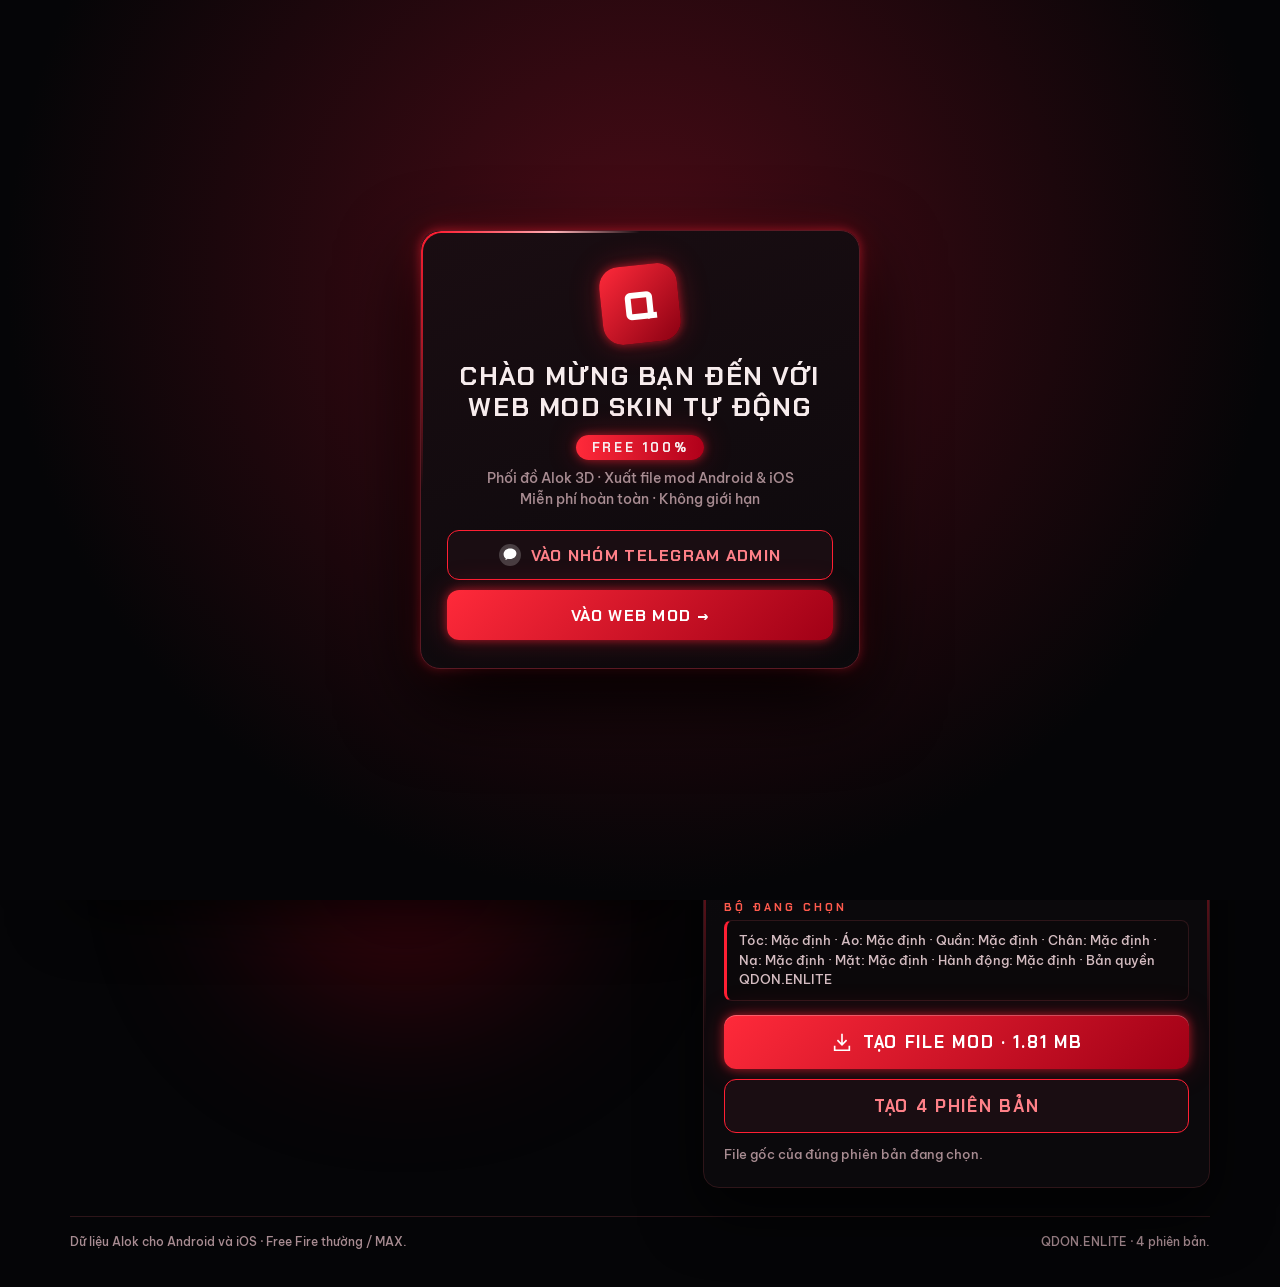
<file: index.html>
<!doctype html>
<html lang="vi">
<head>
  <meta charset="utf-8">
  <meta name="viewport" content="width=device-width, initial-scale=1, maximum-scale=1, minimum-scale=1, user-scalable=no, viewport-fit=cover">
  <meta name="theme-color" content="#050507">
  <title>QDON.ENLITE — Web Mod Skin ALOK</title>
  <link rel="preconnect" href="https://fonts.googleapis.com">
  <link rel="preconnect" href="https://fonts.gstatic.com" crossorigin>
  <link href="https://fonts.googleapis.com/css2?family=Orbitron:wght@700;800;900&family=Chakra+Petch:wght@500;600;700&family=Be+Vietnam+Pro:wght@400;500;600&display=swap" rel="stylesheet">
  <style>
/* ═══ QDON.ENLITE — RED / BLACK GAMING THEME ═══ */
:root{color-scheme:dark;--bg:#050507;--bg2:#0b090c;--panel:#0f0b0e;--panel2:#171016;--line:#2e1519;--muted:#a88c92;--text:#f7eced;--dim:#d4bcc1;--accent:#ff2a3a;--red:#ff1f33;--red2:#ff5a4d;--deep:#8a0012;--glow:0 0 10px #ff1f3399,0 0 30px #ff1f3340;padding-top:env(safe-area-inset-top,0px);padding-bottom:env(safe-area-inset-bottom,0px)}
*,*::before,*::after{box-sizing:border-box;margin:0;padding:0}
[hidden]{display:none!important}
html{scroll-padding-top:env(safe-area-inset-top,0px)}
body{min-height:100vh;background:var(--bg);color:var(--text);font:500 15px/1.5 'Be Vietnam Pro',system-ui,sans-serif;-webkit-font-smoothing:antialiased;overflow-x:hidden;position:relative}
body::before{content:"";position:fixed;inset:0;z-index:0;pointer-events:none;background:radial-gradient(ellipse 70% 50% at 50% -8%,#ff1f3330,transparent 70%),radial-gradient(ellipse 55% 45% at 100% 100%,#8a001255,transparent 70%),repeating-linear-gradient(135deg,#ffffff05 0 1px,transparent 1px 16px)}
body::after{content:"";position:fixed;inset:0;z-index:0;pointer-events:none;background:linear-gradient(transparent 50%,#00000030 50%) 0 0/100% 4px;opacity:.3}
h1,h2,.brand-text,.character-name,.panel-title,.selection-summary,.status{overflow-wrap:anywhere}
a{color:inherit;text-decoration:none}
button,select,input{font:inherit;color:inherit}
button{cursor:pointer}
button:focus-visible,a:focus-visible,select:focus-visible{outline:2px solid var(--red);outline-offset:2px}

/* ambient + particles */
.particles{position:fixed;inset:0;z-index:0;pointer-events:none;overflow:hidden}
.p{position:absolute;bottom:-12px;width:3px;height:3px;border-radius:50%;background:var(--red);box-shadow:0 0 8px var(--red);opacity:0;animation:rise 9s linear infinite}
.p:nth-child(1){left:6%}.p:nth-child(2){left:14%;animation-delay:2s}.p:nth-child(3){left:23%;animation-delay:5s}.p:nth-child(4){left:31%;animation-delay:1s}.p:nth-child(5){left:42%;animation-delay:6s}.p:nth-child(6){left:50%;animation-delay:3s}.p:nth-child(7){left:58%;animation-delay:7s}.p:nth-child(8){left:67%;animation-delay:.5s}.p:nth-child(9){left:76%;animation-delay:4s}.p:nth-child(10){left:84%;animation-delay:8s}.p:nth-child(11){left:92%;animation-delay:2.5s}.p:nth-child(12){left:96%;animation-delay:5.5s}
@keyframes rise{0%{transform:translateY(0);opacity:0}10%{opacity:.9}100%{transform:translateY(-105vh) translateX(24px);opacity:0}}
.ambient{position:fixed;z-index:0;pointer-events:none;border-radius:50%;filter:blur(90px);opacity:.35}
.ambient-1{width:380px;height:380px;top:-120px;left:-100px;background:#ff1f33}
.ambient-2{width:320px;height:320px;top:35%;right:-120px;background:#8a0012}
.ambient-3{width:300px;height:300px;bottom:-100px;left:20%;background:#b0001a}
.ambient-4{display:none}

/* layout */
.shell{position:relative;z-index:1;width:min(1180px,100%);margin:0 auto;padding:18px 20px 36px}
.topbar{display:flex;align-items:center;justify-content:space-between;gap:12px;padding:12px 16px;margin-bottom:22px;background:linear-gradient(180deg,#160e12cc,#0b090ccc);border:1px solid var(--line);border-radius:14px;backdrop-filter:blur(10px);position:relative}
.topbar::after{content:"";position:absolute;left:14px;right:14px;bottom:-1px;height:1px;background:linear-gradient(90deg,transparent,var(--red),transparent)}
.brand{display:flex;align-items:center;gap:12px;min-width:0}
.brandmark{display:grid;place-items:center;width:42px;height:42px;flex:0 0 42px;border-radius:11px;font:900 22px 'Orbitron',sans-serif;color:#fff;background:linear-gradient(135deg,#ff2a3a,#8a0012);box-shadow:var(--glow);transform:skewX(-6deg)}
.brand-text{display:flex;flex-direction:column;line-height:1.1;min-width:0}
.brand-text>span:first-child{font:800 18px 'Orbitron',sans-serif;letter-spacing:.06em;background:linear-gradient(90deg,#fff,#ff6a72 70%);-webkit-background-clip:text;background-clip:text;color:transparent}
.brand-sub{margin-top:4px;font:600 11px 'Chakra Petch',sans-serif;letter-spacing:.28em;color:var(--red2)}
.fish-top-actions{display:flex;align-items:center;gap:10px}
.platform{display:flex;align-items:center;gap:8px;padding:7px 12px;border:1px solid var(--line);border-radius:99px;background:#120b0f;font:600 13px 'Chakra Petch',sans-serif;letter-spacing:.06em;color:var(--dim);text-transform:uppercase}
.dot{width:8px;height:8px;border-radius:50%;background:var(--red);box-shadow:0 0 10px var(--red);animation:blink 1.6s ease-in-out infinite}
@keyframes blink{50%{opacity:.35}}
.fish-nav{position:relative}
.fish-menu-toggle{display:grid;place-items:center;width:42px;height:42px;border-radius:11px;border:1px solid var(--line);background:#150d11;transition:.2s}
.fish-menu-toggle:hover{border-color:var(--red);box-shadow:var(--glow)}
.fish-menu{position:absolute;right:0;top:50px;min-width:200px;padding:6px;background:#0f0a0d;border:1px solid #4a1820;border-radius:12px;box-shadow:0 18px 40px #000c,var(--glow);z-index:50}
.fish-menu a{display:block;padding:11px 14px;border-radius:8px;font:600 15px 'Chakra Petch',sans-serif;letter-spacing:.05em;text-transform:uppercase;color:var(--dim)}
.fish-menu a:hover{background:linear-gradient(90deg,#ff1f3330,transparent);color:#fff}
.intro{display:flex;align-items:flex-end;justify-content:space-between;gap:14px;flex-wrap:wrap;margin-bottom:20px;padding-left:16px;border-left:3px solid var(--red);box-shadow:-8px 0 20px -10px var(--red)}
.eyebrow{font:700 12px 'Chakra Petch',sans-serif;letter-spacing:.34em;color:var(--red2)}
.intro h1{margin:2px 0;font:700 clamp(24px,4.4vw,38px)/1.1 'Chakra Petch',sans-serif;letter-spacing:.04em;text-transform:uppercase;text-shadow:0 0 24px #ff1f3366}
.sub{color:var(--muted);font-size:14px}
.count{padding:7px 14px;border:1px solid #5a1a24;border-radius:6px;background:#1c0b10;color:var(--red2);font:700 13px 'Chakra Petch',sans-serif;letter-spacing:.1em;text-transform:uppercase;clip-path:polygon(10px 0,100% 0,calc(100% - 10px) 100%,0 100%)}
.workspace{display:grid;grid-template-columns:minmax(0,1.2fr) minmax(340px,1fr);gap:24px;align-items:start}
@media(min-width:901px){.workspace{perspective:1400px}}
.tilt-active{transition:transform .15s ease-out;will-change:transform}

/* cards */
.stage,.panel{position:relative;overflow:hidden;background:linear-gradient(160deg,#170d12,#0b090c 62%);border:1px solid var(--line);border-radius:16px;box-shadow:0 24px 60px #000b,inset 0 1px 0 #ffffff0d}
.stage::before,.panel::before{content:"";position:absolute;left:0;right:0;top:0;height:2px;z-index:4;background:linear-gradient(90deg,transparent,var(--red),transparent)}
.corner{position:absolute;z-index:4;width:18px;height:18px;border:2px solid var(--red);pointer-events:none;filter:drop-shadow(0 0 4px var(--red))}
.corner.tl{top:8px;left:8px;border-right:0;border-bottom:0}.corner.tr{top:8px;right:8px;border-left:0;border-bottom:0}.corner.bl{bottom:8px;left:8px;border-right:0;border-top:0}.corner.br{bottom:8px;right:8px;border-left:0;border-top:0}
.stage-head{display:flex;align-items:center;justify-content:space-between;padding:18px 22px 6px;position:relative;z-index:3}
.character-name{font:900 22px 'Orbitron',sans-serif;letter-spacing:.18em;color:#fff;text-shadow:0 0 14px var(--red)}
.badge{padding:5px 12px;border-radius:99px;border:1px solid var(--red);background:#ff1f3318;color:#ff8088;font:700 12px 'Chakra Petch',sans-serif;letter-spacing:.16em;animation:pulse 2.4s ease-in-out infinite}
@keyframes pulse{50%{box-shadow:var(--glow)}}
#viewport{position:relative;height:550px;background:radial-gradient(ellipse at 50% 42%,#4a0b16 0,#1a0a10 45%,#07060a 85%)}
#viewport::before{content:"";position:absolute;inset:0;z-index:0;pointer-events:none;background:linear-gradient(#ff1f3326 1px,transparent 1px) 0 0/100% 34px,linear-gradient(90deg,#ff1f3326 1px,transparent 1px) 0 0/34px 100%;-webkit-mask:linear-gradient(transparent 30%,#000);mask:linear-gradient(transparent 30%,#000)}
#viewport canvas{position:relative;z-index:1;width:100%;height:100%;display:block;touch-action:none}
.watermark{position:absolute;z-index:0;top:50%;left:50%;transform:translate(-50%,-50%);font:900 92px 'Orbitron',sans-serif;letter-spacing:.14em;color:transparent;-webkit-text-stroke:1px #ff1f3322;pointer-events:none;white-space:nowrap}
#fallback{position:absolute;inset:0;z-index:1;width:100%;height:100%;object-fit:contain;display:none}
.preview-message{position:absolute;inset:0;z-index:2;display:grid;place-content:center;padding:30px;text-align:center;color:var(--muted);font-size:13px;pointer-events:none}
.preview-message.hidden{display:none}
.stage-footer{display:flex;align-items:center;justify-content:space-between;gap:12px;padding:14px 20px 18px;position:relative;z-index:3}
.hint{font-size:12.5px;color:var(--muted)}
.view-tools{display:flex;gap:8px;flex-shrink:0;margin-left:auto}

/* panel */
.panel{padding:22px 20px 24px}
.panel-side-l,.panel-side-r{position:absolute;top:16%;bottom:16%;width:2px;background:linear-gradient(transparent,var(--red),transparent);opacity:.8}
.panel-side-l{left:0}.panel-side-r{right:0}
.panel-title{margin-bottom:16px;padding-left:12px;border-left:3px solid var(--red);font:700 22px 'Chakra Petch',sans-serif;letter-spacing:.1em;text-transform:uppercase}
.form-row{display:grid;grid-template-columns:112px minmax(0,1fr);align-items:center;gap:10px;margin-bottom:10px}
.form-row label{display:flex;align-items:center;gap:8px;font:700 14px 'Chakra Petch',sans-serif;letter-spacing:.08em;text-transform:uppercase;color:var(--dim);white-space:nowrap}
.form-divider{height:1px;margin:14px 0;background:linear-gradient(90deg,transparent,#5a1a24,transparent)}
.select-wrap{position:relative}
.select-wrap::after{content:"";position:absolute;right:14px;top:50%;width:8px;height:8px;margin-top:-6px;border:solid var(--red);border-width:0 2px 2px 0;transform:rotate(45deg);pointer-events:none}
select{width:100%;min-height:46px;padding:10px 36px 10px 14px;border:1px solid #3a1b21;border-radius:10px;background:#1a1116;color:var(--text);appearance:none;-webkit-appearance:none;transition:.2s}
select:hover,select:focus{border-color:var(--red);box-shadow:0 0 0 3px #ff1f3318}
.mix-tools{display:grid;grid-template-columns:1fr 1fr;gap:10px;margin-top:6px}
.mix-tools button,.small-button{min-height:42px;padding:8px 14px;border:1px solid #3a1b21;border-radius:10px;background:#1a1116;font:700 14px 'Chakra Petch',sans-serif;letter-spacing:.08em;text-transform:uppercase;transition:.2s}
.mix-tools button:hover,.small-button:hover{border-color:var(--red);background:#2a1017;box-shadow:var(--glow);transform:translateY(-1px)}
.small-button[aria-pressed=true]{border-color:var(--red);background:#ff1f3322;color:#ff8088}
.download-area{margin-top:20px;padding-top:16px;border-top:1px dashed #4a1820}
.selection-caption{font:700 11px 'Chakra Petch',sans-serif;letter-spacing:.28em;text-transform:uppercase;color:var(--red2)}
.selection-summary{margin:6px 0 14px;padding:10px 12px;min-height:44px;border:1px solid var(--line);border-left:3px solid var(--red);border-radius:8px;background:#0b080a;font-size:13px;color:var(--dim)}
.download{position:relative;overflow:hidden;display:flex;align-items:center;justify-content:center;gap:10px;width:100%;min-height:54px;margin-top:10px;padding:10px 18px;border:0;border-radius:12px;background:linear-gradient(135deg,#ff2a3a,#a00016);color:#fff;font:700 17px 'Chakra Petch',sans-serif;letter-spacing:.1em;text-transform:uppercase;box-shadow:var(--glow),inset 0 1px 0 #ffffff40;transition:.2s}
.download::after{content:"";position:absolute;top:0;left:-60%;width:40%;height:100%;background:linear-gradient(100deg,transparent,#ffffff40,transparent);transform:skewX(-20deg);animation:shine 3.4s ease-in-out infinite}
@keyframes shine{0%,60%{left:-60%}100%{left:130%}}
.download:hover:not(:disabled){transform:translateY(-2px);filter:brightness(1.12)}
.download:disabled{opacity:.45;filter:grayscale(.6);cursor:not-allowed;box-shadow:none}
.download:disabled::after{display:none}
.download svg{width:22px;height:22px}
#download-all{background:#1a0d12;border:1px solid var(--red);box-shadow:none;color:#ff8088}
.status{margin-top:12px;font-size:12.5px;color:var(--muted)}
footer{display:flex;justify-content:space-between;flex-wrap:wrap;gap:6px 16px;margin-top:28px;padding-top:16px;border-top:1px solid var(--line);font-size:12px;color:var(--muted)}
.noscript{padding:14px;color:var(--red2)}

/* welcome */
#welcome-overlay{position:fixed;inset:0;z-index:20000;display:grid;place-items:center;padding:20px;background:radial-gradient(ellipse at 50% 30%,#4a0b16,#050507 70%);transition:opacity .45s}
#welcome-overlay.hidden{opacity:0;pointer-events:none}
.welcome-card{width:min(440px,100%);padding:34px 26px 28px;text-align:center;background:linear-gradient(160deg,#1a0d12,#0b090c);border:1px solid #5a1a24;border-radius:20px;box-shadow:0 30px 80px #000,var(--glow)}
.welcome-logo{display:grid;place-items:center;width:78px;height:78px;margin:0 auto 18px;border-radius:20px;font:900 38px 'Orbitron',sans-serif;color:#fff;background:linear-gradient(135deg,#ff2a3a,#8a0012);box-shadow:var(--glow);transform:rotate(-6deg)}
.welcome-title{font:700 26px/1.2 'Chakra Petch',sans-serif;letter-spacing:.06em;text-transform:uppercase}
.welcome-badge{display:inline-block;margin:12px 0 8px;padding:4px 16px;border-radius:99px;background:linear-gradient(90deg,#ff2a3a,#b0001a);font:800 13px 'Chakra Petch',sans-serif;letter-spacing:.2em;box-shadow:var(--glow)}
.welcome-sub{margin-bottom:20px;color:var(--muted);font-size:14px}
.welcome-zalo,.welcome-enter{display:flex;align-items:center;justify-content:center;gap:10px;width:100%;min-height:50px;border-radius:12px;font:700 16px 'Chakra Petch',sans-serif;letter-spacing:.08em;text-transform:uppercase;transition:.2s}
.welcome-zalo{margin-bottom:10px;border:1px solid var(--red);background:#1a0d12;color:#ff8088}
.welcome-zalo:hover{background:#2a1017;box-shadow:var(--glow)}
.welcome-enter{border:0;background:linear-gradient(135deg,#ff2a3a,#a00016);color:#fff;box-shadow:var(--glow)}
.welcome-enter:hover{filter:brightness(1.12);transform:translateY(-2px)}

/* progress dialog */
#mod-progress{position:fixed;inset:0;z-index:10000;display:grid;place-items:center;padding:20px;background:#000000d0;backdrop-filter:blur(6px)}
.mod-progress-card{width:min(420px,100%);padding:22px;background:#0f0a0d;border:1px solid #5a1a24;border-radius:16px;box-shadow:var(--glow)}
.mod-progress-heading{display:flex;justify-content:space-between;margin-bottom:12px;font:700 18px 'Chakra Petch',sans-serif;letter-spacing:.08em;text-transform:uppercase}
#mod-progress-percent{color:var(--red2)}
#mod-progress-bar{width:100%;height:10px;border:0;border-radius:99px;background:#2a1519;overflow:hidden;appearance:none;-webkit-appearance:none}
#mod-progress-bar::-webkit-progress-bar{background:#2a1519}
#mod-progress-bar::-webkit-progress-value{background:linear-gradient(90deg,#8a0012,#ff2a3a);box-shadow:0 0 10px #ff2a3a}
#mod-progress-bar::-moz-progress-bar{background:#ff2a3a}
#mod-progress-step{margin:12px 0;font-size:13px;color:var(--muted)}
#mod-cancel{width:100%;min-height:42px;border:1px solid #3a1b21;border-radius:10px;background:#1a1116;font:700 14px 'Chakra Petch',sans-serif;letter-spacing:.08em;text-transform:uppercase}
#mod-cancel:hover{border-color:var(--red)}
.item-picker-list{scroll-behavior:smooth;-webkit-overflow-scrolling:touch}

/* responsive */
@media(max-width:900px){.workspace{grid-template-columns:1fr;gap:18px}#viewport{height:460px}}
@media(max-width:520px){.shell{padding:12px 12px 28px}.platform{display:none}.brand-text>span:first-child{font-size:15px}.form-row{grid-template-columns:104px minmax(0,1fr);gap:8px}.form-row label{gap:6px}#viewport{height:400px}.watermark{font-size:58px}.panel{padding:18px 14px 20px}.stage-footer{flex-wrap:wrap}}
@media(prefers-reduced-motion:reduce){*,*::before,*::after{animation:none!important;transition:none!important}}
@media print{.particles,.ambient{display:none!important}}

/* ═══ FX LAYER — hiệu ứng chi tiết ═══ */
@property --ang{syntax:'<angle>';inherits:false;initial-value:0deg}
::selection{background:#ff1f33;color:#fff}
html{scrollbar-color:#ff1f33 #0b090c;scrollbar-width:thin}
::-webkit-scrollbar{width:8px;height:8px}::-webkit-scrollbar-track{background:#0b090c}::-webkit-scrollbar-thumb{background:linear-gradient(#ff2a3a,#8a0012);border-radius:9px}
option{background:#120b0f;color:#f7eced}
.cursor-glow{position:fixed;left:0;top:0;z-index:0;width:420px;height:420px;margin:-210px 0 0 -210px;border-radius:50%;pointer-events:none;background:radial-gradient(circle,#ff1f3322,transparent 65%);transition:transform .12s ease-out;will-change:transform}
@keyframes enter{from{opacity:0;transform:translateY(22px) scale(.985)}}
.topbar{animation:enter .6s backwards}.intro{animation:enter .6s .12s backwards}.stage{animation:enter .7s .2s backwards}.panel{animation:enter .7s .32s backwards}footer{animation:enter .6s .6s backwards}
.form-row,.mix-tools,.download-area,.panel-title{animation:enter .55s backwards}
.stage::after,.panel::after,.welcome-card::after{content:"";position:absolute;inset:0;z-index:5;border-radius:inherit;padding:1.5px;pointer-events:none;background:conic-gradient(from var(--ang),transparent 0 72%,#ff1f33 88%,#ffb3b8 94%,transparent);-webkit-mask:linear-gradient(#000 0 0) content-box,linear-gradient(#000 0 0);-webkit-mask-composite:xor;mask-composite:exclude;animation:spin 5s linear infinite}
@keyframes spin{to{--ang:360deg}}
.welcome-card{position:relative;animation:enter .7s .1s backwards}
.panel{background:radial-gradient(320px circle at var(--mx,50%) var(--my,0%),#ff1f3320,transparent 70%),linear-gradient(160deg,#170d12,#0b090c 62%)}
/* brand */
.brandmark{position:relative;animation:breathe 3s ease-in-out infinite;transition:transform .35s cubic-bezier(.2,2,.4,1)}
.brand:hover .brandmark{transform:skewX(-6deg) rotate(-10deg) scale(1.12)}
.brandmark::after{content:"";position:absolute;inset:-4px;border-radius:14px;border:1px solid #ff1f33;opacity:0;animation:ring 3s ease-out infinite}
@keyframes ring{0%{opacity:.8;transform:scale(.9)}100%{opacity:0;transform:scale(1.35)}}
@keyframes breathe{50%{box-shadow:0 0 22px #ff1f33cc,0 0 50px #ff1f3355}}
.brand:hover .brand-text>span:first-child{animation:glitch .4s steps(2) 2}
@keyframes glitch{0%{transform:translate(0)}25%{transform:translate(-2px,1px);text-shadow:2px 0 #ff1f33,-2px 0 #fff}50%{transform:translate(2px,-1px);text-shadow:-2px 0 #ff1f33,2px 0 #fff}100%{transform:translate(0)}}
.dot{position:relative}.dot::after{content:"";position:absolute;inset:-4px;border-radius:50%;border:1px solid var(--red);animation:ring 1.8s ease-out infinite}
.platform{transition:.25s}.platform:hover{border-color:var(--red);box-shadow:var(--glow);color:#fff}
.fish-menu:not([hidden]){animation:enter .25s}
.fish-menu a{position:relative;transition:.2s}.fish-menu a:hover{padding-left:22px}.fish-menu a::before{content:"▸";position:absolute;left:8px;opacity:0;color:var(--red);transition:.2s}.fish-menu a:hover::before{opacity:1}
/* intro */
.intro h1{background:linear-gradient(90deg,#fff,#ff5a64,#fff);background-size:220% 100%;-webkit-background-clip:text;background-clip:text;color:transparent;text-shadow:none;filter:drop-shadow(0 0 14px #ff1f3355);animation:flow 5s linear infinite}
@keyframes flow{to{background-position:-220% 0}}
.eyebrow::before{content:"// ";color:var(--red)}
.count{animation:flick 4s infinite}
@keyframes flick{0%,90%,100%{opacity:1}92%{opacity:.35}94%{opacity:1}96%{opacity:.5}}
/* stage */
.character-name{transition:.3s}.stage:hover .character-name{letter-spacing:.24em}
#viewport{overflow:hidden}
#viewport::after{content:"";position:absolute;left:0;right:0;top:-90px;height:90px;z-index:2;pointer-events:none;background:linear-gradient(transparent,#ff1f3326,transparent);animation:scan 5.5s linear infinite}
@keyframes scan{to{transform:translateY(700px)}}
.watermark{animation:drift 8s ease-in-out infinite}
@keyframes drift{50%{transform:translate(-50%,-54%)}}
.hint::before{content:"▸ ";color:var(--red);animation:blink 1.2s steps(2) infinite}
.corner{transition:.35s}.stage:hover .corner,.panel:hover .corner{width:26px;height:26px}
/* form */
.form-row label{transition:.25s}.form-row:hover label{color:#fff;text-shadow:0 0 10px var(--red);transform:translateX(4px)}
.row-icon,.category-icon{transition:.3s}.form-row:hover .row-icon,.form-row:hover .category-icon{filter:drop-shadow(0 0 6px var(--red));transform:scale(1.18) rotate(-6deg)}
.select-wrap::after{transition:.25s}.select-wrap:hover::after{margin-top:-3px}
select:focus{animation:pulse 1.6s infinite}
.form-divider{background-size:200% 100%;animation:flow 6s linear infinite}
/* buttons */
.download,.mix-tools button,.small-button,.welcome-zalo,.welcome-enter,.fish-menu-toggle,#mod-cancel,.item-picker-button{position:relative;overflow:hidden;transition:.2s}
.download:active,.mix-tools button:active,.small-button:active,.welcome-enter:active,.welcome-zalo:active{transform:scale(.96)}
.download:not(:disabled){animation:breathe 2.6s ease-in-out infinite}
.download:hover svg{animation:bob .6s ease}
@keyframes bob{40%{transform:translateY(-4px)}70%{transform:translateY(2px)}}
#download-all:hover:not(:disabled){background:#ff1f33;color:#fff}
.mix-tools button::before,.small-button::before{content:"";position:absolute;left:0;top:0;bottom:0;width:0;background:#ff1f3333;transition:width .3s}
.mix-tools button:hover::before,.small-button:hover::before{width:100%}
.ripple{position:absolute;border-radius:50%;background:#fff5;transform:scale(0);animation:rip .65s ease-out forwards;pointer-events:none}
@keyframes rip{to{transform:scale(1);opacity:0}}
.selection-summary{transition:.3s}.selection-summary:hover{border-left-width:6px;background:#140a0e}
.status:not(:empty){animation:enter .4s}
footer span{transition:.2s}footer span:hover{color:var(--red2)}
/* welcome */
.welcome-logo{animation:float 3.2s ease-in-out infinite}
@keyframes float{50%{transform:rotate(-6deg) translateY(-8px)}}
.welcome-title{animation:glitch 6s steps(2) infinite}
.welcome-badge{animation:pulse 2s infinite}
.welcome-enter::after{content:"";position:absolute;top:0;left:-60%;width:40%;height:100%;background:linear-gradient(100deg,transparent,#fff5,transparent);transform:skewX(-20deg);animation:shine 3s ease-in-out infinite}
/* picker */
.item-picker-option{transition:.18s}.item-picker-option:hover{transform:translateX(4px);border-color:var(--red)!important;box-shadow:0 0 14px #ff1f3355}
.item-picker-dialog{animation:enter .3s}
@media(pointer:coarse){.cursor-glow{display:none}}
</style>
  <link rel="stylesheet" href="./category-icons.css">
  <link rel="stylesheet" href="./item-picker.css">

  <script defer src="./fish-menu.js"></script>
  <script defer src="./fish-auth-return.js"></script>
  <script defer src="./fish-export-points.js"></script>
  <script defer src="./item-picker.js?v=20261015-fix"></script>

</head>

<body>

  <!-- ── WELCOME SPLASH ── -->
  <div id="welcome-overlay" role="dialog" aria-modal="true" aria-labelledby="welcome-title">
    <div class="welcome-card">
      <div class="welcome-logo" aria-hidden="true">Q</div>
      <h2 id="welcome-title" class="welcome-title">Chào mừng bạn đến với<br>Web Mod Skin Tự Động</h2>
      <div class="welcome-badge">FREE 100%</div>
      <p class="welcome-sub">Phối đồ Alok 3D · Xuất file mod Android &amp; iOS<br>Miễn phí hoàn toàn · Không giới hạn</p>
      <a class="welcome-zalo" href="https://t.me/ontopvipsql" target="_blank" rel="noopener noreferrer">
        <svg width="22" height="22" viewBox="0 0 48 48" fill="none" aria-hidden="true">
          <circle cx="24" cy="24" r="24" fill="#fff" fill-opacity="0.2"/>
          <path d="M24 10c-7.7 0-14 5.4-14 12.1 0 3.8 1.9 7.2 4.9 9.5-.2.8-.7 2.7-.8 3.1-.1.5.2.5.4.4.2-.1 3.1-2.1 4.4-3 1.6.4 3.3.7 5.1.7 7.7 0 14-5.4 14-12.1S31.7 10 24 10z" fill="#fff"/>
        </svg>
        Vào Nhóm Telegram Admin
      </a>
      <button type="button" class="welcome-enter" id="welcome-enter">Vào Web Mod →</button>
    </div>
  </div>

  <!-- particles -->
  <div class="particles" aria-hidden="true">
    <div class="p"></div><div class="p"></div><div class="p"></div>
    <div class="p"></div><div class="p"></div><div class="p"></div>
    <div class="p"></div><div class="p"></div><div class="p"></div>
    <div class="p"></div><div class="p"></div><div class="p"></div>
  </div>
  <!-- ambient blobs -->
  <div class="ambient ambient-1" aria-hidden="true"></div>
  <div class="ambient ambient-2" aria-hidden="true"></div>
  <div class="ambient ambient-3" aria-hidden="true"></div>
  <div class="ambient ambient-4" aria-hidden="true"></div>

  <div class="shell">
    <header class="topbar">
      <a class="brand" href="#" aria-label="Trang chủ QDON.ENLITE">
        <span class="brandmark">Q</span>
        <span class="brand-text">
          <span>QDON.ENLITE</span>
          <span class="brand-sub">FREE FIRE SKIN TOOL</span>
        </span>
      </a>
      <div class="fish-top-actions">
        <div class="platform">
          <span class="dot"></span>
          <span id="platform-label">Chọn phiên bản</span>
        </div>
        <div class="fish-nav">
          <button id="fish-menu-toggle" class="fish-menu-toggle" type="button"
            aria-label="Mở menu" aria-expanded="false" aria-controls="fish-menu">
            <svg width="22" height="22" viewBox="0 0 24 24" fill="none"
              stroke="currentColor" stroke-width="2" aria-hidden="true">
              <path d="M4 6h16M4 12h16M4 18h16"/>
            </svg>
          </button>
          <nav id="fish-menu" class="fish-menu" aria-label="Menu chính" hidden>
            <a href="./account.html">Chế độ chạy</a>
            <a href="./earn.html">Hướng dẫn xuất</a>
            <a href="https://t.me/ontopvipsql">Báo lỗi</a>
          </nav>
        </div>
      </div>
    </header>

    <div class="intro" id="wardrobe-intro">
      <div>
        <p class="eyebrow">PHỐI ĐỒ NHÂN VẬT</p>
        <h1 id="fish-mod-turns" aria-live="polite">Đang tải lượt mod…</h1>
        <p class="sub">Chọn trang phục · Xem 3D · Tải file mod</p>
      </div>
      <span class="count">Android · Free Fire thường</span>
    </div>

    <main class="workspace" id="wardrobe-workspace">

      <!-- ── 3D STAGE ── -->
      <section class="stage" aria-label="Xem trước nhân vật Alok">
        <!-- corner brackets -->
        <div class="corner tl" aria-hidden="true"></div>
        <div class="corner tr" aria-hidden="true"></div>
        <div class="corner bl" aria-hidden="true"></div>
        <div class="corner br" aria-hidden="true"></div>
        <div class="stage-head">
          <span class="character-name">ALOK</span>
          <span class="badge" id="preview-badge">XEM 3D</span>
        </div>
        <div id="viewport">
          <span class="watermark" aria-hidden="true">ALOK</span>
          <img id="fallback" alt="Alok mặc bộ trang phục đang chọn">
          <div id="preview-message" class="preview-message" role="status">
            Đang mở Alok… Nếu khung xem trước không chạy, hãy tải file xuống và mở bằng Chrome hoặc Edge.
          </div>
        </div>
        <div class="stage-footer">
          <p id="preview-hint" class="hint" hidden></p>
          <div class="view-tools">
            <button class="small-button" id="rotate" type="button" aria-pressed="false" title="Tự xoay nhân vật">↻ Xoay</button>
            <button class="small-button" id="front" type="button" title="Về góc nhìn phía trước">Đặt lại</button>
          </div>
        </div>
      </section>

      <!-- ── CONTROL PANEL ── -->
      <section class="panel" aria-label="Chọn trang phục">
        <div class="panel-side-l" aria-hidden="true"></div>
        <div class="panel-side-r" aria-hidden="true"></div>
        <h2 class="panel-title">Chọn trang phục</h2>
        <form id="wardrobe-form">
          <div hidden>
            <select id="character" name="character">
              <option value="alok" selected>Alok</option>
            </select>
          </div>
          <div class="form-row">
            <label for="version">Phiên bản</label>
            <div class="select-wrap">
              <select id="version" name="version">
                <option value="android-normal">Android · FF thường</option>
                <option value="android-max">Android · FF MAX</option>
                <option value="ios-normal">iOS · FF thường</option>
                <option value="ios-max">iOS · FF MAX</option>
              </select>
            </div>
          </div>
          <div class="form-divider"></div>
          <div class="form-row">
            <label for="hair"><img class="row-icon category-icon" src="./assets/category-icons/hair.webp" alt="" aria-hidden="true" width="22" height="22">Tóc</label>
            <div class="select-wrap"><select id="hair" name="hair"></select></div>
          </div>
          <div class="form-row">
            <label for="top"><img class="row-icon category-icon" src="./assets/category-icons/top.webp" alt="" aria-hidden="true" width="22" height="22">Áo</label>
            <div class="select-wrap"><select id="top" name="top"></select></div>
          </div>
          <div class="form-row">
            <label for="bottom"><img class="row-icon category-icon" src="./assets/category-icons/bottom.webp" alt="" aria-hidden="true" width="22" height="22">Quần</label>
            <div class="select-wrap"><select id="bottom" name="bottom"></select></div>
          </div>
          <div class="form-row">
            <label for="shoes"><img class="row-icon category-icon" src="./assets/category-icons/shoes.webp" alt="" aria-hidden="true" width="22" height="22">Chân</label>
            <div class="select-wrap"><select id="shoes" name="shoes"></select></div>
          </div>
          <div class="form-row">
            <label for="mask"><img class="row-icon category-icon" src="./assets/category-icons/mask.webp" alt="" aria-hidden="true" width="22" height="22">Nạ</label>
            <div class="select-wrap"><select id="mask" name="mask"></select></div>
          </div>
          <div class="form-row">
            <label for="face"><img class="row-icon category-icon" src="./assets/category-icons/face.webp" alt="" aria-hidden="true" width="22" height="22">Mặt</label>
            <div class="select-wrap"><select id="face" name="face"></select></div>
          </div>
          <div class="form-divider"></div>
          <div class="form-row">
            <label for="action"><img class="row-icon category-icon" src="./assets/category-icons/action.webp" alt="" aria-hidden="true" width="22" height="22">Hành động</label>
            <div class="select-wrap"><select id="action" name="action"></select></div>
          </div>
        </form>

        <div class="mix-tools">
          <button id="randomize" type="button">⇄ Phối ngẫu nhiên</button>
          <button id="reset" type="button">Bộ mặc định</button>
        </div>

        <div class="download-area">
          <p class="selection-caption">Bộ đang chọn</p>
          <p class="selection-summary" id="selection-summary" aria-live="polite"></p>
          <button class="download" id="download" type="button" disabled>
            <svg aria-hidden="true" viewBox="0 0 24 24" fill="none" stroke="currentColor" stroke-width="1.8">
              <path d="M12 3v12m-5-5 5 5 5-5M4 16v5h16v-5"/>
            </svg>
            <span id="download-label">Đang tải dữ liệu…</span>
          </button>
          <button class="download" id="download-all" type="button" disabled>
            <span id="download-all-label">Tạo 4 phiên bản</span>
          </button>
          <p id="status" class="status" role="status" aria-live="polite">
            Lựa chọn của bạn được lưu trên trình duyệt này.
          </p>
        </div>
      </section>
    </main>

    <noscript><p class="noscript">Bật JavaScript để chọn trang phục và tải file.</p></noscript>

    <footer>
      <span>Dữ liệu Alok cho Android và iOS · Free Fire thường / MAX.</span>
      <span>QDON.ENLITE · 4 phiên bản.</span>
    </footer>
  </div><!-- .shell -->

  <!-- ── PROGRESS DIALOG ── -->
  <div id="mod-progress" hidden role="dialog" aria-modal="true" aria-labelledby="mod-progress-title">
    <div class="mod-progress-card">
      <div class="mod-progress-heading">
        <span id="mod-progress-title">Đang tạo file mod</span>
        <span id="mod-progress-percent">0%</span>
      </div>
      <progress id="mod-progress-bar" max="100" value="0"></progress>
      <p id="mod-progress-step" aria-live="polite">Đang chuẩn bị trang phục…</p>
      <button type="button" id="mod-cancel">Hủy tạo file</button>
    </div>
  </div>

  <!-- ═══ ORIGINAL ENGINE & DATA (preserved) ═══ -->
<script>
(() => {
 const versions=['android-normal','android-max','ios-normal','ios-max'];
 let saved;try{saved=localStorage.getItem('alok-current-version');}catch{}
 window.currentAlokVersion=versions.includes(saved)?saved:'android-normal';
 document.getElementById('version').value=window.currentAlokVersion;
})();
</script>
<script type="application/json" id="alok-data"></script>
<script type="application/json" id="shared-preview-data">{"encoding":"alok-gzip-shared-v1","data":"./eH,!!!!!!^$P+1h%*q@9t6)i36WW?K|k[H6Cid@pAKXHgv[|8Aoab1V_!W!:?a_h^kIs!!!!!","compact85":true,"byteLength":57}</script>
<script id="alok-data-unpack">!function(f){typeof module!='undefined'&&typeof exports=='object'?module.exports=f():typeof define!='undefined'&&define.amd?define(f):(typeof self!='undefined'?self:this).fflate=f()}(function(){var _e={};"use strict";var t=(typeof module!='undefined'&&typeof exports=='object'?function(_f){"use strict";var e,t=";var __w=require('worker_threads');__w.parentPort.on('message',function(m){onmessage({data:m})}),postMessage=function(m,t){__w.parentPort.postMessage(m,t)},close=process.exit;self=global";try{e=require("worker_threads").Worker}catch(e){}exports.default=e?function(r,n,o,a,s){var u=!1,i=new e(r+t,{eval:!0}).on("error",(function(e){return s(e,null)})).on("message",(function(e){return s(null,e)})).on("exit",(function(e){e&&!u&&s(Error("exited with code "+e),null)}));return i.postMessage(o,a),i.terminate=function(){return u=!0,e.prototype.terminate.call(i)},i}:function(e,t,r,n,o){setImmediate((function(){return o(Error("async operations unsupported - update to Node 12+ (or Node 10-11 with the --experimental-worker CLI flag)"),null)}));var a=function(){};return{terminate:a,postMessage:a}};return _f}:function(_f){"use strict";var e={};_f.default=function(r,t,s,a,n){var o=new Worker(e[t]||(e[t]=URL.createObjectURL(new Blob([r+';addEventListener("error",function(e){e=e.error;postMessage({$e$:[e.message,e.code,e.stack]})})'],{type:"text/javascript"}))));return o.onmessage=function(e){var r=e.data,t=r.$e$;if(t){var s=Error(t[0]);s.code=t[1],s.stack=t[2],n(s,null)}else n(null,r)},o.postMessage(s,a),o};return _f})({}),n=Uint8Array,r=Uint16Array,e=Int32Array,i=new n([0,0,0,0,0,0,0,0,1,1,1,1,2,2,2,2,3,3,3,3,4,4,4,4,5,5,5,5,0,0,0,0]),o=new n([0,0,0,0,1,1,2,2,3,3,4,4,5,5,6,6,7,7,8,8,9,9,10,10,11,11,12,12,13,13,0,0]),s=new n([16,17,18,0,8,7,9,6,10,5,11,4,12,3,13,2,14,1,15]),a=function(t,n){for(var i=new r(31),o=0;o<31;++o)i[o]=n+=1<<t[o-1];var s=new e(i[30]);for(o=1;o<30;++o)for(var a=i[o];a<i[o+1];++a)s[a]=a-i[o]<<5|o;return{b:i,r:s}},u=a(i,2),h=u.b,f=u.r;h[28]=258,f[258]=28;for(var l=a(o,0),c=l.b,p=l.r,v=new r(32768),d=0;d<32768;++d){var g=(43690&d)>>1|(21845&d)<<1;v[d]=((65280&(g=(61680&(g=(52428&g)>>2|(13107&g)<<2))>>4|(3855&g)<<4))>>8|(255&g)<<8)>>1}var y=function(t,n,e){for(var i=t.length,o=0,s=new r(n);o<i;++o)t[o]&&++s[t[o]-1];var a,u=new r(n);for(o=1;o<n;++o)u[o]=u[o-1]+s[o-1]<<1;if(e){a=new r(1<<n);var h=15-n;for(o=0;o<i;++o)if(t[o])for(var f=o<<4|t[o],l=n-t[o],c=u[t[o]-1]++<<l,p=c|(1<<l)-1;c<=p;++c)a[v[c]>>h]=f}else for(a=new r(i),o=0;o<i;++o)t[o]&&(a[o]=v[u[t[o]-1]++]>>15-t[o]);return a},m=new n(288);for(d=0;d<144;++d)m[d]=8;for(d=144;d<256;++d)m[d]=9;for(d=256;d<280;++d)m[d]=7;for(d=280;d<288;++d)m[d]=8;var b=new n(32);for(d=0;d<32;++d)b[d]=5;var w=y(m,9,0),x=y(m,9,1),z=y(b,5,0),k=y(b,5,1),M=function(t){for(var n=t[0],r=1;r<t.length;++r)t[r]>n&&(n=t[r]);return n},S=function(t,n,r){var e=n/8|0;return(t[e]|t[e+1]<<8)>>(7&n)&r},A=function(t,n){var r=n/8|0;return(t[r]|t[r+1]<<8|t[r+2]<<16)>>(7&n)},T=function(t){return(t+7)/8|0},D=function(t,r,e){return(null==r||r<0)&&(r=0),(null==e||e>t.length)&&(e=t.length),new n(t.subarray(r,e))};_e.FlateErrorCode={UnexpectedEOF:0,InvalidBlockType:1,InvalidLengthLiteral:2,InvalidDistance:3,StreamFinished:4,NoStreamHandler:5,InvalidHeader:6,NoCallback:7,InvalidUTF8:8,ExtraFieldTooLong:9,InvalidDate:10,FilenameTooLong:11,StreamFinishing:12,InvalidZipData:13,UnknownCompressionMethod:14};var C=["unexpected EOF","invalid block type","invalid length/literal","invalid distance","stream finished","no stream handler",,"no callback","invalid UTF-8 data","extra field too long","date not in range 1980-2099","filename too long","stream finishing","invalid zip data"],I=function(t,n,r){var e=Error(n||C[t]);if(e.code=t,Error.captureStackTrace&&Error.captureStackTrace(e,I),!r)throw e;return e},U=function(t,r,e,a){var u=t.length,f=a?a.length:0;if(!u||r.f&&!r.l)return e||new n(0);var l=!e,p=l||2!=r.i,v=r.i;l&&(e=new n(3*u));var d=function(t){var r=e.length;if(t>r){var i=new n(Math.max(2*r,t));i.set(e),e=i}},g=r.f||0,m=r.p||0,b=r.b||0,w=r.l,z=r.d,C=r.m,U=r.n,F=8*u;do{if(!w){g=S(t,m,1);var E=S(t,m+1,3);if(m+=3,!E){var Z=t[(J=T(m)+4)-4]|t[J-3]<<8,q=J+Z;if(q>u){v&&I(0);break}p&&d(b+Z),e.set(t.subarray(J,q),b),r.b=b+=Z,r.p=m=8*q,r.f=g;continue}if(1==E)w=x,z=k,C=9,U=5;else if(2==E){var O=S(t,m,31)+257,G=S(t,m+10,15)+4,L=O+S(t,m+5,31)+1;m+=14;for(var H=new n(L),j=new n(19),N=0;N<G;++N)j[s[N]]=S(t,m+3*N,7);m+=3*G;var P=M(j),B=(1<<P)-1,Y=y(j,P,1);for(N=0;N<L;){var J,K=Y[S(t,m,B)];if(m+=15&K,(J=K>>4)<16)H[N++]=J;else{var Q=0,R=0;for(16==J?(R=3+S(t,m,3),m+=2,Q=H[N-1]):17==J?(R=3+S(t,m,7),m+=3):18==J&&(R=11+S(t,m,127),m+=7);R--;)H[N++]=Q}}var V=H.subarray(0,O),W=H.subarray(O);C=M(V),U=M(W),w=y(V,C,1),z=y(W,U,1)}else I(1);if(m>F){v&&I(0);break}}p&&d(b+131072);for(var X=(1<<C)-1,$=(1<<U)-1,_=m;;_=m){var tt=(Q=w[A(t,m)&X])>>4;if((m+=15&Q)>F){v&&I(0);break}if(Q||I(2),tt<256)e[b++]=tt;else{if(256==tt){_=m,w=null;break}var nt=tt-254;tt>264&&(nt=S(t,m,(1<<(it=i[N=tt-257]))-1)+h[N],m+=it);var rt=z[A(t,m)&$],et=rt>>4;if(rt||I(3),m+=15&rt,W=c[et],et>3){var it=o[et];W+=A(t,m)&(1<<it)-1,m+=it}if(m>F){v&&I(0);break}p&&d(b+131072);var ot=b+nt;if(b<W){var st=f-W,at=Math.min(W,ot);for(st+b<0&&I(3);b<at;++b)e[b]=a[st+b]}for(;b<ot;++b)e[b]=e[b-W]}}r.l=w,r.p=_,r.b=b,r.f=g,w&&(g=1,r.m=C,r.d=z,r.n=U)}while(!g);return b!=e.length&&l?D(e,0,b):e.subarray(0,b)},F=function(t,n,r){var e=n/8|0;t[e]|=r<<=7&n,t[e+1]|=r>>8},E=function(t,n,r){var e=n/8|0;t[e]|=r<<=7&n,t[e+1]|=r>>8,t[e+2]|=r>>16},Z=function(t,e){for(var i=[],o=0;o<t.length;++o)t[o]&&i.push({s:o,f:t[o]});var s=i.length,a=i.slice();if(!s)return{t:N,l:0};if(1==s){var u=new n(i[0].s+1);return u[i[0].s]=1,{t:u,l:1}}i.sort((function(t,n){return t.f-n.f})),i.push({s:-1,f:25001});var h=i[0],f=i[1],l=0,c=1,p=2;for(i[0]={s:-1,f:h.f+f.f,l:h,r:f};c!=s-1;)h=i[i[l].f<i[p].f?l++:p++],f=i[l!=c&&i[l].f<i[p].f?l++:p++],i[c++]={s:-1,f:h.f+f.f,l:h,r:f};var v=a[0].s;for(o=1;o<s;++o)a[o].s>v&&(v=a[o].s);var d=new r(v+1),g=q(i[c-1],d,0);if(g>e){o=0;var y=0,m=g-e,b=1<<m;for(a.sort((function(t,n){return d[n.s]-d[t.s]||t.f-n.f}));o<s;++o){var w=a[o].s;if(!(d[w]>e))break;y+=b-(1<<g-d[w]),d[w]=e}for(y>>=m;y>0;){var x=a[o].s;d[x]<e?y-=1<<e-d[x]++-1:++o}for(;o>=0&&y;--o){var z=a[o].s;d[z]==e&&(--d[z],++y)}g=e}return{t:new n(d),l:g}},q=function(t,n,r){return-1==t.s?Math.max(q(t.l,n,r+1),q(t.r,n,r+1)):n[t.s]=r},O=function(t){for(var n=t.length;n&&!t[--n];);for(var e=new r(++n),i=0,o=t[0],s=1,a=function(t){e[i++]=t},u=1;u<=n;++u)if(t[u]==o&&u!=n)++s;else{if(!o&&s>2){for(;s>138;s-=138)a(32754);s>2&&(a(s>10?s-11<<5|28690:s-3<<5|12305),s=0)}else if(s>3){for(a(o),--s;s>6;s-=6)a(8304);s>2&&(a(s-3<<5|8208),s=0)}for(;s--;)a(o);s=1,o=t[u]}return{c:e.subarray(0,i),n:n}},G=function(t,n){for(var r=0,e=0;e<n.length;++e)r+=t[e]*n[e];return r},L=function(t,n,r){var e=r.length,i=T(n+2);t[i]=255&e,t[i+1]=e>>8,t[i+2]=255^t[i],t[i+3]=255^t[i+1];for(var o=0;o<e;++o)t[i+o+4]=r[o];return 8*(i+4+e)},H=function(t,n,e,a,u,h,f,l,c,p,v){F(n,v++,e),++u[256];for(var d=Z(u,15),g=d.t,x=d.l,k=Z(h,15),M=k.t,S=k.l,A=O(g),T=A.c,D=A.n,C=O(M),I=C.c,U=C.n,q=new r(19),H=0;H<T.length;++H)++q[31&T[H]];for(H=0;H<I.length;++H)++q[31&I[H]];for(var j=Z(q,7),N=j.t,P=j.l,B=19;B>4&&!N[s[B-1]];--B);var Y,J,K,Q,R=p+5<<3,V=G(u,m)+G(h,b)+f,W=G(u,g)+G(h,M)+f+14+3*B+G(q,N)+2*q[16]+3*q[17]+7*q[18];if(c>=0&&R<=V&&R<=W)return L(n,v,t.subarray(c,c+p));if(F(n,v,1+(W<V)),v+=2,W<V){Y=y(g,x,0),J=g,K=y(M,S,0),Q=M;var X=y(N,P,0);for(F(n,v,D-257),F(n,v+5,U-1),F(n,v+10,B-4),v+=14,H=0;H<B;++H)F(n,v+3*H,N[s[H]]);v+=3*B;for(var $=[T,I],_=0;_<2;++_){var tt=$[_];for(H=0;H<tt.length;++H)F(n,v,X[rt=31&tt[H]]),v+=N[rt],rt>15&&(F(n,v,tt[H]>>5&127),v+=tt[H]>>12)}}else Y=w,J=m,K=z,Q=b;for(H=0;H<l;++H){var nt=a[H];if(nt>255){var rt;E(n,v,Y[257+(rt=nt>>18&31)]),v+=J[rt+257],rt>7&&(F(n,v,nt>>23&31),v+=i[rt]);var et=31&nt;E(n,v,K[et]),v+=Q[et],et>3&&(E(n,v,nt>>5&8191),v+=o[et])}else E(n,v,Y[nt]),v+=J[nt]}return E(n,v,Y[256]),v+J[256]},j=new e([65540,131080,131088,131104,262176,1048704,1048832,2114560,2117632]),N=new n(0),P=function(t,s,a,u,h,l){var c=l.z||t.length,v=new n(u+c+5*(1+Math.ceil(c/7e3))+h),d=v.subarray(u,v.length-h),g=l.l,y=7&(l.r||0);if(s){y&&(d[0]=l.r>>3);for(var m=j[s-1],b=m>>13,w=8191&m,x=(1<<a)-1,z=l.p||new r(32768),k=l.h||new r(x+1),M=Math.ceil(a/3),S=2*M,A=function(n){return(t[n]^t[n+1]<<M^t[n+2]<<S)&x},C=new e(25e3),I=new r(288),U=new r(32),F=0,E=0,Z=l.i||0,q=0,O=l.w||0,G=0;Z+2<c;++Z){var N=A(Z),P=32767&Z,B=k[N];if(z[P]=B,k[N]=P,O<=Z){var Y=c-Z;if((F>7e3||q>24576)&&(Y>423||!g)){y=H(t,d,0,C,I,U,E,q,G,Z-G,y),q=F=E=0,G=Z;for(var J=0;J<286;++J)I[J]=0;for(J=0;J<30;++J)U[J]=0}var K=2,Q=0,R=w,V=P-B&32767;if(Y>2&&N==A(Z-V))for(var W=Math.min(b,Y)-1,X=Math.min(32767,Z),$=Math.min(258,Y);V<=X&&--R&&P!=B;){if(t[Z+K]==t[Z+K-V]){for(var _=0;_<$&&t[Z+_]==t[Z+_-V];++_);if(_>K){if(K=_,Q=V,_>W)break;var tt=Math.min(V,_-2),nt=0;for(J=0;J<tt;++J){var rt=Z-V+J&32767,et=rt-z[rt]&32767;et>nt&&(nt=et,B=rt)}}}V+=(P=B)-(B=z[P])&32767}if(Q){C[q++]=268435456|f[K]<<18|p[Q];var it=31&f[K],ot=31&p[Q];E+=i[it]+o[ot],++I[257+it],++U[ot],O=Z+K,++F}else C[q++]=t[Z],++I[t[Z]]}}for(Z=Math.max(Z,O);Z<c;++Z)C[q++]=t[Z],++I[t[Z]];y=H(t,d,g,C,I,U,E,q,G,Z-G,y),g||(l.r=7&y|d[y/8|0]<<3,y-=7,l.h=k,l.p=z,l.i=Z,l.w=O)}else{for(Z=l.w||0;Z<c+g;Z+=65535){var st=Z+65535;st>=c&&(d[y/8|0]=g,st=c),y=L(d,y+1,t.subarray(Z,st))}l.i=c}return D(v,0,u+T(y)+h)},B=function(){for(var t=new Int32Array(256),n=0;n<256;++n){for(var r=n,e=9;--e;)r=(1&r&&-306674912)^r>>>1;t[n]=r}return t}(),Y=function(){var t=-1;return{p:function(n){for(var r=t,e=0;e<n.length;++e)r=B[255&r^n[e]]^r>>>8;t=r},d:function(){return~t}}},J=function(){var t=1,n=0;return{p:function(r){for(var e=t,i=n,o=0|r.length,s=0;s!=o;){for(var a=Math.min(s+2655,o);s<a;++s)i+=e+=r[s];e=(65535&e)+15*(e>>16),i=(65535&i)+15*(i>>16)}t=e,n=i},d:function(){return(255&(t%=65521))<<24|(65280&t)<<8|(255&(n%=65521))<<8|n>>8}}},K=function(t,r,e,i,o){if(!o&&(o={l:1},r.dictionary)){var s=r.dictionary.subarray(-32768),a=new n(s.length+t.length);a.set(s),a.set(t,s.length),t=a,o.w=s.length}return P(t,null==r.level?6:r.level,null==r.mem?o.l?Math.ceil(1.5*Math.max(8,Math.min(13,Math.log(t.length)))):20:12+r.mem,e,i,o)},Q=function(t,n){var r={};for(var e in t)r[e]=t[e];for(var e in n)r[e]=n[e];return r},R=function(t,n,r){for(var e=t(),i=""+t,o=i.slice(i.indexOf("[")+1,i.lastIndexOf("]")).replace(/\s+/g,"").split(","),s=0;s<e.length;++s){var a=e[s],u=o[s];if("function"==typeof a){n+=";"+u+"=";var h=""+a;if(a.prototype)if(-1!=h.indexOf("[native code]")){var f=h.indexOf(" ",8)+1;n+=h.slice(f,h.indexOf("(",f))}else for(var l in n+=h,a.prototype)n+=";"+u+".prototype."+l+"="+a.prototype[l];else n+=h}else r[u]=a}return n},V=[],W=function(t){var n=[];for(var r in t)t[r].buffer&&n.push((t[r]=new t[r].constructor(t[r])).buffer);return n},X=function(n,r,e,i){if(!V[e]){for(var o="",s={},a=n.length-1,u=0;u<a;++u)o=R(n[u],o,s);V[e]={c:R(n[a],o,s),e:s}}var h=Q({},V[e].e);return(0,t.default)(V[e].c+";onmessage=function(e){for(var k in e.data)self[k]=e.data[k];onmessage="+r+"}",e,h,W(h),i)},$=function(){return[n,r,e,i,o,s,h,c,x,k,v,C,y,M,S,A,T,D,I,U,Tt,it,ot]},_=function(){return[n,r,e,i,o,s,f,p,w,m,z,b,v,j,N,y,F,E,Z,q,O,G,L,H,T,D,P,K,kt,it]},tt=function(){return[pt,gt,ct,Y,B]},nt=function(){return[vt,dt]},rt=function(){return[yt,ct,J]},et=function(){return[mt]},it=function(t){return postMessage(t,[t.buffer])},ot=function(t){return t&&{out:t.size&&new n(t.size),dictionary:t.dictionary}},st=function(t,n,r,e,i,o){var s=X(r,e,i,(function(t,n){s.terminate(),o(t,n)}));return s.postMessage([t,n],n.consume?[t.buffer]:[]),function(){s.terminate()}},at=function(t){return t.ondata=function(t,n){return postMessage([t,n],[t.buffer])},function(n){n.data.length?(t.push(n.data[0],n.data[1]),postMessage([n.data[0].length])):t.flush()}},ut=function(t,n,r,e,i,o,s){var a,u=X(t,e,i,(function(t,r){t?(u.terminate(),n.ondata.call(n,t)):Array.isArray(r)?1==r.length?(n.queuedSize-=r[0],n.ondrain&&n.ondrain(r[0])):(r[1]&&u.terminate(),n.ondata.call(n,t,r[0],r[1])):s(r)}));u.postMessage(r),n.queuedSize=0,n.push=function(t,r){n.ondata||I(5),a&&n.ondata(I(4,0,1),null,!!r),n.queuedSize+=t.length,u.postMessage([t,a=r],[t.buffer])},n.terminate=function(){u.terminate()},o&&(n.flush=function(){u.postMessage([])})},ht=function(t,n){return t[n]|t[n+1]<<8},ft=function(t,n){return(t[n]|t[n+1]<<8|t[n+2]<<16|t[n+3]<<24)>>>0},lt=function(t,n){return ft(t,n)+4294967296*ft(t,n+4)},ct=function(t,n,r){for(;r;++n)t[n]=r,r>>>=8},pt=function(t,n){var r=n.filename;if(t[0]=31,t[1]=139,t[2]=8,t[8]=n.level<2?4:9==n.level?2:0,t[9]=3,0!=n.mtime&&ct(t,4,Math.floor(new Date(n.mtime||Date.now())/1e3)),r){t[3]=8;for(var e=0;e<=r.length;++e)t[e+10]=r.charCodeAt(e)}},vt=function(t){31==t[0]&&139==t[1]&&8==t[2]||I(6,"invalid gzip data");var n=t[3],r=10;4&n&&(r+=2+(t[10]|t[11]<<8));for(var e=(n>>3&1)+(n>>4&1);e>0;e-=!t[r++]);return r+(2&n)},dt=function(t){var n=t.length;return(t[n-4]|t[n-3]<<8|t[n-2]<<16|t[n-1]<<24)>>>0},gt=function(t){return 10+(t.filename?t.filename.length+1:0)},yt=function(t,n){var r=n.level,e=0==r?0:r<6?1:9==r?3:2;if(t[0]=120,t[1]=e<<6|(n.dictionary&&32),t[1]|=31-(t[0]<<8|t[1])%31,n.dictionary){var i=J();i.p(n.dictionary),ct(t,2,i.d())}},mt=function(t,n){return(8!=(15&t[0])||t[0]>>4>7||(t[0]<<8|t[1])%31)&&I(6,"invalid zlib data"),(t[1]>>5&1)==+!n&&I(6,"invalid zlib data: "+(32&t[1]?"need":"unexpected")+" dictionary"),2+(t[1]>>3&4)};function bt(t,n){return"function"==typeof t&&(n=t,t={}),this.ondata=n,t}var wt=function(){function t(t,r){if("function"==typeof t&&(r=t,t={}),this.ondata=r,this.o=t||{},this.s={l:0,i:32768,w:32768,z:32768},this.b=new n(98304),this.o.dictionary){var e=this.o.dictionary.subarray(-32768);this.b.set(e,32768-e.length),this.s.i=32768-e.length}}return t.prototype.p=function(t,n){this.ondata(K(t,this.o,0,0,this.s),n)},t.prototype.push=function(t,r){this.ondata||I(5),this.s.l&&I(4);var e=t.length+this.s.z;if(e>this.b.length){if(e>2*this.b.length-32768){var i=new n(-32768&e);i.set(this.b.subarray(0,this.s.z)),this.b=i}var o=this.b.length-this.s.z;this.b.set(t.subarray(0,o),this.s.z),this.s.z=this.b.length,this.p(this.b,!1),this.b.set(this.b.subarray(-32768)),this.b.set(t.subarray(o),32768),this.s.z=t.length-o+32768,this.s.i=32766,this.s.w=32768}else this.b.set(t,this.s.z),this.s.z+=t.length;this.s.l=1&r,(this.s.z>this.s.w+8191||r)&&(this.p(this.b,r||!1),this.s.w=this.s.i,this.s.i-=2)},t.prototype.flush=function(){this.ondata||I(5),this.s.l&&I(4),this.p(this.b,!1),this.s.w=this.s.i,this.s.i-=2},t}();_e.Deflate=wt;var xt=function(){return function(t,n){ut([_,function(){return[at,wt]}],this,bt.call(this,t,n),(function(t){var n=new wt(t.data);onmessage=at(n)}),6,1)}}();function zt(t,n,r){return r||(r=n,n={}),"function"!=typeof r&&I(7),st(t,n,[_],(function(t){return it(kt(t.data[0],t.data[1]))}),0,r)}function kt(t,n){return K(t,n||{},0,0)}_e.AsyncDeflate=xt,_e.deflate=zt,_e.deflateSync=kt;var Mt=function(){function t(t,r){"function"==typeof t&&(r=t,t={}),this.ondata=r;var e=t&&t.dictionary&&t.dictionary.subarray(-32768);this.s={i:0,b:e?e.length:0},this.o=new n(32768),this.p=new n(0),e&&this.o.set(e)}return t.prototype.e=function(t){if(this.ondata||I(5),this.d&&I(4),this.p.length){if(t.length){var r=new n(this.p.length+t.length);r.set(this.p),r.set(t,this.p.length),this.p=r}}else this.p=t},t.prototype.c=function(t){this.s.i=+(this.d=t||!1);var n=this.s.b,r=U(this.p,this.s,this.o);this.ondata(D(r,n,this.s.b),this.d),this.o=D(r,this.s.b-32768),this.s.b=this.o.length,this.p=D(this.p,this.s.p/8|0),this.s.p&=7},t.prototype.push=function(t,n){this.e(t),this.c(n)},t}();_e.Inflate=Mt;var St=function(){return function(t,n){ut([$,function(){return[at,Mt]}],this,bt.call(this,t,n),(function(t){var n=new Mt(t.data);onmessage=at(n)}),7,0)}}();function At(t,n,r){return r||(r=n,n={}),"function"!=typeof r&&I(7),st(t,n,[$],(function(t){return it(Tt(t.data[0],ot(t.data[1])))}),1,r)}function Tt(t,n){return U(t,{i:2},n&&n.out,n&&n.dictionary)}_e.AsyncInflate=St,_e.inflate=At,_e.inflateSync=Tt;var Dt=function(){function t(t,n){this.c=Y(),this.l=0,this.v=1,wt.call(this,t,n)}return t.prototype.push=function(t,n){this.c.p(t),this.l+=t.length,wt.prototype.push.call(this,t,n)},t.prototype.p=function(t,n){var r=K(t,this.o,this.v&&gt(this.o),n&&8,this.s);this.v&&(pt(r,this.o),this.v=0),n&&(ct(r,r.length-8,this.c.d()),ct(r,r.length-4,this.l)),this.ondata(r,n)},t.prototype.flush=function(){wt.prototype.flush.call(this)},t}();_e.Gzip=Dt,_e.Compress=Dt;var Ct=function(){return function(t,n){ut([_,tt,function(){return[at,wt,Dt]}],this,bt.call(this,t,n),(function(t){var n=new Dt(t.data);onmessage=at(n)}),8,1)}}();function It(t,n,r){return r||(r=n,n={}),"function"!=typeof r&&I(7),st(t,n,[_,tt,function(){return[Ut]}],(function(t){return it(Ut(t.data[0],t.data[1]))}),2,r)}function Ut(t,n){n||(n={});var r=Y(),e=t.length;r.p(t);var i=K(t,n,gt(n),8),o=i.length;return pt(i,n),ct(i,o-8,r.d()),ct(i,o-4,e),i}_e.AsyncGzip=Ct,_e.AsyncCompress=Ct,_e.gzip=It,_e.compress=It,_e.gzipSync=Ut,_e.compressSync=Ut;var Ft=function(){function t(t,n){this.v=1,this.r=0,Mt.call(this,t,n)}return t.prototype.push=function(t,r){if(Mt.prototype.e.call(this,t),this.r+=t.length,this.v){var e=this.p.subarray(this.v-1),i=e.length>3?vt(e):4;if(i>e.length){if(!r)return}else this.v>1&&this.onmember&&this.onmember(this.r-e.length);this.p=e.subarray(i),this.v=0}Mt.prototype.c.call(this,r),!this.s.f||this.s.l||r||(this.v=T(this.s.p)+9,this.s={i:0},this.o=new n(0),this.push(new n(0),r))},t}();_e.Gunzip=Ft;var Et=function(){return function(t,n){var r=this;ut([$,nt,function(){return[at,Mt,Ft]}],this,bt.call(this,t,n),(function(t){var n=new Ft(t.data);n.onmember=function(t){return postMessage(t)},onmessage=at(n)}),9,0,(function(t){return r.onmember&&r.onmember(t)}))}}();function Zt(t,n,r){return r||(r=n,n={}),"function"!=typeof r&&I(7),st(t,n,[$,nt,function(){return[qt]}],(function(t){return it(qt(t.data[0],t.data[1]))}),3,r)}function qt(t,r){var e=vt(t);return e+8>t.length&&I(6,"invalid gzip data"),U(t.subarray(e,-8),{i:2},r&&r.out||new n(dt(t)),r&&r.dictionary)}_e.AsyncGunzip=Et,_e.gunzip=Zt,_e.gunzipSync=qt;var Ot=function(){function t(t,n){this.c=J(),this.v=1,wt.call(this,t,n)}return t.prototype.push=function(t,n){this.c.p(t),wt.prototype.push.call(this,t,n)},t.prototype.p=function(t,n){var r=K(t,this.o,this.v&&(this.o.dictionary?6:2),n&&4,this.s);this.v&&(yt(r,this.o),this.v=0),n&&ct(r,r.length-4,this.c.d()),this.ondata(r,n)},t.prototype.flush=function(){wt.prototype.flush.call(this)},t}();_e.Zlib=Ot;var Gt=function(){return function(t,n){ut([_,rt,function(){return[at,wt,Ot]}],this,bt.call(this,t,n),(function(t){var n=new Ot(t.data);onmessage=at(n)}),10,1)}}();function Lt(t,n,r){return r||(r=n,n={}),"function"!=typeof r&&I(7),st(t,n,[_,rt,function(){return[Ht]}],(function(t){return it(Ht(t.data[0],t.data[1]))}),4,r)}function Ht(t,n){n||(n={});var r=J();r.p(t);var e=K(t,n,n.dictionary?6:2,4);return yt(e,n),ct(e,e.length-4,r.d()),e}_e.AsyncZlib=Gt,_e.zlib=Lt,_e.zlibSync=Ht;var jt=function(){function t(t,n){Mt.call(this,t,n),this.v=t&&t.dictionary?2:1}return t.prototype.push=function(t,n){if(Mt.prototype.e.call(this,t),this.v){if(this.p.length<6&&!n)return;this.p=this.p.subarray(mt(this.p,this.v-1)),this.v=0}n&&(this.p.length<4&&I(6,"invalid zlib data"),this.p=this.p.subarray(0,-4)),Mt.prototype.c.call(this,n)},t}();_e.Unzlib=jt;var Nt=function(){return function(t,n){ut([$,et,function(){return[at,Mt,jt]}],this,bt.call(this,t,n),(function(t){var n=new jt(t.data);onmessage=at(n)}),11,0)}}();function Pt(t,n,r){return r||(r=n,n={}),"function"!=typeof r&&I(7),st(t,n,[$,et,function(){return[Bt]}],(function(t){return it(Bt(t.data[0],ot(t.data[1])))}),5,r)}function Bt(t,n){return U(t.subarray(mt(t,n&&n.dictionary),-4),{i:2},n&&n.out,n&&n.dictionary)}_e.AsyncUnzlib=Nt,_e.unzlib=Pt,_e.unzlibSync=Bt;var Yt=function(){function t(t,n){this.o=bt.call(this,t,n)||{},this.G=Ft,this.I=Mt,this.Z=jt}return t.prototype.i=function(){var t=this;this.s.ondata=function(n,r){t.ondata(n,r)}},t.prototype.push=function(t,r){if(this.ondata||I(5),this.s)this.s.push(t,r);else{if(this.p&&this.p.length){var e=new n(this.p.length+t.length);e.set(this.p),e.set(t,this.p.length)}else this.p=t;this.p.length>2&&(this.s=31==this.p[0]&&139==this.p[1]&&8==this.p[2]?new this.G(this.o):8!=(15&this.p[0])||this.p[0]>>4>7||(this.p[0]<<8|this.p[1])%31?new this.I(this.o):new this.Z(this.o),this.i(),this.s.push(this.p,r),this.p=null)}},t}();_e.Decompress=Yt;var Jt=function(){function t(t,n){Yt.call(this,t,n),this.queuedSize=0,this.G=Et,this.I=St,this.Z=Nt}return t.prototype.i=function(){var t=this;this.s.ondata=function(n,r,e){t.ondata(n,r,e)},this.s.ondrain=function(n){t.queuedSize-=n,t.ondrain&&t.ondrain(n)}},t.prototype.push=function(t,n){this.queuedSize+=t.length,Yt.prototype.push.call(this,t,n)},t}();function Kt(t,n,r){return r||(r=n,n={}),"function"!=typeof r&&I(7),31==t[0]&&139==t[1]&&8==t[2]?Zt(t,n,r):8!=(15&t[0])||t[0]>>4>7||(t[0]<<8|t[1])%31?At(t,n,r):Pt(t,n,r)}function Qt(t,n){return 31==t[0]&&139==t[1]&&8==t[2]?qt(t,n):8!=(15&t[0])||t[0]>>4>7||(t[0]<<8|t[1])%31?Tt(t,n):Bt(t,n)}_e.AsyncDecompress=Jt,_e.decompress=Kt,_e.decompressSync=Qt;var Rt=function(t,r,e,i){for(var o in t){var s=t[o],a=r+o,u=i;Array.isArray(s)&&(u=Q(i,s[1]),s=s[0]),s instanceof n?e[a]=[s,u]:(e[a+="/"]=[new n(0),u],Rt(s,a,e,i))}},Vt="undefined"!=typeof TextEncoder&&new TextEncoder,Wt="undefined"!=typeof TextDecoder&&new TextDecoder,Xt=0;try{Wt.decode(N,{stream:!0}),Xt=1}catch(t){}var $t=function(t){for(var n="",r=0;;){var e=t[r++],i=(e>127)+(e>223)+(e>239);if(r+i>t.length)return{s:n,r:D(t,r-1)};i?3==i?(e=((15&e)<<18|(63&t[r++])<<12|(63&t[r++])<<6|63&t[r++])-65536,n+=String.fromCharCode(55296|e>>10,56320|1023&e)):n+=String.fromCharCode(1&i?(31&e)<<6|63&t[r++]:(15&e)<<12|(63&t[r++])<<6|63&t[r++]):n+=String.fromCharCode(e)}},_t=function(){function t(t){this.ondata=t,Xt?this.t=new TextDecoder:this.p=N}return t.prototype.push=function(t,r){if(this.ondata||I(5),r=!!r,this.t)return this.ondata(this.t.decode(t,{stream:!0}),r),void(r&&(this.t.decode().length&&I(8),this.t=null));this.p||I(4);var e=new n(this.p.length+t.length);e.set(this.p),e.set(t,this.p.length);var i=$t(e),o=i.s,s=i.r;r?(s.length&&I(8),this.p=null):this.p=s,this.ondata(o,r)},t}();_e.DecodeUTF8=_t;var tn=function(){function t(t){this.ondata=t}return t.prototype.push=function(t,n){this.ondata||I(5),this.d&&I(4),this.ondata(nn(t),this.d=n||!1)},t}();function nn(t,r){if(r){for(var e=new n(t.length),i=0;i<t.length;++i)e[i]=t.charCodeAt(i);return e}if(Vt)return Vt.encode(t);var o=t.length,s=new n(t.length+(t.length>>1)),a=0,u=function(t){s[a++]=t};for(i=0;i<o;++i){if(a+5>s.length){var h=new n(a+8+(o-i<<1));h.set(s),s=h}var f=t.charCodeAt(i);f<128||r?u(f):f<2048?(u(192|f>>6),u(128|63&f)):f>55295&&f<57344?(u(240|(f=65536+(1047552&f)|1023&t.charCodeAt(++i))>>18),u(128|f>>12&63),u(128|f>>6&63),u(128|63&f)):(u(224|f>>12),u(128|f>>6&63),u(128|63&f))}return D(s,0,a)}function rn(t,n){if(n){for(var r="",e=0;e<t.length;e+=16384)r+=String.fromCharCode.apply(null,t.subarray(e,e+16384));return r}if(Wt)return Wt.decode(t);var i=$t(t),o=i.s;return(r=i.r).length&&I(8),o}_e.EncodeUTF8=tn,_e.strToU8=nn,_e.strFromU8=rn;var en=function(t){return 1==t?3:t<6?2:9==t?1:0},on=function(t,n){return n+30+ht(t,n+26)+ht(t,n+28)},sn=function(t,n,r){var e=ht(t,n+28),i=rn(t.subarray(n+46,n+46+e),!(2048&ht(t,n+8))),o=n+46+e,s=ft(t,n+20),a=r&&4294967295==s?an(t,o):[s,ft(t,n+24),ft(t,n+42)],u=a[0],h=a[1],f=a[2];return[ht(t,n+10),u,h,i,o+ht(t,n+30)+ht(t,n+32),f]},an=function(t,n){for(;1!=ht(t,n);n+=4+ht(t,n+2));return[lt(t,n+12),lt(t,n+4),lt(t,n+20)]},un=function(t){var n=0;if(t)for(var r in t){var e=t[r].length;e>65535&&I(9),n+=e+4}return n},hn=function(t,n,r,e,i,o,s,a){var u=e.length,h=r.extra,f=a&&a.length,l=un(h);ct(t,n,null!=s?33639248:67324752),n+=4,null!=s&&(t[n++]=20,t[n++]=r.os),t[n]=20,n+=2,t[n++]=r.flag<<1|(o<0&&8),t[n++]=i&&8,t[n++]=255&r.compression,t[n++]=r.compression>>8;var c=new Date(null==r.mtime?Date.now():r.mtime),p=c.getFullYear()-1980;if((p<0||p>119)&&I(10),ct(t,n,p<<25|c.getMonth()+1<<21|c.getDate()<<16|c.getHours()<<11|c.getMinutes()<<5|c.getSeconds()>>1),n+=4,-1!=o&&(ct(t,n,r.crc),ct(t,n+4,o<0?-o-2:o),ct(t,n+8,r.size)),ct(t,n+12,u),ct(t,n+14,l),n+=16,null!=s&&(ct(t,n,f),ct(t,n+6,r.attrs),ct(t,n+10,s),n+=14),t.set(e,n),n+=u,l)for(var v in h){var d=h[v],g=d.length;ct(t,n,+v),ct(t,n+2,g),t.set(d,n+4),n+=4+g}return f&&(t.set(a,n),n+=f),n},fn=function(t,n,r,e,i){ct(t,n,101010256),ct(t,n+8,r),ct(t,n+10,r),ct(t,n+12,e),ct(t,n+16,i)},ln=function(){function t(t){this.filename=t,this.c=Y(),this.size=0,this.compression=0}return t.prototype.process=function(t,n){this.ondata(null,t,n)},t.prototype.push=function(t,n){this.ondata||I(5),this.c.p(t),this.size+=t.length,n&&(this.crc=this.c.d()),this.process(t,n||!1)},t}();_e.ZipPassThrough=ln;var cn=function(){function t(t,n){var r=this;n||(n={}),ln.call(this,t),this.d=new wt(n,(function(t,n){r.ondata(null,t,n)})),this.compression=8,this.flag=en(n.level)}return t.prototype.process=function(t,n){try{this.d.push(t,n)}catch(t){this.ondata(t,null,n)}},t.prototype.push=function(t,n){ln.prototype.push.call(this,t,n)},t}();_e.ZipDeflate=cn;var pn=function(){function t(t,n){var r=this;n||(n={}),ln.call(this,t),this.d=new xt(n,(function(t,n,e){r.ondata(t,n,e)})),this.compression=8,this.flag=en(n.level),this.terminate=this.d.terminate}return t.prototype.process=function(t,n){this.d.push(t,n)},t.prototype.push=function(t,n){ln.prototype.push.call(this,t,n)},t}();_e.AsyncZipDeflate=pn;var vn=function(){function t(t){this.ondata=t,this.u=[],this.d=1}return t.prototype.add=function(t){var r=this;if(this.ondata||I(5),2&this.d)this.ondata(I(4+8*(1&this.d),0,1),null,!1);else{var e=nn(t.filename),i=e.length,o=t.comment,s=o&&nn(o),a=i!=t.filename.length||s&&o.length!=s.length,u=i+un(t.extra)+30;i>65535&&this.ondata(I(11,0,1),null,!1);var h=new n(u);hn(h,0,t,e,a,-1);var f=[h],l=function(){for(var t=0,n=f;t<n.length;t++)r.ondata(null,n[t],!1);f=[]},c=this.d;this.d=0;var p=this.u.length,v=Q(t,{f:e,u:a,o:s,t:function(){t.terminate&&t.terminate()},r:function(){if(l(),c){var t=r.u[p+1];t?t.r():r.d=1}c=1}}),d=0;t.ondata=function(e,i,o){if(e)r.ondata(e,i,o),r.terminate();else if(d+=i.length,f.push(i),o){var s=new n(16);ct(s,0,134695760),ct(s,4,t.crc),ct(s,8,d),ct(s,12,t.size),f.push(s),v.c=d,v.b=u+d+16,v.crc=t.crc,v.size=t.size,c&&v.r(),c=1}else c&&l()},this.u.push(v)}},t.prototype.end=function(){var t=this;2&this.d?this.ondata(I(4+8*(1&this.d),0,1),null,!0):(this.d?this.e():this.u.push({r:function(){1&t.d&&(t.u.splice(-1,1),t.e())},t:function(){}}),this.d=3)},t.prototype.e=function(){for(var t=0,r=0,e=0,i=0,o=this.u;i<o.length;i++)e+=46+(h=o[i]).f.length+un(h.extra)+(h.o?h.o.length:0);for(var s=new n(e+22),a=0,u=this.u;a<u.length;a++){var h;hn(s,t,h=u[a],h.f,h.u,-h.c-2,r,h.o),t+=46+h.f.length+un(h.extra)+(h.o?h.o.length:0),r+=h.b}fn(s,t,this.u.length,e,r),this.ondata(null,s,!0),this.d=2},t.prototype.terminate=function(){for(var t=0,n=this.u;t<n.length;t++)n[t].t();this.d=2},t}();function dn(t,r,e){e||(e=r,r={}),"function"!=typeof e&&I(7);var i={};Rt(t,"",i,r);var o=Object.keys(i),s=o.length,a=0,u=0,h=s,f=Array(s),l=[],c=function(){for(var t=0;t<l.length;++t)l[t]()},p=function(t,n){xn((function(){e(t,n)}))};xn((function(){p=e}));var v=function(){var t=new n(u+22),r=a,e=u-a;u=0;for(var i=0;i<h;++i){var o=f[i];try{var s=o.c.length;hn(t,u,o,o.f,o.u,s);var l=30+o.f.length+un(o.extra),c=u+l;t.set(o.c,c),hn(t,a,o,o.f,o.u,s,u,o.m),a+=16+l+(o.m?o.m.length:0),u=c+s}catch(t){return p(t,null)}}fn(t,a,f.length,e,r),p(null,t)};s||v();for(var d=function(t){var n=o[t],r=i[n],e=r[0],h=r[1],d=Y(),g=e.length;d.p(e);var y=nn(n),m=y.length,b=h.comment,w=b&&nn(b),x=w&&w.length,z=un(h.extra),k=0==h.level?0:8,M=function(r,e){if(r)c(),p(r,null);else{var i=e.length;f[t]=Q(h,{size:g,crc:d.d(),c:e,f:y,m:w,u:m!=n.length||w&&b.length!=x,compression:k}),a+=30+m+z+i,u+=76+2*(m+z)+(x||0)+i,--s||v()}};if(m>65535&&M(I(11,0,1),null),k)if(g<16e4)try{M(null,kt(e,h))}catch(t){M(t,null)}else l.push(zt(e,h,M));else M(null,e)},g=0;g<h;++g)d(g);return c}function gn(t,r){r||(r={});var e={},i=[];Rt(t,"",e,r);var o=0,s=0;for(var a in e){var u=e[a],h=u[0],f=u[1],l=0==f.level?0:8,c=(M=nn(a)).length,p=f.comment,v=p&&nn(p),d=v&&v.length,g=un(f.extra);c>65535&&I(11);var y=l?kt(h,f):h,m=y.length,b=Y();b.p(h),i.push(Q(f,{size:h.length,crc:b.d(),c:y,f:M,m:v,u:c!=a.length||v&&p.length!=d,o:o,compression:l})),o+=30+c+g+m,s+=76+2*(c+g)+(d||0)+m}for(var w=new n(s+22),x=o,z=s-o,k=0;k<i.length;++k){var M;hn(w,(M=i[k]).o,M,M.f,M.u,M.c.length);var S=30+M.f.length+un(M.extra);w.set(M.c,M.o+S),hn(w,o,M,M.f,M.u,M.c.length,M.o,M.m),o+=16+S+(M.m?M.m.length:0)}return fn(w,o,i.length,z,x),w}_e.Zip=vn,_e.zip=dn,_e.zipSync=gn;var yn=function(){function t(){}return t.prototype.push=function(t,n){this.ondata(null,t,n)},t.compression=0,t}();_e.UnzipPassThrough=yn;var mn=function(){function t(){var t=this;this.i=new Mt((function(n,r){t.ondata(null,n,r)}))}return t.prototype.push=function(t,n){try{this.i.push(t,n)}catch(t){this.ondata(t,null,n)}},t.compression=8,t}();_e.UnzipInflate=mn;var bn=function(){function t(t,n){var r=this;n<32e4?this.i=new Mt((function(t,n){r.ondata(null,t,n)})):(this.i=new St((function(t,n,e){r.ondata(t,n,e)})),this.terminate=this.i.terminate)}return t.prototype.push=function(t,n){this.i.terminate&&(t=D(t,0)),this.i.push(t,n)},t.compression=8,t}();_e.AsyncUnzipInflate=bn;var wn=function(){function t(t){this.onfile=t,this.k=[],this.o={0:yn},this.p=N}return t.prototype.push=function(t,r){var e=this;if(this.onfile||I(5),this.p||I(4),this.c>0){var i=Math.min(this.c,t.length),o=t.subarray(0,i);if(this.c-=i,this.d?this.d.push(o,!this.c):this.k[0].push(o),(t=t.subarray(i)).length)return this.push(t,r)}else{var s=0,a=0,u=void 0,h=void 0;this.p.length?t.length?((h=new n(this.p.length+t.length)).set(this.p),h.set(t,this.p.length)):h=this.p:h=t;for(var f=h.length,l=this.c,c=l&&this.d,p=function(){var t,n=ft(h,a);if(67324752==n){s=1,u=a,v.d=null,v.c=0;var r=ht(h,a+6),i=ht(h,a+8),o=2048&r,c=8&r,p=ht(h,a+26),d=ht(h,a+28);if(f>a+30+p+d){var g=[];v.k.unshift(g),s=2;var y,m=ft(h,a+18),b=ft(h,a+22),w=rn(h.subarray(a+30,a+=30+p),!o);4294967295==m?(t=c?[-2]:an(h,a),m=t[0],b=t[1]):c&&(m=-1),a+=d,v.c=m;var x={name:w,compression:i,start:function(){if(x.ondata||I(5),m){var t=e.o[i];t||x.ondata(I(14,"unknown compression type "+i,1),null,!1),(y=m<0?new t(w):new t(w,m,b)).ondata=function(t,n,r){x.ondata(t,n,r)};for(var n=0,r=g;n<r.length;n++)y.push(r[n],!1);e.k[0]==g&&e.c?e.d=y:y.push(N,!0)}else x.ondata(null,N,!0)},terminate:function(){y&&y.terminate&&y.terminate()}};m>=0&&(x.size=m,x.originalSize=b),v.onfile(x)}return"break"}if(l){if(134695760==n)return u=a+=12+(-2==l&&8),s=3,v.c=0,"break";if(33639248==n)return u=a-=4,s=3,v.c=0,"break"}},v=this;a<f-4&&"break"!==p();++a);if(this.p=N,l<0){var d=h.subarray(0,s?u-12-(-2==l&&8)-(134695760==ft(h,u-16)&&4):a);c?c.push(d,!!s):this.k[+(2==s)].push(d)}if(2&s)return this.push(h.subarray(a),r);this.p=h.subarray(a)}r&&(this.c&&I(13),this.p=null)},t.prototype.register=function(t){this.o[t.compression]=t},t}();_e.Unzip=wn;var xn="function"==typeof queueMicrotask?queueMicrotask:"function"==typeof setTimeout?setTimeout:function(t){t()};function zn(t,r,e){e||(e=r,r={}),"function"!=typeof e&&I(7);var i=[],o=function(){for(var t=0;t<i.length;++t)i[t]()},s={},a=function(t,n){xn((function(){e(t,n)}))};xn((function(){a=e}));for(var u=t.length-22;101010256!=ft(t,u);--u)if(!u||t.length-u>65558)return a(I(13,0,1),null),o;var h=ht(t,u+8);if(h){var f=h,l=ft(t,u+16),c=4294967295==l||65535==f;if(c){var p=ft(t,u-12);(c=101075792==ft(t,p))&&(f=h=ft(t,p+32),l=ft(t,p+48))}for(var v=r&&r.filter,d=function(r){var e=sn(t,l,c),u=e[0],f=e[1],p=e[2],d=e[3],g=e[4],y=on(t,e[5]);l=g;var m=function(t,n){t?(o(),a(t,null)):(n&&(s[d]=n),--h||a(null,s))};if(!v||v({name:d,size:f,originalSize:p,compression:u}))if(u)if(8==u){var b=t.subarray(y,y+f);if(p<524288||f>.8*p)try{m(null,Tt(b,{out:new n(p)}))}catch(t){m(t,null)}else i.push(At(b,{size:p},m))}else m(I(14,"unknown compression type "+u,1),null);else m(null,D(t,y,y+f));else m(null,null)},g=0;g<f;++g)d()}else a(null,{});return o}function kn(t,r){for(var e={},i=t.length-22;101010256!=ft(t,i);--i)(!i||t.length-i>65558)&&I(13);var o=ht(t,i+8);if(!o)return{};var s=ft(t,i+16),a=4294967295==s||65535==o;if(a){var u=ft(t,i-12);(a=101075792==ft(t,u))&&(o=ft(t,u+32),s=ft(t,u+48))}for(var h=r&&r.filter,f=0;f<o;++f){var l=sn(t,s,a),c=l[0],p=l[1],v=l[2],d=l[3],g=l[4],y=on(t,l[5]);s=g,h&&!h({name:d,size:p,originalSize:v,compression:c})||(c?8==c?e[d]=Tt(t.subarray(y,y+p),{out:new n(v)}):I(14,"unknown compression type "+c):e[d]=D(t,y,y+p))}return e}_e.unzip=zn,_e.unzipSync=kn;return _e});

window.alokLoadPayload=async function(url,total,progress,signal){
 const urls=Array.isArray(url)?url:[url];let loaded=0,lastPercent=-1,cache;try{cache=await caches.open('fish-alok-data-v2');}catch{}
 const chunks=await Promise.all(urls.map(async partURL=>{let response;const parts=[];if(cache)try{response=await cache.match(partURL);}catch{}if(signal?.aborted)throw new DOMException('Đã hủy tạo file','AbortError');if(!response){response=await fetch(partURL,{signal});if(response.ok&&cache)cache.put(partURL,response.clone()).catch(()=>{});}if(!response.ok)throw Error('Không tải được dữ liệu web. Hãy tải lại trang.');const reader=response.body.getReader();try{while(true){if(signal?.aborted)throw new DOMException('Đã hủy tạo file','AbortError');const {done,value}=await reader.read();if(done)break;parts.push(value);loaded+=value.length;const percent=Math.min(100,Math.floor(loaded/total*100));if(percent!==lastPercent){lastPercent=percent;progress?.(percent);}}}catch(e){reader.cancel().catch(()=>{});throw e;}finally{reader.releaseLock();}return parts;}));const parts=chunks.flat();
 const blob=new Blob(parts);let text;const gzMagic=new Uint8Array(await blob.slice(0,2).arrayBuffer());const isGz=gzMagic[0]===0x1f&&gzMagic[1]===0x8b;if(!isGz)text=await blob.text();else if(typeof DecompressionStream!=='undefined')text=await new Response(blob.stream().pipeThrough(new DecompressionStream('gzip'))).text();else text=new TextDecoder().decode(fflate.gunzipSync(new Uint8Array(await blob.arrayBuffer())));
 if(signal?.aborted)throw new DOMException('Đã hủy tạo file','AbortError');
 if(typeof Worker!=='undefined'){
  let worker,workerURL;try{workerURL=URL.createObjectURL(new Blob(["self.onmessage=e=>{try{const data=JSON.parse(e.data);function restore(v){if(!v||typeof v!=='object')return v;if('__alok_shared_value__'in v)return data.pool[v.__alok_shared_value__];if(Array.isArray(v))return v.map(restore);const out={};for(const [k,a]of Object.entries(v))out[k]=restore(a);return out;}self.postMessage({data:restore(data.root)});}catch(e){self.postMessage({error:e.message});}}"],{type:'application/javascript'}));worker=new Worker(workerURL);}catch{}finally{if(workerURL)URL.revokeObjectURL(workerURL);}
  if(worker)return await new Promise((resolve,reject)=>{const cleanup=()=>{worker.terminate();signal?.removeEventListener('abort',abort);};const abort=()=>{cleanup();reject(new DOMException('Đã hủy tạo file','AbortError'));};worker.onmessage=e=>{cleanup();e.data.error?reject(Error(e.data.error)):resolve(e.data.data);};worker.onerror=()=>{cleanup();reject(Error('Không đọc được dữ liệu. Hãy tải lại trang.'));};signal?.addEventListener('abort',abort,{once:true});worker.postMessage(text);});
 }
 const data=JSON.parse(text);function restore(v){if(!v||typeof v!=='object')return v;if('__alok_shared_value__'in v)return data.pool[v.__alok_shared_value__];if(Array.isArray(v))return v.map(restore);const out={};for(const [k,a]of Object.entries(v))out[k]=restore(a);return out;}return restore(data.root);
};
let exportReady;
window.alokEnsureExport=(progress,signal)=>exportReady||(exportReady=window.alokLoadPayload(["./export-f5626d75adfe-0.bin", "./export-f5626d75adfe-1.bin"],30708227,progress,signal).then(d=>{const a=window.alokWardrobe.assets;a.mixEngine.compressed=d.compressed;a.downloads=d.downloads;}).catch(e=>{exportReady=null;throw e;}));
window.alokBoot=window.alokLoadPayload('./wardrobe-b6178fca57b6.gz',5789396,p=>{document.getElementById('preview-message').textContent='Đang tải trang phục… '+p+'%';}).then(a=>{window.__alokPackedAssets=a;return new Promise((resolve,reject)=>{const s=document.createElement('script');s.src='./wardrobe-app.js';s.onload=resolve;s.onerror=reject;document.body.append(s);});}).then(()=>{const s=document.createElement('script');s.src='./wardrobe-preview.js?v=20261011-perf1';document.body.append(s);}).catch(e=>{document.getElementById('preview-message').textContent='Không tải được trang phục: '+e.message;});
</script>
<script id="alok-export-worker-legacy" type="text/plain">!function(f){typeof module!='undefined'&&typeof exports=='object'?module.exports=f():typeof define!='undefined'&&define.amd?define(f):(typeof self!='undefined'?self:this).fflate=f()}(function(){var _e={};"use strict";var t=(typeof module!='undefined'&&typeof exports=='object'?function(_f){"use strict";var e,t=";var __w=require('worker_threads');__w.parentPort.on('message',function(m){onmessage({data:m})}),postMessage=function(m,t){__w.parentPort.postMessage(m,t)},close=process.exit;self=global";try{e=require("worker_threads").Worker}catch(e){}exports.default=e?function(r,n,o,a,s){var u=!1,i=new e(r+t,{eval:!0}).on("error",(function(e){return s(e,null)})).on("message",(function(e){return s(null,e)})).on("exit",(function(e){e&&!u&&s(Error("exited with code "+e),null)}));return i.postMessage(o,a),i.terminate=function(){return u=!0,e.prototype.terminate.call(i)},i}:function(e,t,r,n,o){setImmediate((function(){return o(Error("async operations unsupported - update to Node 12+ (or Node 10-11 with the --experimental-worker CLI flag)"),null)}));var a=function(){};return{terminate:a,postMessage:a}};return _f}:function(_f){"use strict";var e={};_f.default=function(r,t,s,a,n){var o=new Worker(e[t]||(e[t]=URL.createObjectURL(new Blob([r+';addEventListener("error",function(e){e=e.error;postMessage({$e$:[e.message,e.code,e.stack]})})'],{type:"text/javascript"}))));return o.onmessage=function(e){var r=e.data,t=r.$e$;if(t){var s=Error(t[0]);s.code=t[1],s.stack=t[2],n(s,null)}else n(null,r)},o.postMessage(s,a),o};return _f})({}),n=Uint8Array,r=Uint16Array,e=Int32Array,i=new n([0,0,0,0,0,0,0,0,1,1,1,1,2,2,2,2,3,3,3,3,4,4,4,4,5,5,5,5,0,0,0,0]),o=new n([0,0,0,0,1,1,2,2,3,3,4,4,5,5,6,6,7,7,8,8,9,9,10,10,11,11,12,12,13,13,0,0]),s=new n([16,17,18,0,8,7,9,6,10,5,11,4,12,3,13,2,14,1,15]),a=function(t,n){for(var i=new r(31),o=0;o<31;++o)i[o]=n+=1<<t[o-1];var s=new e(i[30]);for(o=1;o<30;++o)for(var a=i[o];a<i[o+1];++a)s[a]=a-i[o]<<5|o;return{b:i,r:s}},u=a(i,2),h=u.b,f=u.r;h[28]=258,f[258]=28;for(var l=a(o,0),c=l.b,p=l.r,v=new r(32768),d=0;d<32768;++d){var g=(43690&d)>>1|(21845&d)<<1;v[d]=((65280&(g=(61680&(g=(52428&g)>>2|(13107&g)<<2))>>4|(3855&g)<<4))>>8|(255&g)<<8)>>1}var y=function(t,n,e){for(var i=t.length,o=0,s=new r(n);o<i;++o)t[o]&&++s[t[o]-1];var a,u=new r(n);for(o=1;o<n;++o)u[o]=u[o-1]+s[o-1]<<1;if(e){a=new r(1<<n);var h=15-n;for(o=0;o<i;++o)if(t[o])for(var f=o<<4|t[o],l=n-t[o],c=u[t[o]-1]++<<l,p=c|(1<<l)-1;c<=p;++c)a[v[c]>>h]=f}else for(a=new r(i),o=0;o<i;++o)t[o]&&(a[o]=v[u[t[o]-1]++]>>15-t[o]);return a},m=new n(288);for(d=0;d<144;++d)m[d]=8;for(d=144;d<256;++d)m[d]=9;for(d=256;d<280;++d)m[d]=7;for(d=280;d<288;++d)m[d]=8;var b=new n(32);for(d=0;d<32;++d)b[d]=5;var w=y(m,9,0),x=y(m,9,1),z=y(b,5,0),k=y(b,5,1),M=function(t){for(var n=t[0],r=1;r<t.length;++r)t[r]>n&&(n=t[r]);return n},S=function(t,n,r){var e=n/8|0;return(t[e]|t[e+1]<<8)>>(7&n)&r},A=function(t,n){var r=n/8|0;return(t[r]|t[r+1]<<8|t[r+2]<<16)>>(7&n)},T=function(t){return(t+7)/8|0},D=function(t,r,e){return(null==r||r<0)&&(r=0),(null==e||e>t.length)&&(e=t.length),new n(t.subarray(r,e))};_e.FlateErrorCode={UnexpectedEOF:0,InvalidBlockType:1,InvalidLengthLiteral:2,InvalidDistance:3,StreamFinished:4,NoStreamHandler:5,InvalidHeader:6,NoCallback:7,InvalidUTF8:8,ExtraFieldTooLong:9,InvalidDate:10,FilenameTooLong:11,StreamFinishing:12,InvalidZipData:13,UnknownCompressionMethod:14};var C=["unexpected EOF","invalid block type","invalid length/literal","invalid distance","stream finished","no stream handler",,"no callback","invalid UTF-8 data","extra field too long","date not in range 1980-2099","filename too long","stream finishing","invalid zip data"],I=function(t,n,r){var e=Error(n||C[t]);if(e.code=t,Error.captureStackTrace&&Error.captureStackTrace(e,I),!r)throw e;return e},U=function(t,r,e,a){var u=t.length,f=a?a.length:0;if(!u||r.f&&!r.l)return e||new n(0);var l=!e,p=l||2!=r.i,v=r.i;l&&(e=new n(3*u));var d=function(t){var r=e.length;if(t>r){var i=new n(Math.max(2*r,t));i.set(e),e=i}},g=r.f||0,m=r.p||0,b=r.b||0,w=r.l,z=r.d,C=r.m,U=r.n,F=8*u;do{if(!w){g=S(t,m,1);var E=S(t,m+1,3);if(m+=3,!E){var Z=t[(J=T(m)+4)-4]|t[J-3]<<8,q=J+Z;if(q>u){v&&I(0);break}p&&d(b+Z),e.set(t.subarray(J,q),b),r.b=b+=Z,r.p=m=8*q,r.f=g;continue}if(1==E)w=x,z=k,C=9,U=5;else if(2==E){var O=S(t,m,31)+257,G=S(t,m+10,15)+4,L=O+S(t,m+5,31)+1;m+=14;for(var H=new n(L),j=new n(19),N=0;N<G;++N)j[s[N]]=S(t,m+3*N,7);m+=3*G;var P=M(j),B=(1<<P)-1,Y=y(j,P,1);for(N=0;N<L;){var J,K=Y[S(t,m,B)];if(m+=15&K,(J=K>>4)<16)H[N++]=J;else{var Q=0,R=0;for(16==J?(R=3+S(t,m,3),m+=2,Q=H[N-1]):17==J?(R=3+S(t,m,7),m+=3):18==J&&(R=11+S(t,m,127),m+=7);R--;)H[N++]=Q}}var V=H.subarray(0,O),W=H.subarray(O);C=M(V),U=M(W),w=y(V,C,1),z=y(W,U,1)}else I(1);if(m>F){v&&I(0);break}}p&&d(b+131072);for(var X=(1<<C)-1,$=(1<<U)-1,_=m;;_=m){var tt=(Q=w[A(t,m)&X])>>4;if((m+=15&Q)>F){v&&I(0);break}if(Q||I(2),tt<256)e[b++]=tt;else{if(256==tt){_=m,w=null;break}var nt=tt-254;tt>264&&(nt=S(t,m,(1<<(it=i[N=tt-257]))-1)+h[N],m+=it);var rt=z[A(t,m)&$],et=rt>>4;if(rt||I(3),m+=15&rt,W=c[et],et>3){var it=o[et];W+=A(t,m)&(1<<it)-1,m+=it}if(m>F){v&&I(0);break}p&&d(b+131072);var ot=b+nt;if(b<W){var st=f-W,at=Math.min(W,ot);for(st+b<0&&I(3);b<at;++b)e[b]=a[st+b]}for(;b<ot;++b)e[b]=e[b-W]}}r.l=w,r.p=_,r.b=b,r.f=g,w&&(g=1,r.m=C,r.d=z,r.n=U)}while(!g);return b!=e.length&&l?D(e,0,b):e.subarray(0,b)},F=function(t,n,r){var e=n/8|0;t[e]|=r<<=7&n,t[e+1]|=r>>8},E=function(t,n,r){var e=n/8|0;t[e]|=r<<=7&n,t[e+1]|=r>>8,t[e+2]|=r>>16},Z=function(t,e){for(var i=[],o=0;o<t.length;++o)t[o]&&i.push({s:o,f:t[o]});var s=i.length,a=i.slice();if(!s)return{t:N,l:0};if(1==s){var u=new n(i[0].s+1);return u[i[0].s]=1,{t:u,l:1}}i.sort((function(t,n){return t.f-n.f})),i.push({s:-1,f:25001});var h=i[0],f=i[1],l=0,c=1,p=2;for(i[0]={s:-1,f:h.f+f.f,l:h,r:f};c!=s-1;)h=i[i[l].f<i[p].f?l++:p++],f=i[l!=c&&i[l].f<i[p].f?l++:p++],i[c++]={s:-1,f:h.f+f.f,l:h,r:f};var v=a[0].s;for(o=1;o<s;++o)a[o].s>v&&(v=a[o].s);var d=new r(v+1),g=q(i[c-1],d,0);if(g>e){o=0;var y=0,m=g-e,b=1<<m;for(a.sort((function(t,n){return d[n.s]-d[t.s]||t.f-n.f}));o<s;++o){var w=a[o].s;if(!(d[w]>e))break;y+=b-(1<<g-d[w]),d[w]=e}for(y>>=m;y>0;){var x=a[o].s;d[x]<e?y-=1<<e-d[x]++-1:++o}for(;o>=0&&y;--o){var z=a[o].s;d[z]==e&&(--d[z],++y)}g=e}return{t:new n(d),l:g}},q=function(t,n,r){return-1==t.s?Math.max(q(t.l,n,r+1),q(t.r,n,r+1)):n[t.s]=r},O=function(t){for(var n=t.length;n&&!t[--n];);for(var e=new r(++n),i=0,o=t[0],s=1,a=function(t){e[i++]=t},u=1;u<=n;++u)if(t[u]==o&&u!=n)++s;else{if(!o&&s>2){for(;s>138;s-=138)a(32754);s>2&&(a(s>10?s-11<<5|28690:s-3<<5|12305),s=0)}else if(s>3){for(a(o),--s;s>6;s-=6)a(8304);s>2&&(a(s-3<<5|8208),s=0)}for(;s--;)a(o);s=1,o=t[u]}return{c:e.subarray(0,i),n:n}},G=function(t,n){for(var r=0,e=0;e<n.length;++e)r+=t[e]*n[e];return r},L=function(t,n,r){var e=r.length,i=T(n+2);t[i]=255&e,t[i+1]=e>>8,t[i+2]=255^t[i],t[i+3]=255^t[i+1];for(var o=0;o<e;++o)t[i+o+4]=r[o];return 8*(i+4+e)},H=function(t,n,e,a,u,h,f,l,c,p,v){F(n,v++,e),++u[256];for(var d=Z(u,15),g=d.t,x=d.l,k=Z(h,15),M=k.t,S=k.l,A=O(g),T=A.c,D=A.n,C=O(M),I=C.c,U=C.n,q=new r(19),H=0;H<T.length;++H)++q[31&T[H]];for(H=0;H<I.length;++H)++q[31&I[H]];for(var j=Z(q,7),N=j.t,P=j.l,B=19;B>4&&!N[s[B-1]];--B);var Y,J,K,Q,R=p+5<<3,V=G(u,m)+G(h,b)+f,W=G(u,g)+G(h,M)+f+14+3*B+G(q,N)+2*q[16]+3*q[17]+7*q[18];if(c>=0&&R<=V&&R<=W)return L(n,v,t.subarray(c,c+p));if(F(n,v,1+(W<V)),v+=2,W<V){Y=y(g,x,0),J=g,K=y(M,S,0),Q=M;var X=y(N,P,0);for(F(n,v,D-257),F(n,v+5,U-1),F(n,v+10,B-4),v+=14,H=0;H<B;++H)F(n,v+3*H,N[s[H]]);v+=3*B;for(var $=[T,I],_=0;_<2;++_){var tt=$[_];for(H=0;H<tt.length;++H)F(n,v,X[rt=31&tt[H]]),v+=N[rt],rt>15&&(F(n,v,tt[H]>>5&127),v+=tt[H]>>12)}}else Y=w,J=m,K=z,Q=b;for(H=0;H<l;++H){var nt=a[H];if(nt>255){var rt;E(n,v,Y[257+(rt=nt>>18&31)]),v+=J[rt+257],rt>7&&(F(n,v,nt>>23&31),v+=i[rt]);var et=31&nt;E(n,v,K[et]),v+=Q[et],et>3&&(E(n,v,nt>>5&8191),v+=o[et])}else E(n,v,Y[nt]),v+=J[nt]}return E(n,v,Y[256]),v+J[256]},j=new e([65540,131080,131088,131104,262176,1048704,1048832,2114560,2117632]),N=new n(0),P=function(t,s,a,u,h,l){var c=l.z||t.length,v=new n(u+c+5*(1+Math.ceil(c/7e3))+h),d=v.subarray(u,v.length-h),g=l.l,y=7&(l.r||0);if(s){y&&(d[0]=l.r>>3);for(var m=j[s-1],b=m>>13,w=8191&m,x=(1<<a)-1,z=l.p||new r(32768),k=l.h||new r(x+1),M=Math.ceil(a/3),S=2*M,A=function(n){return(t[n]^t[n+1]<<M^t[n+2]<<S)&x},C=new e(25e3),I=new r(288),U=new r(32),F=0,E=0,Z=l.i||0,q=0,O=l.w||0,G=0;Z+2<c;++Z){var N=A(Z),P=32767&Z,B=k[N];if(z[P]=B,k[N]=P,O<=Z){var Y=c-Z;if((F>7e3||q>24576)&&(Y>423||!g)){y=H(t,d,0,C,I,U,E,q,G,Z-G,y),q=F=E=0,G=Z;for(var J=0;J<286;++J)I[J]=0;for(J=0;J<30;++J)U[J]=0}var K=2,Q=0,R=w,V=P-B&32767;if(Y>2&&N==A(Z-V))for(var W=Math.min(b,Y)-1,X=Math.min(32767,Z),$=Math.min(258,Y);V<=X&&--R&&P!=B;){if(t[Z+K]==t[Z+K-V]){for(var _=0;_<$&&t[Z+_]==t[Z+_-V];++_);if(_>K){if(K=_,Q=V,_>W)break;var tt=Math.min(V,_-2),nt=0;for(J=0;J<tt;++J){var rt=Z-V+J&32767,et=rt-z[rt]&32767;et>nt&&(nt=et,B=rt)}}}V+=(P=B)-(B=z[P])&32767}if(Q){C[q++]=268435456|f[K]<<18|p[Q];var it=31&f[K],ot=31&p[Q];E+=i[it]+o[ot],++I[257+it],++U[ot],O=Z+K,++F}else C[q++]=t[Z],++I[t[Z]]}}for(Z=Math.max(Z,O);Z<c;++Z)C[q++]=t[Z],++I[t[Z]];y=H(t,d,g,C,I,U,E,q,G,Z-G,y),g||(l.r=7&y|d[y/8|0]<<3,y-=7,l.h=k,l.p=z,l.i=Z,l.w=O)}else{for(Z=l.w||0;Z<c+g;Z+=65535){var st=Z+65535;st>=c&&(d[y/8|0]=g,st=c),y=L(d,y+1,t.subarray(Z,st))}l.i=c}return D(v,0,u+T(y)+h)},B=function(){for(var t=new Int32Array(256),n=0;n<256;++n){for(var r=n,e=9;--e;)r=(1&r&&-306674912)^r>>>1;t[n]=r}return t}(),Y=function(){var t=-1;return{p:function(n){for(var r=t,e=0;e<n.length;++e)r=B[255&r^n[e]]^r>>>8;t=r},d:function(){return~t}}},J=function(){var t=1,n=0;return{p:function(r){for(var e=t,i=n,o=0|r.length,s=0;s!=o;){for(var a=Math.min(s+2655,o);s<a;++s)i+=e+=r[s];e=(65535&e)+15*(e>>16),i=(65535&i)+15*(i>>16)}t=e,n=i},d:function(){return(255&(t%=65521))<<24|(65280&t)<<8|(255&(n%=65521))<<8|n>>8}}},K=function(t,r,e,i,o){if(!o&&(o={l:1},r.dictionary)){var s=r.dictionary.subarray(-32768),a=new n(s.length+t.length);a.set(s),a.set(t,s.length),t=a,o.w=s.length}return P(t,null==r.level?6:r.level,null==r.mem?o.l?Math.ceil(1.5*Math.max(8,Math.min(13,Math.log(t.length)))):20:12+r.mem,e,i,o)},Q=function(t,n){var r={};for(var e in t)r[e]=t[e];for(var e in n)r[e]=n[e];return r},R=function(t,n,r){for(var e=t(),i=""+t,o=i.slice(i.indexOf("[")+1,i.lastIndexOf("]")).replace(/\s+/g,"").split(","),s=0;s<e.length;++s){var a=e[s],u=o[s];if("function"==typeof a){n+=";"+u+"=";var h=""+a;if(a.prototype)if(-1!=h.indexOf("[native code]")){var f=h.indexOf(" ",8)+1;n+=h.slice(f,h.indexOf("(",f))}else for(var l in n+=h,a.prototype)n+=";"+u+".prototype."+l+"="+a.prototype[l];else n+=h}else r[u]=a}return n},V=[],W=function(t){var n=[];for(var r in t)t[r].buffer&&n.push((t[r]=new t[r].constructor(t[r])).buffer);return n},X=function(n,r,e,i){if(!V[e]){for(var o="",s={},a=n.length-1,u=0;u<a;++u)o=R(n[u],o,s);V[e]={c:R(n[a],o,s),e:s}}var h=Q({},V[e].e);return(0,t.default)(V[e].c+";onmessage=function(e){for(var k in e.data)self[k]=e.data[k];onmessage="+r+"}",e,h,W(h),i)},$=function(){return[n,r,e,i,o,s,h,c,x,k,v,C,y,M,S,A,T,D,I,U,Tt,it,ot]},_=function(){return[n,r,e,i,o,s,f,p,w,m,z,b,v,j,N,y,F,E,Z,q,O,G,L,H,T,D,P,K,kt,it]},tt=function(){return[pt,gt,ct,Y,B]},nt=function(){return[vt,dt]},rt=function(){return[yt,ct,J]},et=function(){return[mt]},it=function(t){return postMessage(t,[t.buffer])},ot=function(t){return t&&{out:t.size&&new n(t.size),dictionary:t.dictionary}},st=function(t,n,r,e,i,o){var s=X(r,e,i,(function(t,n){s.terminate(),o(t,n)}));return s.postMessage([t,n],n.consume?[t.buffer]:[]),function(){s.terminate()}},at=function(t){return t.ondata=function(t,n){return postMessage([t,n],[t.buffer])},function(n){n.data.length?(t.push(n.data[0],n.data[1]),postMessage([n.data[0].length])):t.flush()}},ut=function(t,n,r,e,i,o,s){var a,u=X(t,e,i,(function(t,r){t?(u.terminate(),n.ondata.call(n,t)):Array.isArray(r)?1==r.length?(n.queuedSize-=r[0],n.ondrain&&n.ondrain(r[0])):(r[1]&&u.terminate(),n.ondata.call(n,t,r[0],r[1])):s(r)}));u.postMessage(r),n.queuedSize=0,n.push=function(t,r){n.ondata||I(5),a&&n.ondata(I(4,0,1),null,!!r),n.queuedSize+=t.length,u.postMessage([t,a=r],[t.buffer])},n.terminate=function(){u.terminate()},o&&(n.flush=function(){u.postMessage([])})},ht=function(t,n){return t[n]|t[n+1]<<8},ft=function(t,n){return(t[n]|t[n+1]<<8|t[n+2]<<16|t[n+3]<<24)>>>0},lt=function(t,n){return ft(t,n)+4294967296*ft(t,n+4)},ct=function(t,n,r){for(;r;++n)t[n]=r,r>>>=8},pt=function(t,n){var r=n.filename;if(t[0]=31,t[1]=139,t[2]=8,t[8]=n.level<2?4:9==n.level?2:0,t[9]=3,0!=n.mtime&&ct(t,4,Math.floor(new Date(n.mtime||Date.now())/1e3)),r){t[3]=8;for(var e=0;e<=r.length;++e)t[e+10]=r.charCodeAt(e)}},vt=function(t){31==t[0]&&139==t[1]&&8==t[2]||I(6,"invalid gzip data");var n=t[3],r=10;4&n&&(r+=2+(t[10]|t[11]<<8));for(var e=(n>>3&1)+(n>>4&1);e>0;e-=!t[r++]);return r+(2&n)},dt=function(t){var n=t.length;return(t[n-4]|t[n-3]<<8|t[n-2]<<16|t[n-1]<<24)>>>0},gt=function(t){return 10+(t.filename?t.filename.length+1:0)},yt=function(t,n){var r=n.level,e=0==r?0:r<6?1:9==r?3:2;if(t[0]=120,t[1]=e<<6|(n.dictionary&&32),t[1]|=31-(t[0]<<8|t[1])%31,n.dictionary){var i=J();i.p(n.dictionary),ct(t,2,i.d())}},mt=function(t,n){return(8!=(15&t[0])||t[0]>>4>7||(t[0]<<8|t[1])%31)&&I(6,"invalid zlib data"),(t[1]>>5&1)==+!n&&I(6,"invalid zlib data: "+(32&t[1]?"need":"unexpected")+" dictionary"),2+(t[1]>>3&4)};function bt(t,n){return"function"==typeof t&&(n=t,t={}),this.ondata=n,t}var wt=function(){function t(t,r){if("function"==typeof t&&(r=t,t={}),this.ondata=r,this.o=t||{},this.s={l:0,i:32768,w:32768,z:32768},this.b=new n(98304),this.o.dictionary){var e=this.o.dictionary.subarray(-32768);this.b.set(e,32768-e.length),this.s.i=32768-e.length}}return t.prototype.p=function(t,n){this.ondata(K(t,this.o,0,0,this.s),n)},t.prototype.push=function(t,r){this.ondata||I(5),this.s.l&&I(4);var e=t.length+this.s.z;if(e>this.b.length){if(e>2*this.b.length-32768){var i=new n(-32768&e);i.set(this.b.subarray(0,this.s.z)),this.b=i}var o=this.b.length-this.s.z;this.b.set(t.subarray(0,o),this.s.z),this.s.z=this.b.length,this.p(this.b,!1),this.b.set(this.b.subarray(-32768)),this.b.set(t.subarray(o),32768),this.s.z=t.length-o+32768,this.s.i=32766,this.s.w=32768}else this.b.set(t,this.s.z),this.s.z+=t.length;this.s.l=1&r,(this.s.z>this.s.w+8191||r)&&(this.p(this.b,r||!1),this.s.w=this.s.i,this.s.i-=2)},t.prototype.flush=function(){this.ondata||I(5),this.s.l&&I(4),this.p(this.b,!1),this.s.w=this.s.i,this.s.i-=2},t}();_e.Deflate=wt;var xt=function(){return function(t,n){ut([_,function(){return[at,wt]}],this,bt.call(this,t,n),(function(t){var n=new wt(t.data);onmessage=at(n)}),6,1)}}();function zt(t,n,r){return r||(r=n,n={}),"function"!=typeof r&&I(7),st(t,n,[_],(function(t){return it(kt(t.data[0],t.data[1]))}),0,r)}function kt(t,n){return K(t,n||{},0,0)}_e.AsyncDeflate=xt,_e.deflate=zt,_e.deflateSync=kt;var Mt=function(){function t(t,r){"function"==typeof t&&(r=t,t={}),this.ondata=r;var e=t&&t.dictionary&&t.dictionary.subarray(-32768);this.s={i:0,b:e?e.length:0},this.o=new n(32768),this.p=new n(0),e&&this.o.set(e)}return t.prototype.e=function(t){if(this.ondata||I(5),this.d&&I(4),this.p.length){if(t.length){var r=new n(this.p.length+t.length);r.set(this.p),r.set(t,this.p.length),this.p=r}}else this.p=t},t.prototype.c=function(t){this.s.i=+(this.d=t||!1);var n=this.s.b,r=U(this.p,this.s,this.o);this.ondata(D(r,n,this.s.b),this.d),this.o=D(r,this.s.b-32768),this.s.b=this.o.length,this.p=D(this.p,this.s.p/8|0),this.s.p&=7},t.prototype.push=function(t,n){this.e(t),this.c(n)},t}();_e.Inflate=Mt;var St=function(){return function(t,n){ut([$,function(){return[at,Mt]}],this,bt.call(this,t,n),(function(t){var n=new Mt(t.data);onmessage=at(n)}),7,0)}}();function At(t,n,r){return r||(r=n,n={}),"function"!=typeof r&&I(7),st(t,n,[$],(function(t){return it(Tt(t.data[0],ot(t.data[1])))}),1,r)}function Tt(t,n){return U(t,{i:2},n&&n.out,n&&n.dictionary)}_e.AsyncInflate=St,_e.inflate=At,_e.inflateSync=Tt;var Dt=function(){function t(t,n){this.c=Y(),this.l=0,this.v=1,wt.call(this,t,n)}return t.prototype.push=function(t,n){this.c.p(t),this.l+=t.length,wt.prototype.push.call(this,t,n)},t.prototype.p=function(t,n){var r=K(t,this.o,this.v&&gt(this.o),n&&8,this.s);this.v&&(pt(r,this.o),this.v=0),n&&(ct(r,r.length-8,this.c.d()),ct(r,r.length-4,this.l)),this.ondata(r,n)},t.prototype.flush=function(){wt.prototype.flush.call(this)},t}();_e.Gzip=Dt,_e.Compress=Dt;var Ct=function(){return function(t,n){ut([_,tt,function(){return[at,wt,Dt]}],this,bt.call(this,t,n),(function(t){var n=new Dt(t.data);onmessage=at(n)}),8,1)}}();function It(t,n,r){return r||(r=n,n={}),"function"!=typeof r&&I(7),st(t,n,[_,tt,function(){return[Ut]}],(function(t){return it(Ut(t.data[0],t.data[1]))}),2,r)}function Ut(t,n){n||(n={});var r=Y(),e=t.length;r.p(t);var i=K(t,n,gt(n),8),o=i.length;return pt(i,n),ct(i,o-8,r.d()),ct(i,o-4,e),i}_e.AsyncGzip=Ct,_e.AsyncCompress=Ct,_e.gzip=It,_e.compress=It,_e.gzipSync=Ut,_e.compressSync=Ut;var Ft=function(){function t(t,n){this.v=1,this.r=0,Mt.call(this,t,n)}return t.prototype.push=function(t,r){if(Mt.prototype.e.call(this,t),this.r+=t.length,this.v){var e=this.p.subarray(this.v-1),i=e.length>3?vt(e):4;if(i>e.length){if(!r)return}else this.v>1&&this.onmember&&this.onmember(this.r-e.length);this.p=e.subarray(i),this.v=0}Mt.prototype.c.call(this,r),!this.s.f||this.s.l||r||(this.v=T(this.s.p)+9,this.s={i:0},this.o=new n(0),this.push(new n(0),r))},t}();_e.Gunzip=Ft;var Et=function(){return function(t,n){var r=this;ut([$,nt,function(){return[at,Mt,Ft]}],this,bt.call(this,t,n),(function(t){var n=new Ft(t.data);n.onmember=function(t){return postMessage(t)},onmessage=at(n)}),9,0,(function(t){return r.onmember&&r.onmember(t)}))}}();function Zt(t,n,r){return r||(r=n,n={}),"function"!=typeof r&&I(7),st(t,n,[$,nt,function(){return[qt]}],(function(t){return it(qt(t.data[0],t.data[1]))}),3,r)}function qt(t,r){var e=vt(t);return e+8>t.length&&I(6,"invalid gzip data"),U(t.subarray(e,-8),{i:2},r&&r.out||new n(dt(t)),r&&r.dictionary)}_e.AsyncGunzip=Et,_e.gunzip=Zt,_e.gunzipSync=qt;var Ot=function(){function t(t,n){this.c=J(),this.v=1,wt.call(this,t,n)}return t.prototype.push=function(t,n){this.c.p(t),wt.prototype.push.call(this,t,n)},t.prototype.p=function(t,n){var r=K(t,this.o,this.v&&(this.o.dictionary?6:2),n&&4,this.s);this.v&&(yt(r,this.o),this.v=0),n&&ct(r,r.length-4,this.c.d()),this.ondata(r,n)},t.prototype.flush=function(){wt.prototype.flush.call(this)},t}();_e.Zlib=Ot;var Gt=function(){return function(t,n){ut([_,rt,function(){return[at,wt,Ot]}],this,bt.call(this,t,n),(function(t){var n=new Ot(t.data);onmessage=at(n)}),10,1)}}();function Lt(t,n,r){return r||(r=n,n={}),"function"!=typeof r&&I(7),st(t,n,[_,rt,function(){return[Ht]}],(function(t){return it(Ht(t.data[0],t.data[1]))}),4,r)}function Ht(t,n){n||(n={});var r=J();r.p(t);var e=K(t,n,n.dictionary?6:2,4);return yt(e,n),ct(e,e.length-4,r.d()),e}_e.AsyncZlib=Gt,_e.zlib=Lt,_e.zlibSync=Ht;var jt=function(){function t(t,n){Mt.call(this,t,n),this.v=t&&t.dictionary?2:1}return t.prototype.push=function(t,n){if(Mt.prototype.e.call(this,t),this.v){if(this.p.length<6&&!n)return;this.p=this.p.subarray(mt(this.p,this.v-1)),this.v=0}n&&(this.p.length<4&&I(6,"invalid zlib data"),this.p=this.p.subarray(0,-4)),Mt.prototype.c.call(this,n)},t}();_e.Unzlib=jt;var Nt=function(){return function(t,n){ut([$,et,function(){return[at,Mt,jt]}],this,bt.call(this,t,n),(function(t){var n=new jt(t.data);onmessage=at(n)}),11,0)}}();function Pt(t,n,r){return r||(r=n,n={}),"function"!=typeof r&&I(7),st(t,n,[$,et,function(){return[Bt]}],(function(t){return it(Bt(t.data[0],ot(t.data[1])))}),5,r)}function Bt(t,n){return U(t.subarray(mt(t,n&&n.dictionary),-4),{i:2},n&&n.out,n&&n.dictionary)}_e.AsyncUnzlib=Nt,_e.unzlib=Pt,_e.unzlibSync=Bt;var Yt=function(){function t(t,n){this.o=bt.call(this,t,n)||{},this.G=Ft,this.I=Mt,this.Z=jt}return t.prototype.i=function(){var t=this;this.s.ondata=function(n,r){t.ondata(n,r)}},t.prototype.push=function(t,r){if(this.ondata||I(5),this.s)this.s.push(t,r);else{if(this.p&&this.p.length){var e=new n(this.p.length+t.length);e.set(this.p),e.set(t,this.p.length)}else this.p=t;this.p.length>2&&(this.s=31==this.p[0]&&139==this.p[1]&&8==this.p[2]?new this.G(this.o):8!=(15&this.p[0])||this.p[0]>>4>7||(this.p[0]<<8|this.p[1])%31?new this.I(this.o):new this.Z(this.o),this.i(),this.s.push(this.p,r),this.p=null)}},t}();_e.Decompress=Yt;var Jt=function(){function t(t,n){Yt.call(this,t,n),this.queuedSize=0,this.G=Et,this.I=St,this.Z=Nt}return t.prototype.i=function(){var t=this;this.s.ondata=function(n,r,e){t.ondata(n,r,e)},this.s.ondrain=function(n){t.queuedSize-=n,t.ondrain&&t.ondrain(n)}},t.prototype.push=function(t,n){this.queuedSize+=t.length,Yt.prototype.push.call(this,t,n)},t}();function Kt(t,n,r){return r||(r=n,n={}),"function"!=typeof r&&I(7),31==t[0]&&139==t[1]&&8==t[2]?Zt(t,n,r):8!=(15&t[0])||t[0]>>4>7||(t[0]<<8|t[1])%31?At(t,n,r):Pt(t,n,r)}function Qt(t,n){return 31==t[0]&&139==t[1]&&8==t[2]?qt(t,n):8!=(15&t[0])||t[0]>>4>7||(t[0]<<8|t[1])%31?Tt(t,n):Bt(t,n)}_e.AsyncDecompress=Jt,_e.decompress=Kt,_e.decompressSync=Qt;var Rt=function(t,r,e,i){for(var o in t){var s=t[o],a=r+o,u=i;Array.isArray(s)&&(u=Q(i,s[1]),s=s[0]),s instanceof n?e[a]=[s,u]:(e[a+="/"]=[new n(0),u],Rt(s,a,e,i))}},Vt="undefined"!=typeof TextEncoder&&new TextEncoder,Wt="undefined"!=typeof TextDecoder&&new TextDecoder,Xt=0;try{Wt.decode(N,{stream:!0}),Xt=1}catch(t){}var $t=function(t){for(var n="",r=0;;){var e=t[r++],i=(e>127)+(e>223)+(e>239);if(r+i>t.length)return{s:n,r:D(t,r-1)};i?3==i?(e=((15&e)<<18|(63&t[r++])<<12|(63&t[r++])<<6|63&t[r++])-65536,n+=String.fromCharCode(55296|e>>10,56320|1023&e)):n+=String.fromCharCode(1&i?(31&e)<<6|63&t[r++]:(15&e)<<12|(63&t[r++])<<6|63&t[r++]):n+=String.fromCharCode(e)}},_t=function(){function t(t){this.ondata=t,Xt?this.t=new TextDecoder:this.p=N}return t.prototype.push=function(t,r){if(this.ondata||I(5),r=!!r,this.t)return this.ondata(this.t.decode(t,{stream:!0}),r),void(r&&(this.t.decode().length&&I(8),this.t=null));this.p||I(4);var e=new n(this.p.length+t.length);e.set(this.p),e.set(t,this.p.length);var i=$t(e),o=i.s,s=i.r;r?(s.length&&I(8),this.p=null):this.p=s,this.ondata(o,r)},t}();_e.DecodeUTF8=_t;var tn=function(){function t(t){this.ondata=t}return t.prototype.push=function(t,n){this.ondata||I(5),this.d&&I(4),this.ondata(nn(t),this.d=n||!1)},t}();function nn(t,r){if(r){for(var e=new n(t.length),i=0;i<t.length;++i)e[i]=t.charCodeAt(i);return e}if(Vt)return Vt.encode(t);var o=t.length,s=new n(t.length+(t.length>>1)),a=0,u=function(t){s[a++]=t};for(i=0;i<o;++i){if(a+5>s.length){var h=new n(a+8+(o-i<<1));h.set(s),s=h}var f=t.charCodeAt(i);f<128||r?u(f):f<2048?(u(192|f>>6),u(128|63&f)):f>55295&&f<57344?(u(240|(f=65536+(1047552&f)|1023&t.charCodeAt(++i))>>18),u(128|f>>12&63),u(128|f>>6&63),u(128|63&f)):(u(224|f>>12),u(128|f>>6&63),u(128|63&f))}return D(s,0,a)}function rn(t,n){if(n){for(var r="",e=0;e<t.length;e+=16384)r+=String.fromCharCode.apply(null,t.subarray(e,e+16384));return r}if(Wt)return Wt.decode(t);var i=$t(t),o=i.s;return(r=i.r).length&&I(8),o}_e.EncodeUTF8=tn,_e.strToU8=nn,_e.strFromU8=rn;var en=function(t){return 1==t?3:t<6?2:9==t?1:0},on=function(t,n){return n+30+ht(t,n+26)+ht(t,n+28)},sn=function(t,n,r){var e=ht(t,n+28),i=rn(t.subarray(n+46,n+46+e),!(2048&ht(t,n+8))),o=n+46+e,s=ft(t,n+20),a=r&&4294967295==s?an(t,o):[s,ft(t,n+24),ft(t,n+42)],u=a[0],h=a[1],f=a[2];return[ht(t,n+10),u,h,i,o+ht(t,n+30)+ht(t,n+32),f]},an=function(t,n){for(;1!=ht(t,n);n+=4+ht(t,n+2));return[lt(t,n+12),lt(t,n+4),lt(t,n+20)]},un=function(t){var n=0;if(t)for(var r in t){var e=t[r].length;e>65535&&I(9),n+=e+4}return n},hn=function(t,n,r,e,i,o,s,a){var u=e.length,h=r.extra,f=a&&a.length,l=un(h);ct(t,n,null!=s?33639248:67324752),n+=4,null!=s&&(t[n++]=20,t[n++]=r.os),t[n]=20,n+=2,t[n++]=r.flag<<1|(o<0&&8),t[n++]=i&&8,t[n++]=255&r.compression,t[n++]=r.compression>>8;var c=new Date(null==r.mtime?Date.now():r.mtime),p=c.getFullYear()-1980;if((p<0||p>119)&&I(10),ct(t,n,p<<25|c.getMonth()+1<<21|c.getDate()<<16|c.getHours()<<11|c.getMinutes()<<5|c.getSeconds()>>1),n+=4,-1!=o&&(ct(t,n,r.crc),ct(t,n+4,o<0?-o-2:o),ct(t,n+8,r.size)),ct(t,n+12,u),ct(t,n+14,l),n+=16,null!=s&&(ct(t,n,f),ct(t,n+6,r.attrs),ct(t,n+10,s),n+=14),t.set(e,n),n+=u,l)for(var v in h){var d=h[v],g=d.length;ct(t,n,+v),ct(t,n+2,g),t.set(d,n+4),n+=4+g}return f&&(t.set(a,n),n+=f),n},fn=function(t,n,r,e,i){ct(t,n,101010256),ct(t,n+8,r),ct(t,n+10,r),ct(t,n+12,e),ct(t,n+16,i)},ln=function(){function t(t){this.filename=t,this.c=Y(),this.size=0,this.compression=0}return t.prototype.process=function(t,n){this.ondata(null,t,n)},t.prototype.push=function(t,n){this.ondata||I(5),this.c.p(t),this.size+=t.length,n&&(this.crc=this.c.d()),this.process(t,n||!1)},t}();_e.ZipPassThrough=ln;var cn=function(){function t(t,n){var r=this;n||(n={}),ln.call(this,t),this.d=new wt(n,(function(t,n){r.ondata(null,t,n)})),this.compression=8,this.flag=en(n.level)}return t.prototype.process=function(t,n){try{this.d.push(t,n)}catch(t){this.ondata(t,null,n)}},t.prototype.push=function(t,n){ln.prototype.push.call(this,t,n)},t}();_e.ZipDeflate=cn;var pn=function(){function t(t,n){var r=this;n||(n={}),ln.call(this,t),this.d=new xt(n,(function(t,n,e){r.ondata(t,n,e)})),this.compression=8,this.flag=en(n.level),this.terminate=this.d.terminate}return t.prototype.process=function(t,n){this.d.push(t,n)},t.prototype.push=function(t,n){ln.prototype.push.call(this,t,n)},t}();_e.AsyncZipDeflate=pn;var vn=function(){function t(t){this.ondata=t,this.u=[],this.d=1}return t.prototype.add=function(t){var r=this;if(this.ondata||I(5),2&this.d)this.ondata(I(4+8*(1&this.d),0,1),null,!1);else{var e=nn(t.filename),i=e.length,o=t.comment,s=o&&nn(o),a=i!=t.filename.length||s&&o.length!=s.length,u=i+un(t.extra)+30;i>65535&&this.ondata(I(11,0,1),null,!1);var h=new n(u);hn(h,0,t,e,a,-1);var f=[h],l=function(){for(var t=0,n=f;t<n.length;t++)r.ondata(null,n[t],!1);f=[]},c=this.d;this.d=0;var p=this.u.length,v=Q(t,{f:e,u:a,o:s,t:function(){t.terminate&&t.terminate()},r:function(){if(l(),c){var t=r.u[p+1];t?t.r():r.d=1}c=1}}),d=0;t.ondata=function(e,i,o){if(e)r.ondata(e,i,o),r.terminate();else if(d+=i.length,f.push(i),o){var s=new n(16);ct(s,0,134695760),ct(s,4,t.crc),ct(s,8,d),ct(s,12,t.size),f.push(s),v.c=d,v.b=u+d+16,v.crc=t.crc,v.size=t.size,c&&v.r(),c=1}else c&&l()},this.u.push(v)}},t.prototype.end=function(){var t=this;2&this.d?this.ondata(I(4+8*(1&this.d),0,1),null,!0):(this.d?this.e():this.u.push({r:function(){1&t.d&&(t.u.splice(-1,1),t.e())},t:function(){}}),this.d=3)},t.prototype.e=function(){for(var t=0,r=0,e=0,i=0,o=this.u;i<o.length;i++)e+=46+(h=o[i]).f.length+un(h.extra)+(h.o?h.o.length:0);for(var s=new n(e+22),a=0,u=this.u;a<u.length;a++){var h;hn(s,t,h=u[a],h.f,h.u,-h.c-2,r,h.o),t+=46+h.f.length+un(h.extra)+(h.o?h.o.length:0),r+=h.b}fn(s,t,this.u.length,e,r),this.ondata(null,s,!0),this.d=2},t.prototype.terminate=function(){for(var t=0,n=this.u;t<n.length;t++)n[t].t();this.d=2},t}();function dn(t,r,e){e||(e=r,r={}),"function"!=typeof e&&I(7);var i={};Rt(t,"",i,r);var o=Object.keys(i),s=o.length,a=0,u=0,h=s,f=Array(s),l=[],c=function(){for(var t=0;t<l.length;++t)l[t]()},p=function(t,n){xn((function(){e(t,n)}))};xn((function(){p=e}));var v=function(){var t=new n(u+22),r=a,e=u-a;u=0;for(var i=0;i<h;++i){var o=f[i];try{var s=o.c.length;hn(t,u,o,o.f,o.u,s);var l=30+o.f.length+un(o.extra),c=u+l;t.set(o.c,c),hn(t,a,o,o.f,o.u,s,u,o.m),a+=16+l+(o.m?o.m.length:0),u=c+s}catch(t){return p(t,null)}}fn(t,a,f.length,e,r),p(null,t)};s||v();for(var d=function(t){var n=o[t],r=i[n],e=r[0],h=r[1],d=Y(),g=e.length;d.p(e);var y=nn(n),m=y.length,b=h.comment,w=b&&nn(b),x=w&&w.length,z=un(h.extra),k=0==h.level?0:8,M=function(r,e){if(r)c(),p(r,null);else{var i=e.length;f[t]=Q(h,{size:g,crc:d.d(),c:e,f:y,m:w,u:m!=n.length||w&&b.length!=x,compression:k}),a+=30+m+z+i,u+=76+2*(m+z)+(x||0)+i,--s||v()}};if(m>65535&&M(I(11,0,1),null),k)if(g<16e4)try{M(null,kt(e,h))}catch(t){M(t,null)}else l.push(zt(e,h,M));else M(null,e)},g=0;g<h;++g)d(g);return c}function gn(t,r){r||(r={});var e={},i=[];Rt(t,"",e,r);var o=0,s=0;for(var a in e){var u=e[a],h=u[0],f=u[1],l=0==f.level?0:8,c=(M=nn(a)).length,p=f.comment,v=p&&nn(p),d=v&&v.length,g=un(f.extra);c>65535&&I(11);var y=l?kt(h,f):h,m=y.length,b=Y();b.p(h),i.push(Q(f,{size:h.length,crc:b.d(),c:y,f:M,m:v,u:c!=a.length||v&&p.length!=d,o:o,compression:l})),o+=30+c+g+m,s+=76+2*(c+g)+(d||0)+m}for(var w=new n(s+22),x=o,z=s-o,k=0;k<i.length;++k){var M;hn(w,(M=i[k]).o,M,M.f,M.u,M.c.length);var S=30+M.f.length+un(M.extra);w.set(M.c,M.o+S),hn(w,o,M,M.f,M.u,M.c.length,M.o,M.m),o+=16+S+(M.m?M.m.length:0)}return fn(w,o,i.length,z,x),w}_e.Zip=vn,_e.zip=dn,_e.zipSync=gn;var yn=function(){function t(){}return t.prototype.push=function(t,n){this.ondata(null,t,n)},t.compression=0,t}();_e.UnzipPassThrough=yn;var mn=function(){function t(){var t=this;this.i=new Mt((function(n,r){t.ondata(null,n,r)}))}return t.prototype.push=function(t,n){try{this.i.push(t,n)}catch(t){this.ondata(t,null,n)}},t.compression=8,t}();_e.UnzipInflate=mn;var bn=function(){function t(t,n){var r=this;n<32e4?this.i=new Mt((function(t,n){r.ondata(null,t,n)})):(this.i=new St((function(t,n,e){r.ondata(t,n,e)})),this.terminate=this.i.terminate)}return t.prototype.push=function(t,n){this.i.terminate&&(t=D(t,0)),this.i.push(t,n)},t.compression=8,t}();_e.AsyncUnzipInflate=bn;var wn=function(){function t(t){this.onfile=t,this.k=[],this.o={0:yn},this.p=N}return t.prototype.push=function(t,r){var e=this;if(this.onfile||I(5),this.p||I(4),this.c>0){var i=Math.min(this.c,t.length),o=t.subarray(0,i);if(this.c-=i,this.d?this.d.push(o,!this.c):this.k[0].push(o),(t=t.subarray(i)).length)return this.push(t,r)}else{var s=0,a=0,u=void 0,h=void 0;this.p.length?t.length?((h=new n(this.p.length+t.length)).set(this.p),h.set(t,this.p.length)):h=this.p:h=t;for(var f=h.length,l=this.c,c=l&&this.d,p=function(){var t,n=ft(h,a);if(67324752==n){s=1,u=a,v.d=null,v.c=0;var r=ht(h,a+6),i=ht(h,a+8),o=2048&r,c=8&r,p=ht(h,a+26),d=ht(h,a+28);if(f>a+30+p+d){var g=[];v.k.unshift(g),s=2;var y,m=ft(h,a+18),b=ft(h,a+22),w=rn(h.subarray(a+30,a+=30+p),!o);4294967295==m?(t=c?[-2]:an(h,a),m=t[0],b=t[1]):c&&(m=-1),a+=d,v.c=m;var x={name:w,compression:i,start:function(){if(x.ondata||I(5),m){var t=e.o[i];t||x.ondata(I(14,"unknown compression type "+i,1),null,!1),(y=m<0?new t(w):new t(w,m,b)).ondata=function(t,n,r){x.ondata(t,n,r)};for(var n=0,r=g;n<r.length;n++)y.push(r[n],!1);e.k[0]==g&&e.c?e.d=y:y.push(N,!0)}else x.ondata(null,N,!0)},terminate:function(){y&&y.terminate&&y.terminate()}};m>=0&&(x.size=m,x.originalSize=b),v.onfile(x)}return"break"}if(l){if(134695760==n)return u=a+=12+(-2==l&&8),s=3,v.c=0,"break";if(33639248==n)return u=a-=4,s=3,v.c=0,"break"}},v=this;a<f-4&&"break"!==p();++a);if(this.p=N,l<0){var d=h.subarray(0,s?u-12-(-2==l&&8)-(134695760==ft(h,u-16)&&4):a);c?c.push(d,!!s):this.k[+(2==s)].push(d)}if(2&s)return this.push(h.subarray(a),r);this.p=h.subarray(a)}r&&(this.c&&I(13),this.p=null)},t.prototype.register=function(t){this.o[t.compression]=t},t}();_e.Unzip=wn;var xn="function"==typeof queueMicrotask?queueMicrotask:"function"==typeof setTimeout?setTimeout:function(t){t()};function zn(t,r,e){e||(e=r,r={}),"function"!=typeof e&&I(7);var i=[],o=function(){for(var t=0;t<i.length;++t)i[t]()},s={},a=function(t,n){xn((function(){e(t,n)}))};xn((function(){a=e}));for(var u=t.length-22;101010256!=ft(t,u);--u)if(!u||t.length-u>65558)return a(I(13,0,1),null),o;var h=ht(t,u+8);if(h){var f=h,l=ft(t,u+16),c=4294967295==l||65535==f;if(c){var p=ft(t,u-12);(c=101075792==ft(t,p))&&(f=h=ft(t,p+32),l=ft(t,p+48))}for(var v=r&&r.filter,d=function(r){var e=sn(t,l,c),u=e[0],f=e[1],p=e[2],d=e[3],g=e[4],y=on(t,e[5]);l=g;var m=function(t,n){t?(o(),a(t,null)):(n&&(s[d]=n),--h||a(null,s))};if(!v||v({name:d,size:f,originalSize:p,compression:u}))if(u)if(8==u){var b=t.subarray(y,y+f);if(p<524288||f>.8*p)try{m(null,Tt(b,{out:new n(p)}))}catch(t){m(t,null)}else i.push(At(b,{size:p},m))}else m(I(14,"unknown compression type "+u,1),null);else m(null,D(t,y,y+f));else m(null,null)},g=0;g<f;++g)d()}else a(null,{});return o}function kn(t,r){for(var e={},i=t.length-22;101010256!=ft(t,i);--i)(!i||t.length-i>65558)&&I(13);var o=ht(t,i+8);if(!o)return{};var s=ft(t,i+16),a=4294967295==s||65535==o;if(a){var u=ft(t,i-12);(a=101075792==ft(t,u))&&(o=ft(t,u+32),s=ft(t,u+48))}for(var h=r&&r.filter,f=0;f<o;++f){var l=sn(t,s,a),c=l[0],p=l[1],v=l[2],d=l[3],g=l[4],y=on(t,l[5]);s=g,h&&!h({name:d,size:p,originalSize:v,compression:c})||(c?8==c?e[d]=Tt(t.subarray(y,y+p),{out:new n(v)}):I(14,"unknown compression type "+c):e[d]=D(t,y,y+p))}return e}_e.unzip=zn,_e.unzipSync=kn;return _e});
var e=function(){"use strict";function r(e,r){postMessage({action:xt,cbn:r,result:e})}function t(e){var r=[];return r[e-1]=void 0,r}function o(e,r){return i(e[0]+r[0],e[1]+r[1])}function n(e,r){return u(~~Math.max(Math.min(e[1]/Ot,2147483647),-2147483648)&~~Math.max(Math.min(r[1]/Ot,2147483647),-2147483648),c(e)&c(r))}function s(e,r){var t,o;return e[0]==r[0]&&e[1]==r[1]?0:(t=0>e[1],o=0>r[1],t&&!o?-1:!t&&o?1:h(e,r)[1]<0?-1:1)}function i(e,r){var t,o;for(r%=0x10000000000000000,e%=0x10000000000000000,t=r%Ot,o=Math.floor(e/Ot)*Ot,r=r-t+o,e=e-o+t;0>e;)e+=Ot,r-=Ot;for(;e>4294967295;)e-=Ot,r+=Ot;for(r%=0x10000000000000000;r>0x7fffffff00000000;)r-=0x10000000000000000;for(;-0x8000000000000000>r;)r+=0x10000000000000000;return[e,r]}function _(e,r){return e[0]==r[0]&&e[1]==r[1]}function a(e){return e>=0?[e,0]:[e+Ot,-Ot]}function c(e){return e[0]>=2147483648?~~Math.max(Math.min(e[0]-Ot,2147483647),-2147483648):~~Math.max(Math.min(e[0],2147483647),-2147483648)}function u(e,r){var t,o;return t=e*Ot,o=r,0>r&&(o+=Ot),[o,t]}function f(e){return 30>=e?1<<e:f(30)*f(e-30)}function m(e,r){var t,o,n,s;if(r&=63,_(e,Ht))return r?Gt:e;if(0>e[1])throw Error("Neg");return s=f(r),o=e[1]*s%0x10000000000000000,n=e[0]*s,t=n-n%Ot,o+=t,n-=t,o>=0x8000000000000000&&(o-=0x10000000000000000),[n,o]}function d(e,r){var t;return r&=63,t=f(r),i(Math.floor(e[0]/t),e[1]/t)}function p(e,r){var t;return r&=63,t=d(e,r),0>e[1]&&(t=o(t,m([2,0],63-r))),t}function h(e,r){return i(e[0]-r[0],e[1]-r[1])}function P(e,r){return e.Mc=r,e.Lc=0,e.Yb=r.length,e}function l(e){return e.Lc>=e.Yb?-1:255&e.Mc[e.Lc++]}function v(e,r,t,o){return e.Lc>=e.Yb?-1:(o=Math.min(o,e.Yb-e.Lc),M(e.Mc,e.Lc,r,t,o),e.Lc+=o,o)}function B(e){return e.Mc=t(32),e.Yb=0,e}function S(e){var r=e.Mc;return r.length=e.Yb,r}function g(e,r){e.Mc[e.Yb++]=r<<24>>24}function k(e,r,t,o){M(r,t,e.Mc,e.Yb,o),e.Yb+=o}function R(e,r,t,o,n){var s;for(s=r;t>s;++s)o[n++]=e.charCodeAt(s)}function M(e,r,t,o,n){for(var s=0;n>s;++s)t[o+s]=e[r+s]}function D(e,r){Ar(r,1<<e.s),r.n=e.f,Hr(r,e.m),r.eb=0,r.fb=3,r.Y=2,r.y=3}function b(r,t,o,n,i){var _,a;if(s(n,At)<0)throw Error("invalid length "+n);for(r.Tb=n,_=Dr({}),D(i,_),_.Gc=void 0===e.disableEndMark,Gr(_,o),a=0;64>a;a+=8)g(o,255&c(d(n,a)));r.yb=(_.W=0,_.oc=t,_.pc=0,Mr(_),_.d.Ab=o,Fr(_),wr(_),br(_),_.$.rb=_.n+1-2,Qr(_.$,1<<_.Y),_.i.rb=_.n+1-2,Qr(_.i,1<<_.Y),void(_.g=Gt),X({},_))}function w(e,r,t){return e.Nb=B({}),b(e,P({},r),e.Nb,a(r.length),t),e}function E(e,r,t){var o,n,s,i,_="",c=[];for(n=0;5>n;++n){if(s=l(r),-1==s)throw Error("truncated input");c[n]=s<<24>>24}if(o=ir({}),!ar(o,c))throw Error("corrupted input");for(n=0;64>n;n+=8){if(s=l(r),-1==s)throw Error("truncated input");s=s.toString(16),1==s.length&&(s="0"+s),_=s+""+_}/^0+$|^f+$/i.test(_)?e.Tb=At:(i=parseInt(_,16),e.Tb=i>4294967295?At:a(i)),e.yb=nr(o,r,t,e.Tb)}function L(e,r){return e.Nb=B({}),E(e,P({},r),e.Nb),e}function y(e,r,o,n){var s;e.Bc=r,e._b=o,s=r+o+n,(null==e.c||e.Kb!=s)&&(e.c=null,e.Kb=s,e.c=t(e.Kb)),e.H=e.Kb-o}function C(e,r){return e.c[e.f+e.o+r]}function z(e,r,t,o){var n,s;for(e.T&&e.o+r+o>e.h&&(o=e.h-(e.o+r)),++t,s=e.f+e.o+r,n=0;o>n&&e.c[s+n]==e.c[s+n-t];++n);return n}function F(e){return e.h-e.o}function I(e){var r,t,o;for(o=e.f+e.o-e.Bc,o>0&&--o,t=e.f+e.h-o,r=0;t>r;++r)e.c[r]=e.c[o+r];e.f-=o}function x(e){var r;++e.o,e.o>e.zb&&(r=e.f+e.o,r>e.H&&I(e),N(e))}function N(e){var r,t,o;if(!e.T)for(;;){if(o=-e.f+e.Kb-e.h,!o)return;if(r=v(e.cc,e.c,e.f+e.h,o),-1==r)return e.zb=e.h,t=e.f+e.zb,t>e.H&&(e.zb=e.H-e.f),void(e.T=1);e.h+=r,e.h>=e.o+e._b&&(e.zb=e.h-e._b)}}function O(e,r){e.f+=r,e.zb-=r,e.o-=r,e.h-=r}function A(e,r,o,n,s){var i,_,a;1073741567>r&&(e.Fc=16+(n>>1),a=~~((r+o+n+s)/2)+256,y(e,r+o,n+s,a),e.ob=n,i=r+1,e.p!=i&&(e.L=t(2*(e.p=i))),_=65536,e.qb&&(_=r-1,_|=_>>1,_|=_>>2,_|=_>>4,_|=_>>8,_>>=1,_|=65535,_>16777216&&(_>>=1),e.Ec=_,++_,_+=e.R),_!=e.rc&&(e.ub=t(e.rc=_)))}function H(e,r){var t,o,n,s,i,_,a,c,u,f,m,d,p,h,P,l,v,B,S,g,k;if(e.h>=e.o+e.ob)h=e.ob;else if(h=e.h-e.o,e.xb>h)return W(e),0;for(v=0,P=e.o>e.p?e.o-e.p:0,o=e.f+e.o,l=1,c=0,u=0,e.qb?(k=Tt[255&e.c[o]]^255&e.c[o+1],c=1023&k,k^=(255&e.c[o+2])<<8,u=65535&k,f=(k^Tt[255&e.c[o+3]]<<5)&e.Ec):f=255&e.c[o]^(255&e.c[o+1])<<8,n=e.ub[e.R+f]||0,e.qb&&(s=e.ub[c]||0,i=e.ub[1024+u]||0,e.ub[c]=e.o,e.ub[1024+u]=e.o,s>P&&e.c[e.f+s]==e.c[o]&&(r[v++]=l=2,r[v++]=e.o-s-1),i>P&&e.c[e.f+i]==e.c[o]&&(i==s&&(v-=2),r[v++]=l=3,r[v++]=e.o-i-1,s=i),0!=v&&s==n&&(v-=2,l=1)),e.ub[e.R+f]=e.o,S=(e.k<<1)+1,g=e.k<<1,d=p=e.w,0!=e.w&&n>P&&e.c[e.f+n+e.w]!=e.c[o+e.w]&&(r[v++]=l=e.w,r[v++]=e.o-n-1),t=e.Fc;;){if(P>=n||0==t--){e.L[S]=e.L[g]=0;break}if(a=e.o-n,_=(e.k>=a?e.k-a:e.k-a+e.p)<<1,B=e.f+n,m=p>d?d:p,e.c[B+m]==e.c[o+m]){for(;++m!=h&&e.c[B+m]==e.c[o+m];);if(m>l&&(r[v++]=l=m,r[v++]=a-1,m==h)){e.L[g]=e.L[_],e.L[S]=e.L[_+1];break}}(255&e.c[o+m])>(255&e.c[B+m])?(e.L[g]=n,g=_+1,n=e.L[g],p=m):(e.L[S]=n,S=_,n=e.L[S],d=m)}return W(e),v}function G(e){e.f=0,e.o=0,e.h=0,e.T=0,N(e),e.k=0,O(e,-1)}function W(e){var r;++e.k>=e.p&&(e.k=0),x(e),1073741823==e.o&&(r=e.o-e.p,T(e.L,2*e.p,r),T(e.ub,e.rc,r),O(e,r))}function T(e,r,t){var o,n;for(o=0;r>o;++o)n=e[o]||0,t>=n?n=0:n-=t,e[o]=n}function Z(e,r){e.qb=r>2,e.qb?(e.w=0,e.xb=4,e.R=66560):(e.w=2,e.xb=3,e.R=0)}function Y(e,r){var t,o,n,s,i,_,a,c,u,f,m,d,p,h,P,l,v;do{if(e.h>=e.o+e.ob)d=e.ob;else if(d=e.h-e.o,e.xb>d){W(e);continue}for(p=e.o>e.p?e.o-e.p:0,o=e.f+e.o,e.qb?(v=Tt[255&e.c[o]]^255&e.c[o+1],_=1023&v,e.ub[_]=e.o,v^=(255&e.c[o+2])<<8,a=65535&v,e.ub[1024+a]=e.o,c=(v^Tt[255&e.c[o+3]]<<5)&e.Ec):c=255&e.c[o]^(255&e.c[o+1])<<8,n=e.ub[e.R+c],e.ub[e.R+c]=e.o,P=(e.k<<1)+1,l=e.k<<1,f=m=e.w,t=e.Fc;;){if(p>=n||0==t--){e.L[P]=e.L[l]=0;break}if(i=e.o-n,s=(e.k>=i?e.k-i:e.k-i+e.p)<<1,h=e.f+n,u=m>f?f:m,e.c[h+u]==e.c[o+u]){for(;++u!=d&&e.c[h+u]==e.c[o+u];);if(u==d){e.L[l]=e.L[s],e.L[P]=e.L[s+1];break}}(255&e.c[o+u])>(255&e.c[h+u])?(e.L[l]=n,l=s+1,n=e.L[l],m=u):(e.L[P]=n,P=s,n=e.L[P],f=u)}W(e)}while(0!=--r)}function V(e,r,t){var o=e.o-r-1;for(0>o&&(o+=e.M);0!=t;--t)o>=e.M&&(o=0),e.Lb[e.o++]=e.Lb[o++],e.o>=e.M&&$(e)}function j(e,r){(null==e.Lb||e.M!=r)&&(e.Lb=t(r)),e.M=r,e.o=0,e.h=0}function $(e){var r=e.o-e.h;r&&(k(e.cc,e.Lb,e.h,r),e.o>=e.M&&(e.o=0),e.h=e.o)}function K(e,r){var t=e.o-r-1;return 0>t&&(t+=e.M),e.Lb[t]}function q(e,r){e.Lb[e.o++]=r,e.o>=e.M&&$(e)}function J(e){$(e),e.cc=null}function Q(e){return e-=2,4>e?e:3}function U(e){return 4>e?0:10>e?e-3:e-6}function X(e,r){return e.cb=r,e.Z=null,e.zc=1,e}function er(e,r){return e.Z=r,e.cb=null,e.zc=1,e}function rr(e){if(!e.zc)throw Error("bad state");return e.cb?or(e):tr(e),e.zc}function tr(e){var r=sr(e.Z);if(-1==r)throw Error("corrupted input");e.Pb=At,e.Pc=e.Z.g,(r||s(e.Z.Nc,Gt)>=0&&s(e.Z.g,e.Z.Nc)>=0)&&($(e.Z.B),J(e.Z.B),e.Z.e.Ab=null,e.zc=0)}function or(e){Rr(e.cb,e.cb.Xb,e.cb.uc,e.cb.Kc),e.Pb=e.cb.Xb[0],e.cb.Kc[0]&&(Or(e.cb),e.zc=0)}function nr(e,r,t,o){return e.e.Ab=r,J(e.B),e.B.cc=t,_r(e),e.U=0,e.ib=0,e.Jc=0,e.Ic=0,e.Qc=0,e.Nc=o,e.g=Gt,e.jc=0,er({},e)}function sr(e){var r,t,n,i,_,u;if(u=c(e.g)&e.Dc,vt(e.e,e.Gb,(e.U<<4)+u)){if(vt(e.e,e.Zb,e.U))n=0,vt(e.e,e.Cb,e.U)?(vt(e.e,e.Db,e.U)?(vt(e.e,e.Eb,e.U)?(t=e.Qc,e.Qc=e.Ic):t=e.Ic,e.Ic=e.Jc):t=e.Jc,e.Jc=e.ib,e.ib=t):vt(e.e,e.pb,(e.U<<4)+u)||(e.U=7>e.U?9:11,n=1),n||(n=mr(e.sb,e.e,u)+2,e.U=7>e.U?8:11);else if(e.Qc=e.Ic,e.Ic=e.Jc,e.Jc=e.ib,n=2+mr(e.Rb,e.e,u),e.U=7>e.U?7:10,_=at(e.kb[Q(n)],e.e),_>=4){if(i=(_>>1)-1,e.ib=(2|1&_)<<i,14>_)e.ib+=ut(e.kc,e.ib-_-1,e.e,i);else if(e.ib+=Bt(e.e,i-4)<<4,e.ib+=ct(e.Fb,e.e),0>e.ib)return-1==e.ib?1:-1}else e.ib=_;if(s(a(e.ib),e.g)>=0||e.ib>=e.nb)return-1;V(e.B,e.ib,n),e.g=o(e.g,a(n)),e.jc=K(e.B,0)}else r=Pr(e.gb,c(e.g),e.jc),e.jc=7>e.U?vr(r,e.e):Br(r,e.e,K(e.B,e.ib)),q(e.B,e.jc),e.U=U(e.U),e.g=o(e.g,Wt);return 0}function ir(e){e.B={},e.e={},e.Gb=t(192),e.Zb=t(12),e.Cb=t(12),e.Db=t(12),e.Eb=t(12),e.pb=t(192),e.kb=t(4),e.kc=t(114),e.Fb=_t({},4),e.Rb=dr({}),e.sb=dr({}),e.gb={};for(var r=0;4>r;++r)e.kb[r]=_t({},6);return e}function _r(e){e.B.h=0,e.B.o=0,gt(e.Gb),gt(e.pb),gt(e.Zb),gt(e.Cb),gt(e.Db),gt(e.Eb),gt(e.kc),lr(e.gb);for(var r=0;4>r;++r)gt(e.kb[r].G);pr(e.Rb),pr(e.sb),gt(e.Fb.G),St(e.e)}function ar(e,r){var t,o,n,s,i,_,a;if(5>r.length)return 0;for(a=255&r[0],n=a%9,_=~~(a/9),s=_%5,i=~~(_/5),t=0,o=0;4>o;++o)t+=(255&r[1+o])<<8*o;return t>99999999||!ur(e,n,s,i)?0:cr(e,t)}function cr(e,r){return 0>r?0:(e.Ob!=r&&(e.Ob=r,e.nb=Math.max(e.Ob,1),j(e.B,Math.max(e.nb,4096))),1)}function ur(e,r,t,o){if(r>8||t>4||o>4)return 0;hr(e.gb,t,r);var n=1<<o;return fr(e.Rb,n),fr(e.sb,n),e.Dc=n-1,1}function fr(e,r){for(;r>e.O;++e.O)e.ec[e.O]=_t({},3),e.hc[e.O]=_t({},3)}function mr(e,r,t){if(!vt(r,e.wc,0))return at(e.ec[t],r);var o=8;return o+=vt(r,e.wc,1)?8+at(e.tc,r):at(e.hc[t],r)}function dr(e){return e.wc=t(2),e.ec=t(16),e.hc=t(16),e.tc=_t({},8),e.O=0,e}function pr(e){gt(e.wc);for(var r=0;e.O>r;++r)gt(e.ec[r].G),gt(e.hc[r].G);gt(e.tc.G)}function hr(e,r,o){var n,s;if(null==e.V||e.u!=o||e.I!=r)for(e.I=r,e.qc=(1<<r)-1,e.u=o,s=1<<e.u+e.I,e.V=t(s),n=0;s>n;++n)e.V[n]=Sr({})}function Pr(e,r,t){return e.V[((r&e.qc)<<e.u)+((255&t)>>>8-e.u)]}function lr(e){var r,t;for(t=1<<e.u+e.I,r=0;t>r;++r)gt(e.V[r].Ib)}function vr(e,r){var t=1;do t=t<<1|vt(r,e.Ib,t);while(256>t);return t<<24>>24}function Br(e,r,t){var o,n,s=1;do if(n=t>>7&1,t<<=1,o=vt(r,e.Ib,(1+n<<8)+s),s=s<<1|o,n!=o){for(;256>s;)s=s<<1|vt(r,e.Ib,s);break}while(256>s);return s<<24>>24}function Sr(e){return e.Ib=t(768),e}function gr(e,r){var t,o,n,s;e.jb=r,n=e.a[r].r,o=e.a[r].j;do e.a[r].t&&(st(e.a[n]),e.a[n].r=n-1,e.a[r].Ac&&(e.a[n-1].t=0,e.a[n-1].r=e.a[r].r2,e.a[n-1].j=e.a[r].j2)),s=n,t=o,o=e.a[s].j,n=e.a[s].r,e.a[s].j=t,e.a[s].r=r,r=s;while(r>0);return e.mb=e.a[0].j,e.q=e.a[0].r}function kr(e){e.l=0,e.J=0;for(var r=0;4>r;++r)e.v[r]=0}function Rr(e,r,t,n){var i,u,f,m,d,p,P,l,v,B,S,g,k,R,M;if(r[0]=Gt,t[0]=Gt,n[0]=1,e.oc&&(e.b.cc=e.oc,G(e.b),e.W=1,e.oc=null),!e.pc){if(e.pc=1,R=e.g,_(e.g,Gt)){if(!F(e.b))return void Er(e,c(e.g));xr(e),k=c(e.g)&e.y,kt(e.d,e.C,(e.l<<4)+k,0),e.l=U(e.l),f=C(e.b,-e.s),rt(Xr(e.A,c(e.g),e.J),e.d,f),e.J=f,--e.s,e.g=o(e.g,Wt)}if(!F(e.b))return void Er(e,c(e.g));for(;;){if(P=Lr(e,c(e.g)),B=e.mb,k=c(e.g)&e.y,u=(e.l<<4)+k,1==P&&-1==B)kt(e.d,e.C,u,0),f=C(e.b,-e.s),M=Xr(e.A,c(e.g),e.J),7>e.l?rt(M,e.d,f):(v=C(e.b,-e.v[0]-1-e.s),tt(M,e.d,v,f)),e.J=f,e.l=U(e.l);else{if(kt(e.d,e.C,u,1),4>B){if(kt(e.d,e.bb,e.l,1),B?(kt(e.d,e.hb,e.l,1),1==B?kt(e.d,e.Ub,e.l,0):(kt(e.d,e.Ub,e.l,1),kt(e.d,e.vc,e.l,B-2))):(kt(e.d,e.hb,e.l,0),1==P?kt(e.d,e._,u,0):kt(e.d,e._,u,1)),1==P?e.l=7>e.l?9:11:(Kr(e.i,e.d,P-2,k),e.l=7>e.l?8:11),m=e.v[B],0!=B){for(p=B;p>=1;--p)e.v[p]=e.v[p-1];e.v[0]=m}}else{for(kt(e.d,e.bb,e.l,0),e.l=7>e.l?7:10,Kr(e.$,e.d,P-2,k),B-=4,g=Tr(B),l=Q(P),mt(e.K[l],e.d,g),g>=4&&(d=(g>>1)-1,i=(2|1&g)<<d,S=B-i,14>g?Pt(e.Sb,i-g-1,e.d,d,S):(Rt(e.d,S>>4,d-4),pt(e.S,e.d,15&S),++e.Qb)),m=B,p=3;p>=1;--p)e.v[p]=e.v[p-1];e.v[0]=m,++e.Mb}e.J=C(e.b,P-1-e.s)}if(e.s-=P,e.g=o(e.g,a(P)),!e.s){if(e.Mb>=128&&wr(e),e.Qb>=16&&br(e),r[0]=e.g,t[0]=Mt(e.d),!F(e.b))return void Er(e,c(e.g));if(s(h(e.g,R),[4096,0])>=0)return e.pc=0,void(n[0]=0)}}}}function Mr(e){var r,t;e.b||(r={},t=4,e.X||(t=2),Z(r,t),e.b=r),Ur(e.A,e.eb,e.fb),(e.ab!=e.wb||e.Hb!=e.n)&&(A(e.b,e.ab,4096,e.n,274),e.wb=e.ab,e.Hb=e.n)}function Dr(e){var r;for(e.v=t(4),e.a=[],e.d={},e.C=t(192),e.bb=t(12),e.hb=t(12),e.Ub=t(12),e.vc=t(12),e._=t(192),e.K=[],e.Sb=t(114),e.S=ft({},4),e.$=qr({}),e.i=qr({}),e.A={},e.m=[],e.P=[],e.lb=[],e.nc=t(16),e.x=t(4),e.Q=t(4),e.Xb=[Gt],e.uc=[Gt],e.Kc=[0],e.fc=t(5),e.yc=t(128),e.vb=0,e.X=1,e.D=0,e.Hb=-1,e.mb=0,r=0;4096>r;++r)e.a[r]={};for(r=0;4>r;++r)e.K[r]=ft({},6);return e}function br(e){for(var r=0;16>r;++r)e.nc[r]=ht(e.S,r);e.Qb=0}function wr(e){var r,t,o,n,s,i,_,a;for(n=4;128>n;++n)i=Tr(n),o=(i>>1)-1,r=(2|1&i)<<o,e.yc[n]=lt(e.Sb,r-i-1,o,n-r);for(s=0;4>s;++s){for(t=e.K[s],_=s<<6,i=0;e.$b>i;++i)e.P[_+i]=dt(t,i);for(i=14;e.$b>i;++i)e.P[_+i]+=(i>>1)-1-4<<6;for(a=128*s,n=0;4>n;++n)e.lb[a+n]=e.P[_+n];for(;128>n;++n)e.lb[a+n]=e.P[_+Tr(n)]+e.yc[n]}e.Mb=0}function Er(e,r){Nr(e),Wr(e,r&e.y);for(var t=0;5>t;++t)bt(e.d)}function Lr(e,r){var t,o,n,s,i,_,a,c,u,f,m,d,p,h,P,l,v,B,S,g,k,R,M,D,b,w,E,L,y,I,x,N,O,A,H,G,W,T,Z,Y,V,j,$,K,q,J,Q,X,er,rr;if(e.jb!=e.q)return p=e.a[e.q].r-e.q,e.mb=e.a[e.q].j,e.q=e.a[e.q].r,p;if(e.q=e.jb=0,e.N?(d=e.vb,e.N=0):d=xr(e),E=e.D,b=F(e.b)+1,2>b)return e.mb=-1,1;for(b>273&&(b=273),Y=0,u=0;4>u;++u)e.x[u]=e.v[u],e.Q[u]=z(e.b,-1,e.x[u],273),e.Q[u]>e.Q[Y]&&(Y=u);if(e.Q[Y]>=e.n)return e.mb=Y,p=e.Q[Y],Ir(e,p-1),p;if(d>=e.n)return e.mb=e.m[E-1]+4,Ir(e,d-1),d;if(a=C(e.b,-1),v=C(e.b,-e.v[0]-1-1),2>d&&a!=v&&2>e.Q[Y])return e.mb=-1,1;if(e.a[0].Hc=e.l,A=r&e.y,e.a[1].z=Yt[e.C[(e.l<<4)+A]>>>2]+nt(Xr(e.A,r,e.J),e.l>=7,v,a),st(e.a[1]),B=Yt[2048-e.C[(e.l<<4)+A]>>>2],Z=B+Yt[2048-e.bb[e.l]>>>2],v==a&&(V=Z+zr(e,e.l,A),e.a[1].z>V&&(e.a[1].z=V,it(e.a[1]))),m=d>=e.Q[Y]?d:e.Q[Y],2>m)return e.mb=e.a[1].j,1;e.a[1].r=0,e.a[0].bc=e.x[0],e.a[0].ac=e.x[1],e.a[0].dc=e.x[2],e.a[0].lc=e.x[3],f=m;do e.a[f--].z=268435455;while(f>=2);for(u=0;4>u;++u)if(T=e.Q[u],!(2>T)){G=Z+Cr(e,u,e.l,A);do s=G+Jr(e.i,T-2,A),x=e.a[T],x.z>s&&(x.z=s,x.r=0,x.j=u,x.t=0);while(--T>=2)}if(D=B+Yt[e.bb[e.l]>>>2],f=e.Q[0]>=2?e.Q[0]+1:2,d>=f){for(L=0;f>e.m[L];)L+=2;for(;c=e.m[L+1],s=D+yr(e,c,f,A),x=e.a[f],x.z>s&&(x.z=s,x.r=0,x.j=c+4,x.t=0),f!=e.m[L]||(L+=2,L!=E);++f);}for(t=0;;){if(++t,t==m)return gr(e,t);if(S=xr(e),E=e.D,S>=e.n)return e.vb=S,e.N=1,gr(e,t);if(++r,O=e.a[t].r,e.a[t].t?(--O,e.a[t].Ac?($=e.a[e.a[t].r2].Hc,$=4>e.a[t].j2?7>$?8:11:7>$?7:10):$=e.a[O].Hc,$=U($)):$=e.a[O].Hc,O==t-1?$=e.a[t].j?U($):7>$?9:11:(e.a[t].t&&e.a[t].Ac?(O=e.a[t].r2,N=e.a[t].j2,$=7>$?8:11):(N=e.a[t].j,$=4>N?7>$?8:11:7>$?7:10),I=e.a[O],4>N?N?1==N?(e.x[0]=I.ac,e.x[1]=I.bc,e.x[2]=I.dc,e.x[3]=I.lc):2==N?(e.x[0]=I.dc,e.x[1]=I.bc,e.x[2]=I.ac,e.x[3]=I.lc):(e.x[0]=I.lc,e.x[1]=I.bc,e.x[2]=I.ac,e.x[3]=I.dc):(e.x[0]=I.bc,e.x[1]=I.ac,e.x[2]=I.dc,e.x[3]=I.lc):(e.x[0]=N-4,e.x[1]=I.bc,e.x[2]=I.ac,e.x[3]=I.dc)),e.a[t].Hc=$,e.a[t].bc=e.x[0],e.a[t].ac=e.x[1],e.a[t].dc=e.x[2],e.a[t].lc=e.x[3],_=e.a[t].z,a=C(e.b,-1),v=C(e.b,-e.x[0]-1-1),A=r&e.y,o=_+Yt[e.C[($<<4)+A]>>>2]+nt(Xr(e.A,r,C(e.b,-2)),$>=7,v,a),R=e.a[t+1],g=0,R.z>o&&(R.z=o,R.r=t,R.j=-1,R.t=0,g=1),B=_+Yt[2048-e.C[($<<4)+A]>>>2],Z=B+Yt[2048-e.bb[$]>>>2],v!=a||t>R.r&&!R.j||(V=Z+(Yt[e.hb[$]>>>2]+Yt[e._[($<<4)+A]>>>2]),R.z>=V&&(R.z=V,R.r=t,R.j=0,R.t=0,g=1)),w=F(e.b)+1,w=w>4095-t?4095-t:w,b=w,!(2>b)){if(b>e.n&&(b=e.n),!g&&v!=a&&(q=Math.min(w-1,e.n),P=z(e.b,0,e.x[0],q),P>=2)){for(K=U($),H=r+1&e.y,M=o+Yt[2048-e.C[(K<<4)+H]>>>2]+Yt[2048-e.bb[K]>>>2],y=t+1+P;y>m;)e.a[++m].z=268435455;s=M+(J=Jr(e.i,P-2,H),J+Cr(e,0,K,H)),x=e.a[y],x.z>s&&(x.z=s,x.r=t+1,x.j=0,x.t=1,x.Ac=0)}for(j=2,W=0;4>W;++W)if(h=z(e.b,-1,e.x[W],b),!(2>h)){l=h;do{for(;t+h>m;)e.a[++m].z=268435455;s=Z+(Q=Jr(e.i,h-2,A),Q+Cr(e,W,$,A)),x=e.a[t+h],x.z>s&&(x.z=s,x.r=t,x.j=W,x.t=0)}while(--h>=2);if(h=l,W||(j=h+1),w>h&&(q=Math.min(w-1-h,e.n),P=z(e.b,h,e.x[W],q),P>=2)){for(K=7>$?8:11,H=r+h&e.y,n=Z+(X=Jr(e.i,h-2,A),X+Cr(e,W,$,A))+Yt[e.C[(K<<4)+H]>>>2]+nt(Xr(e.A,r+h,C(e.b,h-1-1)),1,C(e.b,h-1-(e.x[W]+1)),C(e.b,h-1)),K=U(K),H=r+h+1&e.y,k=n+Yt[2048-e.C[(K<<4)+H]>>>2],M=k+Yt[2048-e.bb[K]>>>2],y=h+1+P;t+y>m;)e.a[++m].z=268435455;s=M+(er=Jr(e.i,P-2,H),er+Cr(e,0,K,H)),x=e.a[t+y],x.z>s&&(x.z=s,x.r=t+h+1,x.j=0,x.t=1,x.Ac=1,x.r2=t,x.j2=W)}}if(S>b){for(S=b,E=0;S>e.m[E];E+=2);e.m[E]=S,E+=2}if(S>=j){for(D=B+Yt[e.bb[$]>>>2];t+S>m;)e.a[++m].z=268435455;for(L=0;j>e.m[L];)L+=2;for(h=j;;++h)if(i=e.m[L+1],s=D+yr(e,i,h,A),x=e.a[t+h],x.z>s&&(x.z=s,x.r=t,x.j=i+4,x.t=0),h==e.m[L]){if(w>h&&(q=Math.min(w-1-h,e.n),P=z(e.b,h,i,q),P>=2)){for(K=7>$?7:10,H=r+h&e.y,n=s+Yt[e.C[(K<<4)+H]>>>2]+nt(Xr(e.A,r+h,C(e.b,h-1-1)),1,C(e.b,h-(i+1)-1),C(e.b,h-1)),K=U(K),H=r+h+1&e.y,k=n+Yt[2048-e.C[(K<<4)+H]>>>2],M=k+Yt[2048-e.bb[K]>>>2],y=h+1+P;t+y>m;)e.a[++m].z=268435455;s=M+(rr=Jr(e.i,P-2,H),rr+Cr(e,0,K,H)),x=e.a[t+y],x.z>s&&(x.z=s,x.r=t+h+1,x.j=0,x.t=1,x.Ac=1,x.r2=t,x.j2=i+4)}if(L+=2,L==E)break}}}}}function yr(e,r,t,o){var n,s=Q(t);return n=128>r?e.lb[128*s+r]:e.P[(s<<6)+Zr(r)]+e.nc[15&r],n+Jr(e.$,t-2,o)}function Cr(e,r,t,o){var n;return r?(n=Yt[2048-e.hb[t]>>>2],1==r?n+=Yt[e.Ub[t]>>>2]:(n+=Yt[2048-e.Ub[t]>>>2],n+=wt(e.vc[t],r-2))):(n=Yt[e.hb[t]>>>2],n+=Yt[2048-e._[(t<<4)+o]>>>2]),n}function zr(e,r,t){return Yt[e.hb[r]>>>2]+Yt[e._[(r<<4)+t]>>>2]}function Fr(e){kr(e),Dt(e.d),gt(e.C),gt(e._),gt(e.bb),gt(e.hb),gt(e.Ub),gt(e.vc),gt(e.Sb),et(e.A);for(var r=0;4>r;++r)gt(e.K[r].G);jr(e.$,1<<e.Y),jr(e.i,1<<e.Y),gt(e.S.G),e.N=0,e.jb=0,e.q=0,e.s=0}function Ir(e,r){r>0&&(Y(e.b,r),e.s+=r)}function xr(e){var r=0;return e.D=H(e.b,e.m),e.D>0&&(r=e.m[e.D-2],r==e.n&&(r+=z(e.b,r-1,e.m[e.D-1],273-r))),++e.s,r}function Nr(e){e.b&&e.W&&(e.b.cc=null,e.W=0)}function Or(e){Nr(e),e.d.Ab=null}function Ar(e,r){e.ab=r;for(var t=0;r>1<<t;++t);e.$b=2*t}function Hr(e,r){var t=e.X;e.X=r,e.b&&t!=e.X&&(e.wb=-1,e.b=null)}function Gr(e,r){e.fc[0]=9*(5*e.Y+e.eb)+e.fb<<24>>24;for(var t=0;4>t;++t)e.fc[1+t]=e.ab>>8*t<<24>>24;k(r,e.fc,0,5)}function Wr(e,r){if(e.Gc){kt(e.d,e.C,(e.l<<4)+r,1),kt(e.d,e.bb,e.l,0),e.l=7>e.l?7:10,Kr(e.$,e.d,0,r);var t=Q(2);mt(e.K[t],e.d,63),Rt(e.d,67108863,26),pt(e.S,e.d,15)}}function Tr(e){return 2048>e?Zt[e]:2097152>e?Zt[e>>10]+20:Zt[e>>20]+40}function Zr(e){return 131072>e?Zt[e>>6]+12:134217728>e?Zt[e>>16]+32:Zt[e>>26]+52}function Yr(e,r,t,o){8>t?(kt(r,e.db,0,0),mt(e.Vb[o],r,t)):(t-=8,kt(r,e.db,0,1),8>t?(kt(r,e.db,1,0),mt(e.Wb[o],r,t)):(kt(r,e.db,1,1),mt(e.ic,r,t-8)))}function Vr(e){e.db=t(2),e.Vb=t(16),e.Wb=t(16),e.ic=ft({},8);for(var r=0;16>r;++r)e.Vb[r]=ft({},3),e.Wb[r]=ft({},3);return e}function jr(e,r){gt(e.db);for(var t=0;r>t;++t)gt(e.Vb[t].G),gt(e.Wb[t].G);gt(e.ic.G)}function $r(e,r,t,o,n){var s,i,_,a,c;for(s=Yt[e.db[0]>>>2],i=Yt[2048-e.db[0]>>>2],_=i+Yt[e.db[1]>>>2],a=i+Yt[2048-e.db[1]>>>2],c=0,c=0;8>c;++c){if(c>=t)return;o[n+c]=s+dt(e.Vb[r],c)}for(;16>c;++c){if(c>=t)return;o[n+c]=_+dt(e.Wb[r],c-8)}for(;t>c;++c)o[n+c]=a+dt(e.ic,c-8-8)}function Kr(e,r,t,o){Yr(e,r,t,o),0==--e.sc[o]&&($r(e,o,e.rb,e.Cc,272*o),e.sc[o]=e.rb)}function qr(e){return Vr(e),e.Cc=[],e.sc=[],e}function Jr(e,r,t){return e.Cc[272*t+r]}function Qr(e,r){for(var t=0;r>t;++t)$r(e,t,e.rb,e.Cc,272*t),e.sc[t]=e.rb}function Ur(e,r,o){var n,s;if(null==e.V||e.u!=o||e.I!=r)for(e.I=r,e.qc=(1<<r)-1,e.u=o,s=1<<e.u+e.I,e.V=t(s),n=0;s>n;++n)e.V[n]=ot({})}function Xr(e,r,t){return e.V[((r&e.qc)<<e.u)+((255&t)>>>8-e.u)]}function et(e){var r,t=1<<e.u+e.I;for(r=0;t>r;++r)gt(e.V[r].tb)}function rt(e,r,t){var o,n,s=1;for(n=7;n>=0;--n)o=t>>n&1,kt(r,e.tb,s,o),s=s<<1|o}function tt(e,r,t,o){var n,s,i,_,a=1,c=1;for(s=7;s>=0;--s)n=o>>s&1,_=c,a&&(i=t>>s&1,_+=1+i<<8,a=i==n),kt(r,e.tb,_,n),c=c<<1|n}function ot(e){return e.tb=t(768),e}function nt(e,r,t,o){var n,s,i=1,_=7,a=0;if(r)for(;_>=0;--_)if(s=t>>_&1,n=o>>_&1,a+=wt(e.tb[(1+s<<8)+i],n),i=i<<1|n,s!=n){--_;break}for(;_>=0;--_)n=o>>_&1,a+=wt(e.tb[i],n),i=i<<1|n;return a}function st(e){e.j=-1,e.t=0}function it(e){e.j=0,e.t=0}function _t(e,r){return e.F=r,e.G=t(1<<r),e}function at(e,r){var t,o=1;for(t=e.F;0!=t;--t)o=(o<<1)+vt(r,e.G,o);return o-(1<<e.F)}function ct(e,r){var t,o,n=1,s=0;for(o=0;e.F>o;++o)t=vt(r,e.G,n),n<<=1,n+=t,s|=t<<o;return s}function ut(e,r,t,o){var n,s,i=1,_=0;for(s=0;o>s;++s)n=vt(t,e,r+i),i<<=1,i+=n,_|=n<<s;return _}function ft(e,r){return e.F=r,e.G=t(1<<r),e}function mt(e,r,t){var o,n,s=1;for(n=e.F;0!=n;)--n,o=t>>>n&1,kt(r,e.G,s,o),s=s<<1|o}function dt(e,r){var t,o,n=1,s=0;for(o=e.F;0!=o;)--o,t=r>>>o&1,s+=wt(e.G[n],t),n=(n<<1)+t;return s}function pt(e,r,t){var o,n,s=1;for(n=0;e.F>n;++n)o=1&t,kt(r,e.G,s,o),s=s<<1|o,t>>=1}function ht(e,r){var t,o,n=1,s=0;for(o=e.F;0!=o;--o)t=1&r,r>>>=1,s+=wt(e.G[n],t),n=n<<1|t;return s}function Pt(e,r,t,o,n){var s,i,_=1;for(i=0;o>i;++i)s=1&n,kt(t,e,r+_,s),_=_<<1|s,n>>=1}function lt(e,r,t,o){var n,s,i=1,_=0;for(s=t;0!=s;--s)n=1&o,o>>>=1,_+=Yt[(2047&(e[r+i]-n^-n))>>>2],i=i<<1|n;return _}function vt(e,r,t){var o,n=r[t];return o=(e.E>>>11)*n,(-2147483648^o)>(-2147483648^e.Bb)?(e.E=o,r[t]=n+(2048-n>>>5)<<16>>16,-16777216&e.E||(e.Bb=e.Bb<<8|l(e.Ab),e.E<<=8),0):(e.E-=o,e.Bb-=o,r[t]=n-(n>>>5)<<16>>16,-16777216&e.E||(e.Bb=e.Bb<<8|l(e.Ab),e.E<<=8),1)}function Bt(e,r){var t,o,n=0;for(t=r;0!=t;--t)e.E>>>=1,o=e.Bb-e.E>>>31,e.Bb-=e.E&o-1,n=n<<1|1-o,-16777216&e.E||(e.Bb=e.Bb<<8|l(e.Ab),e.E<<=8);return n}function St(e){e.Bb=0,e.E=-1;for(var r=0;5>r;++r)e.Bb=e.Bb<<8|l(e.Ab)}function gt(e){for(var r=e.length-1;r>=0;--r)e[r]=1024}function kt(e,r,t,s){var i,_=r[t];i=(e.E>>>11)*_,s?(e.xc=o(e.xc,n(a(i),[4294967295,0])),e.E-=i,r[t]=_-(_>>>5)<<16>>16):(e.E=i,r[t]=_+(2048-_>>>5)<<16>>16),-16777216&e.E||(e.E<<=8,bt(e))}function Rt(e,r,t){for(var n=t-1;n>=0;--n)e.E>>>=1,1==(r>>>n&1)&&(e.xc=o(e.xc,a(e.E))),-16777216&e.E||(e.E<<=8,bt(e))}function Mt(e){return o(o(a(e.Jb),e.mc),[4,0])}function Dt(e){e.mc=Gt,e.xc=Gt,e.E=-1,e.Jb=1,e.Oc=0}function bt(e){var r,t=c(p(e.xc,32));if(0!=t||s(e.xc,[4278190080,0])<0){e.mc=o(e.mc,a(e.Jb)),r=e.Oc;do g(e.Ab,r+t),r=255;while(0!=--e.Jb);e.Oc=c(e.xc)>>>24}++e.Jb,e.xc=m(n(e.xc,[16777215,0]),8)}function wt(e,r){return Yt[(2047&(e-r^-r))>>>2]}function Et(e){for(var r,t,o,n=0,s=0,i=e.length,_=[],a=[];i>n;++n,++s){if(r=255&e[n],128&r)if(192==(224&r)){if(n+1>=i)return e;if(t=255&e[++n],128!=(192&t))return e;a[s]=(31&r)<<6|63&t}else{if(224!=(240&r))return e;
if(n+2>=i)return e;if(t=255&e[++n],128!=(192&t))return e;if(o=255&e[++n],128!=(192&o))return e;a[s]=(15&r)<<12|(63&t)<<6|63&o}else{if(!r)return e;a[s]=r}16383==s&&(_.push(String.fromCharCode.apply(String,a)),s=-1)}return s>0&&(a.length=s,_.push(String.fromCharCode.apply(String,a))),_.join("")}function Lt(e){var r,t,o,n=[],s=0,i=e.length;if("object"==typeof e)return e;for(R(e,0,i,n,0),o=0;i>o;++o)r=n[o],r>=1&&127>=r?++s:s+=!r||r>=128&&2047>=r?2:3;for(t=[],s=0,o=0;i>o;++o)r=n[o],r>=1&&127>=r?t[s++]=r<<24>>24:!r||r>=128&&2047>=r?(t[s++]=(192|r>>6&31)<<24>>24,t[s++]=(128|63&r)<<24>>24):(t[s++]=(224|r>>12&15)<<24>>24,t[s++]=(128|r>>6&63)<<24>>24,t[s++]=(128|63&r)<<24>>24);return t}function yt(e){return e[1]+e[0]}function Ct(e,t,o,n){function s(){try{for(var e,r=(new Date).getTime();rr(a.c.yb);)if(i=yt(a.c.yb.Pb)/yt(a.c.Tb),(new Date).getTime()-r>200)return n(i),Nt(s,0),0;n(1),e=S(a.c.Nb),Nt(o.bind(null,e),0)}catch(t){o(null,t)}}var i,_,a={},c=void 0===o&&void 0===n;if("function"!=typeof o&&(_=o,o=n=0),n=n||function(e){return void 0!==_?r(e,_):void 0},o=o||function(e,r){return void 0!==_?postMessage({action:Ft,cbn:_,result:e,error:r}):void 0},c){for(a.c=w({},Lt(e),Vt(t));rr(a.c.yb););return S(a.c.Nb)}try{a.c=w({},Lt(e),Vt(t)),n(0)}catch(u){return o(null,u)}Nt(s,0)}function zt(e,t,o){function n(){try{for(var e,r=0,i=(new Date).getTime();rr(c.d.yb);)if(++r%1e3==0&&(new Date).getTime()-i>200)return _&&(s=yt(c.d.yb.Z.g)/a,o(s)),Nt(n,0),0;o(1),e=Et(S(c.d.Nb)),Nt(t.bind(null,e),0)}catch(u){t(null,u)}}var s,i,_,a,c={},u=void 0===t&&void 0===o;if("function"!=typeof t&&(i=t,t=o=0),o=o||function(e){return void 0!==i?r(_?e:-1,i):void 0},t=t||function(e,r){return void 0!==i?postMessage({action:It,cbn:i,result:e,error:r}):void 0},u){for(c.d=L({},e);rr(c.d.yb););return Et(S(c.d.Nb))}try{c.d=L({},e),a=yt(c.d.Tb),_=a>-1,o(0)}catch(f){return t(null,f)}Nt(n,0)}var Ft=1,It=2,xt=3,Nt="function"==typeof setImmediate?setImmediate:setTimeout,Ot=4294967296,At=[4294967295,-Ot],Ht=[0,-0x8000000000000000],Gt=[0,0],Wt=[1,0],Tt=function(){var e,r,t,o=[];for(e=0;256>e;++e){for(t=e,r=0;8>r;++r)0!=(1&t)?t=t>>>1^-306674912:t>>>=1;o[e]=t}return o}(),Zt=function(){var e,r,t,o=2,n=[0,1];for(t=2;22>t;++t)for(r=1<<(t>>1)-1,e=0;r>e;++e,++o)n[o]=t<<24>>24;return n}(),Yt=function(){var e,r,t,o,n=[];for(r=8;r>=0;--r)for(o=1<<9-r-1,e=1<<9-r,t=o;e>t;++t)n[t]=(r<<6)+(e-t<<6>>>9-r-1);return n}(),Vt=function(){var e=[{s:16,f:64,m:0},{s:20,f:64,m:0},{s:19,f:64,m:1},{s:20,f:64,m:1},{s:21,f:128,m:1},{s:22,f:128,m:1},{s:23,f:128,m:1},{s:24,f:255,m:1},{s:25,f:255,m:1}];return function(r){return e[r-1]||e[6]}}();return"undefined"==typeof onmessage||"undefined"!=typeof window&&void 0!==window.document||!function(){onmessage=function(r){r&&r.gc&&(r.gc.action==It?e.decompress(r.gc.gc,r.gc.cbn):r.gc.action==Ft&&e.compress(r.gc.gc,r.gc.Rc,r.gc.cbn))}}(),{compress:Ct,decompress:zt}}();this.LZMA=this.LZMA_WORKER=e;
const decode=s=>{const text=atob(s),bytes=new Uint8Array(text.length);for(let i=0;i<text.length;i++)bytes[i]=text.charCodeAt(i);return bytes;};
const decoded=new Map();
const rawDecoded=new Map(),rawPending=new Map();
let rawDecodedBytes=0;
let cacheBytes=0;
function cached(key,values){
 if(!decoded.has(key)){
  const bytes=decode(values[key]);
  while(cacheBytes+bytes.length>16777216&&decoded.size){const oldest=decoded.keys().next().value;cacheBytes-=decoded.get(oldest).length;decoded.delete(oldest);}
  decoded.set(key,bytes);cacheBytes+=bytes.length;
 }
 return decoded.get(key);
}
const str=s=>new TextEncoder().encode(s+'\0');
const join=chunks=>{const bytes=new Uint8Array(chunks.reduce((n,c)=>n+c.length,0));let offset=0;for(const c of chunks){bytes.set(c,offset);offset+=c.length;}return bytes;};
function u32(n){const b=new Uint8Array(4);new DataView(b.buffer).setUint32(0,n);return b;}
function u16(n){const b=new Uint8Array(2);new DataView(b.buffer).setUint16(0,n);return b;}
function i64(n){const b=new Uint8Array(8);new DataView(b.buffer).setBigUint64(0,BigInt(n));return b;}
async function pack(base,patch,values,progress){
 const fast=base.fast,header=decode(fast.header),table=decode(fast.table),view=new DataView(table.buffer);
 const mutable=new Set(fast.blocks.filter(b=>b.pid).map(b=>b.pid));
 for(const pid of Object.keys(patch))if(!mutable.has(pid))throw Error('Dữ liệu món đã chọn chưa ghép được vào file nền.');
 const blocks=[];
 const add=block=>blocks.push({size:block.size,flag:1,key:block.key,data:cached(block.key,values)});
 let offset=0;
 for(const block of fast.blocks){
  if(block.pid){
   const selected=patch[block.pid]||block,pos=block.table-fast.firstTable;
   view.setBigUint64(pos+8,BigInt(offset),true);view.setUint32(pos+16,selected.objectSize,true);
   add(selected);offset+=selected.size;
  }else{
   for(const [,relative,size,position]of block.records){const pos=position-fast.firstTable;view.setBigUint64(pos+8,BigInt(offset+relative),true);view.setUint32(pos+16,size,true);}
   add(block);offset+=block.size;
  }
 }
 const cabSize=base.offset+offset;
 new DataView(header.buffer).setBigUint64(24,BigInt(cabSize));
 const metadata=[{size:header.length,flag:0,data:header},{size:fast.metadata[0].size,flag:1,key:fast.metadata[0].key,data:cached(fast.metadata[0].key,values)},
  {size:table.length,flag:0,data:table},{size:fast.metadata[1].size,flag:1,key:fast.metadata[1].key,data:cached(fast.metadata[1].key,values)}];
 blocks.unshift(...metadata);
 for(const resource of fast.resources)add(resource);
 const nodes=[{name:'CAB-f8c3eb715f84f14b893995ea2dd8e798',size:cabSize,flag:4},...fast.resources.map(r=>({name:r.name,size:r.size,flag:0}))];
 let position=0;
 const directories=[];
 for(const node of nodes){directories.push(i64(position),i64(node.size),u32(node.flag),str(node.name));position+=node.size;}
 const info=join([new Uint8Array(16),u32(blocks.length),...blocks.flatMap(b=>[u32(b.size),u32(b.data.length),u16(b.flag)]),u32(nodes.length),...directories]);
 const signature=join([str('UnityFS'),u32(8),str('5.x.x'),str('2018.4.12f1')]);
 const minimum=64+info.length+blocks.reduce((n,b)=>n+b.data.length,0);
 if(minimum>base.physicalSize || base.compactCAB){
  const decodeBlock=block=>{
   if(block.flag===0)return Promise.resolve(block.data);
   if(rawDecoded.has(block.key))return Promise.resolve(rawDecoded.get(block.key));
   if(rawPending.has(block.key))return rawPending.get(block.key);
   const length=new Uint8Array(8);new DataView(length.buffer).setBigUint64(0,BigInt(block.size),true);
   const standard=join([block.data.slice(0,5),length,block.data.slice(5)]);
   const task=new Promise((resolve,reject)=>LZMA_WORKER.decompress(standard,(result,error)=>{
    if(error)return reject(Error(String(error)));const raw=typeof result==='string'?new TextEncoder().encode(result):Uint8Array.from(result);if(raw.length!==block.size)return reject(Error('Sai kích thước khối dữ liệu'));resolve(raw);
   })).then(raw=>{
    if(raw.length<=33554432){
     while(rawDecodedBytes+raw.length>33554432&&rawDecoded.size){const oldest=rawDecoded.keys().next().value;rawDecodedBytes-=rawDecoded.get(oldest).length;rawDecoded.delete(oldest);}
     rawDecoded.set(block.key,raw);rawDecodedBytes+=raw.length;
    }
    return raw;
   }).finally(()=>rawPending.delete(block.key));
   rawPending.set(block.key,task);return task;
  };
  // Compress the CAB separately; retain the original resource blocks.
  const resourceCount=fast.resources.length;
  const cabBlocks=blocks.slice(0,blocks.length-resourceCount);
  const resourceBlocks=blocks.slice(blocks.length-resourceCount);
  progress?.(25);const raw=join(await Promise.all(cabBlocks.map(decodeBlock)));progress?.(40);
  if(raw.length!==cabSize)throw Error('Kích thước dữ liệu nhân vật không khớp.');
  const compress=(bytes,level)=>new Promise((resolve,reject)=>LZMA_WORKER.compress(bytes,level,(result,error)=>{
   if(error)return reject(Error(String(error)));const standard=Uint8Array.from(result);resolve(join([standard.slice(0,5),standard.slice(13)]));
  }));
  const makeInfo=compact=>join([new Uint8Array(16),u32(compact.length),...compact.flatMap(b=>[u32(b.size),u32(b.data.length),u16(b.flag)]),u32(nodes.length),...directories]);
  let packed=await compress(raw,2);
  let compact=[{size:raw.length,flag:1,data:packed},...resourceBlocks],compactInfo=makeInfo(compact);
  const fits=()=>64+compactInfo.length+compact.reduce((n,b)=>n+b.data.length,0)<=base.physicalSize;
  if(!fits()){
   packed=await compress(raw,7);compact=[{size:raw.length,flag:1,data:packed},...resourceBlocks];compactInfo=makeInfo(compact);
  }
  if(!fits())throw Error('Bản phối vượt giới hạn file nền. Hãy đổi một món hoặc hành động.');
  const bundle=new Uint8Array(base.physicalSize);bundle.set(join([signature,i64(base.physicalSize),u32(compactInfo.length),u32(compactInfo.length),u32(0xc0)]));
  let cursor=64;for(const block of compact){bundle.set(block.data,cursor);cursor+=block.data.length;}
  bundle.set(compactInfo,base.physicalSize-compactInfo.length);return bundle;
 }
 const bundle=new Uint8Array(base.physicalSize);bundle.set(join([signature,i64(base.physicalSize),u32(info.length),u32(info.length),u32(0xc0)]));
 position=64;for(const block of blocks){bundle.set(block.data,position);position+=block.data.length;}
 bundle.set(info,base.physicalSize-info.length);return bundle;
}
self.onmessage=async event=>{
 const {id,base,objects,patches,version,compressed}=event.data;
 try{
  postMessage({id,progress:10});const patch={};
  for(const refs of patches)for(const [pid,key]of Object.entries(refs))patch[pid]=objects[key];
  const bundle=await pack(base,patch,compressed,p=>postMessage({id,progress:p}));postMessage({id,progress:80});
  const [os,game]=version.split('-');
  const folder=os==='android'?(game==='max'?'com.dts.freefiremax':'com.dts.freefireth')+'/files/contentcache/Optional/android/optionalavatarres/gameassetbundles/':'Documents/contentcache/Optional/ios/optionalavatarres/gameassetbundles/';
  const zip=fflate.zipSync({[folder+base.bundleName]:bundle,['Bản quyền mod thuộc về QDON.ENLITE - MOD SKIN FF.TXT']:decode('QuG6o24gcXV54buBbiBtb2QgdGh14buZYyB24buBIFFET04uRU5MSVRFIC0gTU9EIFNLSU4gRkY=')},{level:0});
  postMessage({id,result:zip.buffer},[zip.buffer]);
 }catch(error){postMessage({id,error:error.message||String(error)});}
};
</script>
<script>(() => {
 let id=0;
 const workers=new Map();
 const pending=new Map();
 const recent=new Map(),running=new Map();
 window.alokPackagedExports=new WeakSet();
 function getWorker(version,characterId){
  const lane=characterId+'|'+(version.endsWith('-max')?1:0);
  if(workers.has(lane))return workers.get(lane);
  const source=document.getElementById(characterId==='alok'?'alok-export-worker-legacy':'alok-export-worker').textContent;
  const url=URL.createObjectURL(new Blob([source],{type:'application/javascript'}));
  const worker=new Worker(url);URL.revokeObjectURL(url);workers.set(lane,worker);
  worker.onmessage=event=>{
   const message=event.data,task=pending.get(message.id);if(!task)return;
   if(message.error){pending.delete(message.id);task.reject(Error(message.error));}
   else if(message.result){pending.delete(message.id);const bytes=new Uint8Array(message.result);window.alokPackagedExports.add(bytes);task.resolve(bytes);}
   else if(message.progress!==undefined)task.progress?.(message.progress);
  };
  worker.onerror=()=>{
   for(const [requestId,task]of pending)if(task.worker===worker){pending.delete(requestId);task.reject(Error('Trình duyệt không chạy được trình ghép file. Hãy mở file HTML bằng Chrome hoặc Edge.'));}
   worker.terminate();workers.delete(lane);
  };
  return worker;
 }
 window.alokCancelExport=()=>{for(const w of workers.values())w.terminate();workers.clear();for(const task of pending.values())task.reject(new DOMException('Đã hủy tạo file','AbortError'));pending.clear();running.clear();};
 window.alokExport = (selection,version,progress) => {
  const assets=window.alokWardrobe.assets;const voice='fish'; if(assets.characterId==='ignis'&&assets.itemCatalog.top[selection.top]?.id==='top-sasuke')return window.ignisIG38Export(assets,selection,version,progress);
  if((!assets.voiceProfile?.enabled||voice==='alok') && Object.keys(selection).every(k=>assets.itemCatalog[k]?.[selection[k]]?.default)){
   const original=assets.originals[version];if(!original||!assets.downloads[original.url])return Promise.reject(Error('Thiếu file gốc của nhân vật và phiên bản này.'));
   const binary=atob(assets.downloads[original.url]);const bytes=Uint8Array.from(binary,c=>c.charCodeAt(0));progress?.(100);return Promise.resolve(bytes);
  }
  const engine=assets.mixEngine;
  const cacheKey=(assets.characterId||'alok')+'|'+voice+'|'+version+'|'+Object.keys(selection).sort().map(k=>assets.itemCatalog[k][selection[k]].id).join('|');
  if(recent.has(cacheKey)){
   const bytes=recent.get(cacheKey);recent.delete(cacheKey);recent.set(cacheKey,bytes);
   progress?.(100);return Promise.resolve(bytes);
  }
  if(running.has(cacheKey))return running.get(cacheKey);
  const patches=[],objects={};const donorSasuke=assets.characterId==='ignis'&&assets.itemCatalog.top[selection.top]?.id==='top-sasuke';
  for(const field of Object.keys(selection)){
   const item=assets.itemCatalog[field][selection[field]];
   if(item.default||(donorSasuke&&field==='top'))continue;
   const key=item.motionPatchByVersion?.[version]||item.patchByVersion?.[version],refs=(donorSasuke?engine.donorPatches:engine.patches)[key];
   if(!refs) return Promise.reject(Error('Thiếu dữ liệu của '+item.name+' cho phiên bản đang chọn.'));
   patches.push(refs);for(const hash of Object.values(refs))objects[hash]=engine.objects[hash];
  }
  const hair=assets.itemCatalog.hair[selection.hair];const useHairMotion=hair?.id==='hair-dao-si-do' && !!hair.motionPatchByVersion?.[version];const base={...(assets.characterId==='ignis'?(assets.itemCatalog.top[selection.top]?.id==='top-sasuke'?engine.sasukeVfxBases[version]:engine.bases[version]):(useHairMotion?engine.hairMotionBases[version]:engine.bases[version])),compactCAB:assets.characterId==='alok'||donorSasuke},compressed={};
  const chosen={};for(const refs of patches)for(const [pid,hash]of Object.entries(refs))chosen[pid]=objects[hash];
  const blocks=[...base.fast.metadata,...base.fast.resources,...base.fast.blocks.map(b=>chosen[b.pid]||b)];
  for(const block of blocks)compressed[block.key]=engine.compressed[block.key];
  const result=new Promise((resolve,reject)=>{
   const requestId=++id;
   try{const worker=getWorker(version,assets.characterId);pending.set(requestId,{resolve,reject,progress,worker});worker.postMessage({id:requestId,base,objects,patches,version,compressed});}
   catch(error){pending.delete(requestId);reject(error);}
  }).then(bytes=>{
   recent.set(cacheKey,bytes);while(recent.size>4)recent.delete(recent.keys().next().value);
   return bytes;
  }).finally(()=>running.delete(cacheKey));
  running.set(cacheKey,result);return result;
 };
})();
</script>
<script id="alok-download-package">(() => {
 const prefixes={'android-normal':'QDON.ENLITE ALOK THỨC TỈNH ADR FFTH','android-max':'QDON.ENLITE ALOK THỨC TỈNH ADR FFM','ios-normal':'QDON.ENLITE ALOK THỨC TỈNH IOS FFTH','ios-max':'QDON.ENLITE ALOK THỨC TỈNH IOS FFM'};
 const copyrightName="Bản quyền mod thuộc về QDON.ENLITE - MOD SKIN FF.TXT";
 const copyrightBytes=Uint8Array.from(atob("QuG6o24gcXV54buBbiBtb2QgdGh14buZYyB24buBIFFET04uRU5MSVRFIC0gTU9EIFNLSU4gRkY="),c=>c.charCodeAt(0));
 const usedCodes=new Set();
 let lastCode;try{lastCode=localStorage.getItem("alok-last-export-code");}catch{}
 window.alokPackageDownload=(bytes,version)=>{
  if(!prefixes[version])throw Error('Phiên bản không hợp lệ.');
  let packed=bytes;
  if(!window.alokPackagedExports?.has(bytes)){const entries=fflate.unzipSync(bytes);entries[copyrightName]=copyrightBytes;packed=fflate.zipSync(entries,{level:0});}
  if(usedCodes.size>=67600)usedCodes.clear();
  let code;
  do{
   const random=new Uint32Array(1);crypto.getRandomValues(random);
   if(random[0]>=4294966000)continue;
   const value=random[0]%67600;
   code=String.fromCharCode(65+Math.floor(value/2600),65+Math.floor(value/100)%26)+String(value%100).padStart(2,'0');
  }while(!code||usedCodes.has(code)||code===lastCode);
  usedCodes.add(code);lastCode=code;try{localStorage.setItem('alok-last-export-code',code);}catch{}
  return {bytes:packed,name:prefixes[version]+' '+code+'.zip'};
 };
})();</script>
<script id="alok-export-all">(() => {
 const versions=[
  ['android-normal','Android_FF_THUONG.zip','Android · FF thường'],
  ['android-max','Android_FF_MAX.zip','Android · FF MAX'],
  ['ios-normal','iOS_FF_THUONG.zip','iOS · FF thường'],
  ['ios-max','iOS_FF_MAX.zip','iOS · FF MAX']
 ];
 window.alokExportAll=async (selection,progress) => {
  const assets=window.alokWardrobe.assets;
  const chosen={...selection};
  for(const [version] of versions)for(const field of ['hair','top','bottom','shoes','mask','face','action']){
   const item=assets.itemCatalog[field]?.[chosen[field]];
   if(!item||!assets.versionInventory[version]?.[field]?.includes(item.id))throw Error('Món đang chọn chưa có đủ dữ liệu cho cả 4 phiên bản.');
   if(!item.default&&!assets.mixEngine.patches[item.patchByVersion?.[version]])throw Error('Thiếu dữ liệu của '+item.name+' cho '+version+'.');
  }
  const completed=new Array(4).fill(0),results=new Array(4);
  const cores=Number(navigator.hardwareConcurrency)||2;
  const memory=Number(navigator.deviceMemory)||4;
  const lanes=cores>=4&&memory>=4?2:1;
  let failed=false;
  const report=(index,p)=>{
   completed[index]=Math.max(completed[index],Math.min(100,Math.max(0,Number(p)||0)));
   progress?.(Math.floor(completed.reduce((a,b)=>a+b,0)/4),versions[index][2]);
  };
  const tasks=Array.from({length:lanes},async(_,lane)=>{
   for(let index=lane;index<versions.length;index+=lanes){
    if(failed)return;
    const [version]=versions[index];report(index,0);
    try{results[index]=await window.alokExport(chosen,version,p=>report(index,p));report(index,100);}
    catch(error){failed=true;throw error;}
   }
  });
  const settled=await Promise.allSettled(tasks);
  const error=settled.find(result=>result.status==='rejected');if(error)throw error.reason;
  return Object.fromEntries(versions.map((entry,index)=>[entry[1],results[index]]));
 };
})();</script>


<script>
(function () {
  /* ── Khóa zoom hoàn toàn (iOS + Android) ── */
  document.addEventListener('gesturestart', function (e) { e.preventDefault(); }, { passive: false });
  document.addEventListener('gesturechange', function (e) { e.preventDefault(); }, { passive: false });
  document.addEventListener('gestureend', function (e) { e.preventDefault(); }, { passive: false });
  var lastTouchEnd = 0;
  document.addEventListener('touchend', function (e) {
    var now = Date.now();
    if (now - lastTouchEnd <= 320) e.preventDefault();
    lastTouchEnd = now;
  }, { passive: false });
  document.addEventListener('touchmove', function (e) {
    if (e.scale !== undefined && e.scale !== 1) e.preventDefault();
  }, { passive: false });

  /* ── Welcome overlay ── */
  var overlay = document.getElementById('welcome-overlay');
  var enterBtn = document.getElementById('welcome-enter');
  if (!overlay || !enterBtn) return;

  function closeWelcome() {
    overlay.classList.add('hidden');
    try { sessionStorage.setItem('qdon-enlite-welcome-seen', '1'); } catch (e) {}
    setTimeout(function () {
      if (overlay.parentNode) overlay.parentNode.removeChild(overlay);
    }, 500);
  }

  // Hiện mỗi lần mở tab mới (session). Muốn chỉ 1 lần mãi mãi thì đổi sang localStorage.
  var seen = false;
  try { seen = sessionStorage.getItem('qdon-enlite-welcome-seen') === '1'; } catch (e) {}
  if (seen) {
    overlay.classList.add('hidden');
    if (overlay.parentNode) overlay.parentNode.removeChild(overlay);
  } else {
    enterBtn.addEventListener('click', closeWelcome);
    document.addEventListener('keydown', function (e) {
      if (e.key === 'Enter' || e.key === 'Escape') {
        if (overlay && !overlay.classList.contains('hidden')) closeWelcome();
      }
    });
    // Cho phép bấm ngoài card cũng vào (tuỳ chọn)
    overlay.addEventListener('click', function (e) {
      if (e.target === overlay) closeWelcome();
    });
  }
})();
</script>



<script>
/* 3D mouse-tilt on stage & panel (desktop only) */
(function () {
  if (window.matchMedia('(max-width: 900px), (prefers-reduced-motion: reduce)').matches) return;
  if (!window.matchMedia('(pointer: fine)').matches) return;

  function bindTilt(el, maxDeg) {
    if (!el) return;
    maxDeg = maxDeg || 4;
    el.classList.add('tilt-active');
    el.addEventListener('pointermove', function (e) {
      var r = el.getBoundingClientRect();
      var x = (e.clientX - r.left) / r.width - 0.5;
      var y = (e.clientY - r.top) / r.height - 0.5;
      el.style.transform =
        'translateZ(8px) rotateY(' + (x * maxDeg * 2) + 'deg) rotateX(' + (-y * maxDeg * 2) + 'deg)';
    });
    el.addEventListener('pointerleave', function () {
      el.style.transform = '';
      el.style.transition = 'transform 0.55s cubic-bezier(0.22, 1, 0.36, 1)';
      setTimeout(function () { el.style.transition = ''; }, 560);
    });
  }

  // Wait for layout
  if (document.readyState === 'loading') {
    document.addEventListener('DOMContentLoaded', init);
  } else {
    init();
  }
  function init() {
    bindTilt(document.querySelector('.stage'), 3.5);
    bindTilt(document.querySelector('.panel'), 3);
    bindTilt(document.querySelector('.welcome-card'), 5);
  }
})();
</script>

<script>
/* QDON.ENLITE — hiệu ứng giao diện (không ảnh hưởng chức năng) */
(function(){try{
var g=document.createElement('div');g.className='cursor-glow';document.body.appendChild(g);
addEventListener('pointermove',function(e){g.style.transform='translate('+e.clientX+'px,'+e.clientY+'px)';
var c=e.target.closest&&e.target.closest('.panel,.stage');if(c){var r=c.getBoundingClientRect();c.style.setProperty('--mx',e.clientX-r.left+'px');c.style.setProperty('--my',e.clientY-r.top+'px');}},{passive:true});
document.querySelectorAll('.form-row,.mix-tools,.download-area').forEach(function(el,i){el.style.animationDelay=(.45+i*.07)+'s';});
document.addEventListener('pointerdown',function(e){var b=e.target.closest&&e.target.closest('.download,.mix-tools button,.small-button,.welcome-zalo,.welcome-enter,.fish-menu-toggle,#mod-cancel,.item-picker-button');
if(!b||b.disabled)return;var r=b.getBoundingClientRect(),s=document.createElement('span'),d=Math.max(r.width,r.height)*2;s.className='ripple';
s.style.cssText='width:'+d+'px;height:'+d+'px;left:'+(e.clientX-r.left-d/2)+'px;top:'+(e.clientY-r.top-d/2)+'px';b.appendChild(s);setTimeout(function(){s.remove();},700);},{passive:true});
}catch(_){}})();
</script>
</body>
</html>
</file>
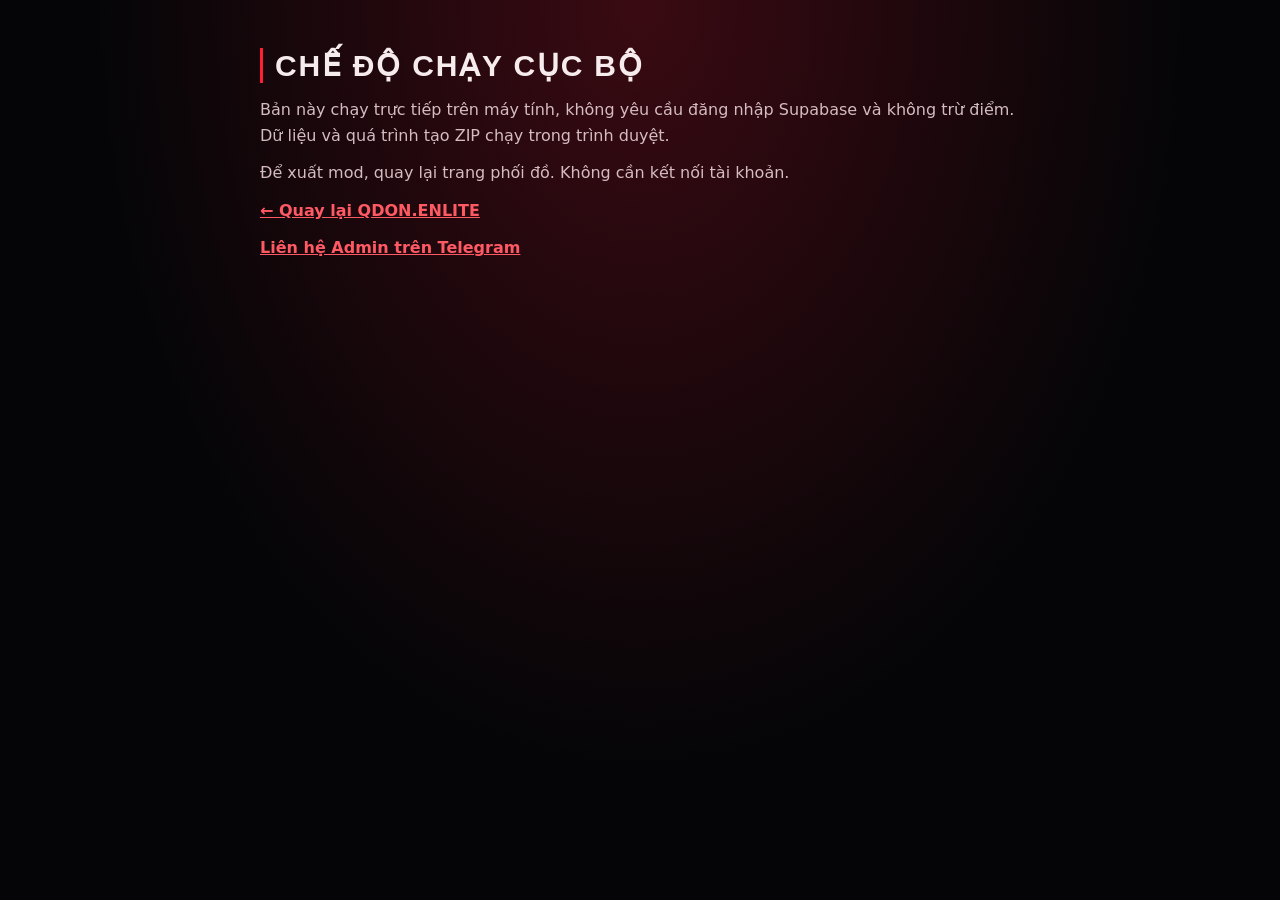
<file: account.html>
<!doctype html><html lang="vi"><meta charset="utf-8"><meta name="viewport" content="width=device-width,initial-scale=1"><title>Chế độ chạy cục bộ</title><style>:root{color-scheme:dark}body{font:16px/1.6 Inter,system-ui,sans-serif;max-width:760px;margin:48px auto;padding:0 20px;background:radial-gradient(ellipse at 50% 0,#3a0a12,#050507 60%) fixed;color:#f7eced}h1{font:700 30px Rajdhani,sans-serif;letter-spacing:.06em;text-transform:uppercase;padding-left:12px;border-left:3px solid #ff1f33;margin-bottom:14px}p{margin:12px 0;color:#d4bcc1}b{color:#fff}a{color:#ff5a64;font-weight:600}a:hover{color:#fff;text-shadow:0 0 10px #ff1f33}</style><h1>Chế độ chạy cục bộ</h1><p>Bản này chạy trực tiếp trên máy tính, không yêu cầu đăng nhập Supabase và không trừ điểm. Dữ liệu và quá trình tạo ZIP chạy trong trình duyệt.</p><p>Để xuất mod, quay lại trang phối đồ. Không cần kết nối tài khoản.</p><p><a href="./index.html">← Quay lại QDON.ENLITE</a></p><p><a href="https://t.me/ontopvipsql" target="_blank" rel="noopener noreferrer">Liên hệ Admin trên Telegram</a></p></html>
</file>
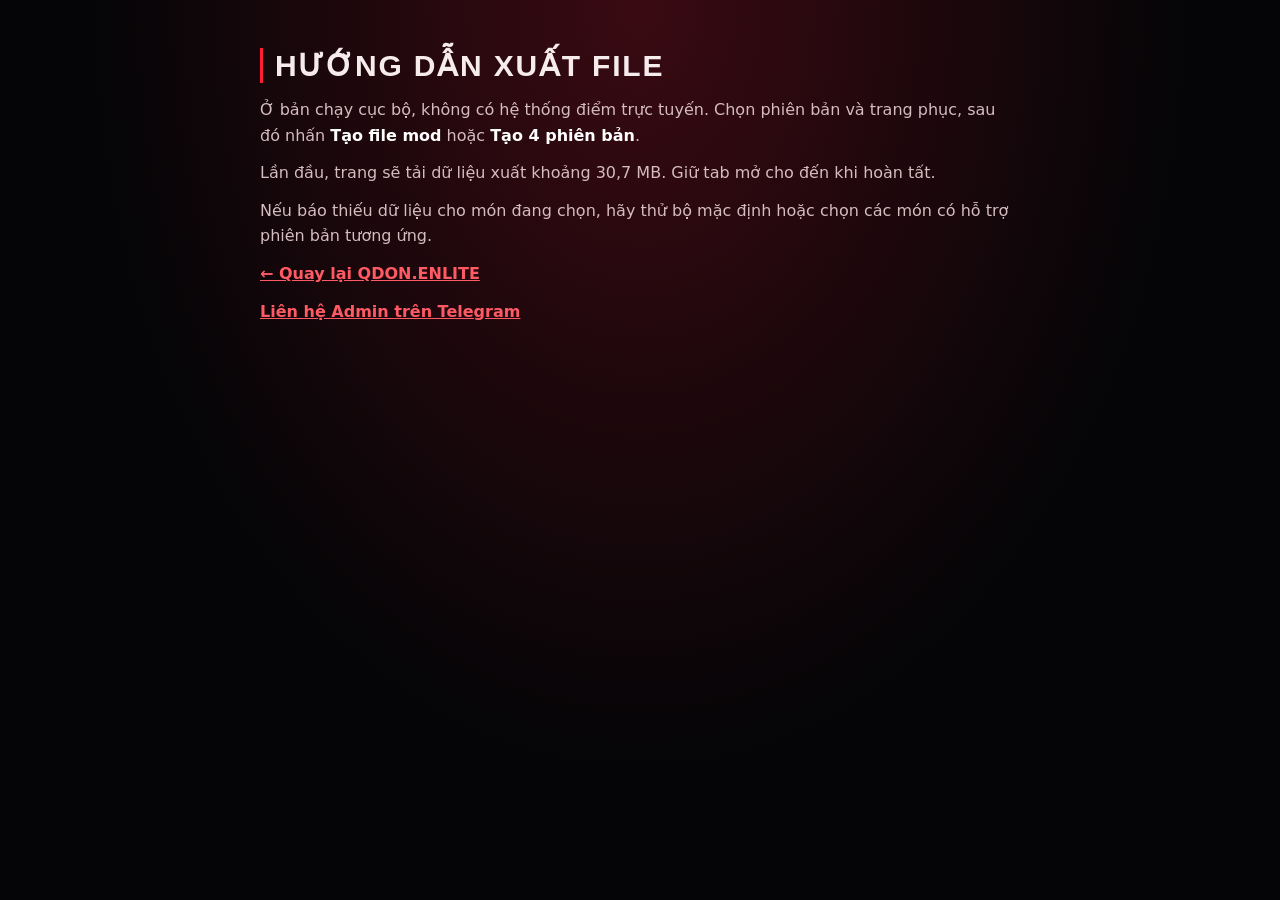
<file: earn.html>
<!doctype html><html lang="vi"><meta charset="utf-8"><meta name="viewport" content="width=device-width,initial-scale=1"><title>Hướng dẫn xuất file</title><style>:root{color-scheme:dark}body{font:16px/1.6 Inter,system-ui,sans-serif;max-width:760px;margin:48px auto;padding:0 20px;background:radial-gradient(ellipse at 50% 0,#3a0a12,#050507 60%) fixed;color:#f7eced}h1{font:700 30px Rajdhani,sans-serif;letter-spacing:.06em;text-transform:uppercase;padding-left:12px;border-left:3px solid #ff1f33;margin-bottom:14px}p{margin:12px 0;color:#d4bcc1}b{color:#fff}a{color:#ff5a64;font-weight:600}a:hover{color:#fff;text-shadow:0 0 10px #ff1f33}</style><h1>Hướng dẫn xuất file</h1><p>Ở bản chạy cục bộ, không có hệ thống điểm trực tuyến. Chọn phiên bản và trang phục, sau đó nhấn <b>Tạo file mod</b> hoặc <b>Tạo 4 phiên bản</b>.</p><p>Lần đầu, trang sẽ tải dữ liệu xuất khoảng 30,7 MB. Giữ tab mở cho đến khi hoàn tất.</p><p>Nếu báo thiếu dữ liệu cho món đang chọn, hãy thử bộ mặc định hoặc chọn các món có hỗ trợ phiên bản tương ứng.</p><p><a href="./index.html">← Quay lại QDON.ENLITE</a></p><p><a href="https://t.me/ontopvipsql" target="_blank" rel="noopener noreferrer">Liên hệ Admin trên Telegram</a></p></html>
</file>
<file: category-icons.css>
.form-row{grid-template-columns:112px minmax(0,1fr)}
.form-row label{display:flex;align-items:center;gap:8px;white-space:nowrap}
.row-icon.category-icon{display:block;width:32px;height:32px;flex:0 0 32px;object-fit:contain}
@media(max-width:520px){.form-row{grid-template-columns:104px minmax(0,1fr);gap:8px}.form-row label{gap:6px}.row-icon.category-icon{width:28px;height:28px;flex-basis:28px}}
</file>
<file: item-picker.css>
.select-wrap.picker-ready::after{display:none}.picker-ready>select{display:none}.item-picker-button{display:flex;align-items:center;gap:10px;width:100%;min-height:50px;padding:7px 12px;border:1px solid var(--line);border-radius:10px;background:#1a1116;color:var(--text);font:inherit;text-align:left;cursor:pointer}.item-picker-button img,.item-picker-option img{width:38px;height:38px;object-fit:contain;flex-shrink:0}.item-picker-button span{flex:1}.item-picker-button::after{content:'⌄';color:var(--accent)}.item-picker-dialog{width:min(440px,calc(100% - 28px));max-height:80vh;padding:16px;background:var(--panel);color:var(--text);border:1px solid var(--line);border-radius:16px;box-shadow:0 0 30px #ff1f3340;border-color:#5a1a24}.item-picker-dialog::backdrop{background:#000c}.item-picker-head{display:flex;align-items:center;justify-content:space-between;margin-bottom:12px}.item-picker-head button{border:1px solid var(--line);background:#1a1116;color:var(--text);border-radius:8px;padding:6px 12px;cursor:pointer}.item-picker-search{width:100%;padding:10px;border:1px solid var(--line);border-radius:8px;background:var(--bg);color:var(--text);font:inherit;margin-bottom:10px}.item-picker-list{max-height:55vh;overflow:auto;display:grid;gap:5px}.item-picker-option{display:flex;align-items:center;gap:12px;padding:7px 10px;min-height:54px;width:100%;background:#1a1116;color:var(--text);border:1px solid transparent;border-radius:8px;font:inherit;text-align:left;cursor:pointer}.item-picker-option[aria-selected=true]{border-color:var(--accent);background:#2a1017}.item-picker-option:focus-visible,.item-picker-button:focus-visible{outline:2px solid var(--accent);outline-offset:2px}.item-picker-empty{padding:16px;color:var(--muted)}
</file>
